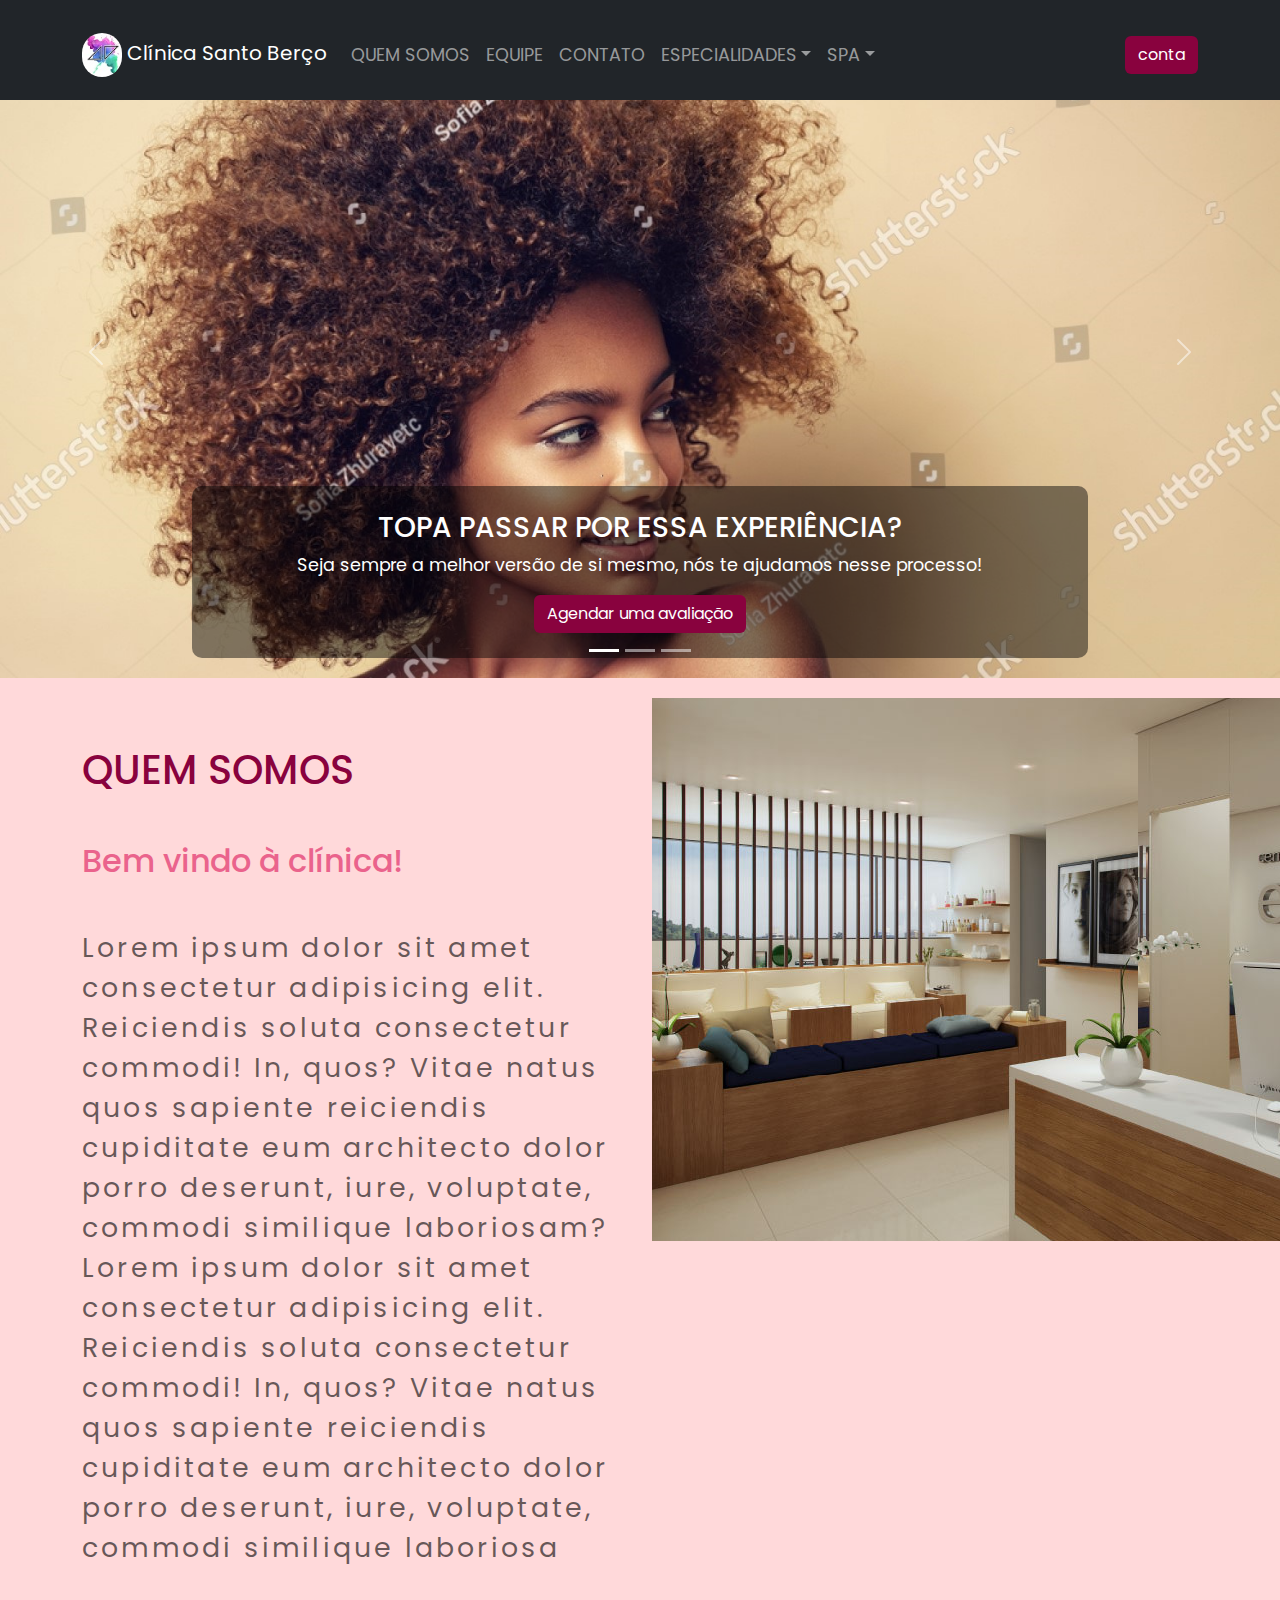
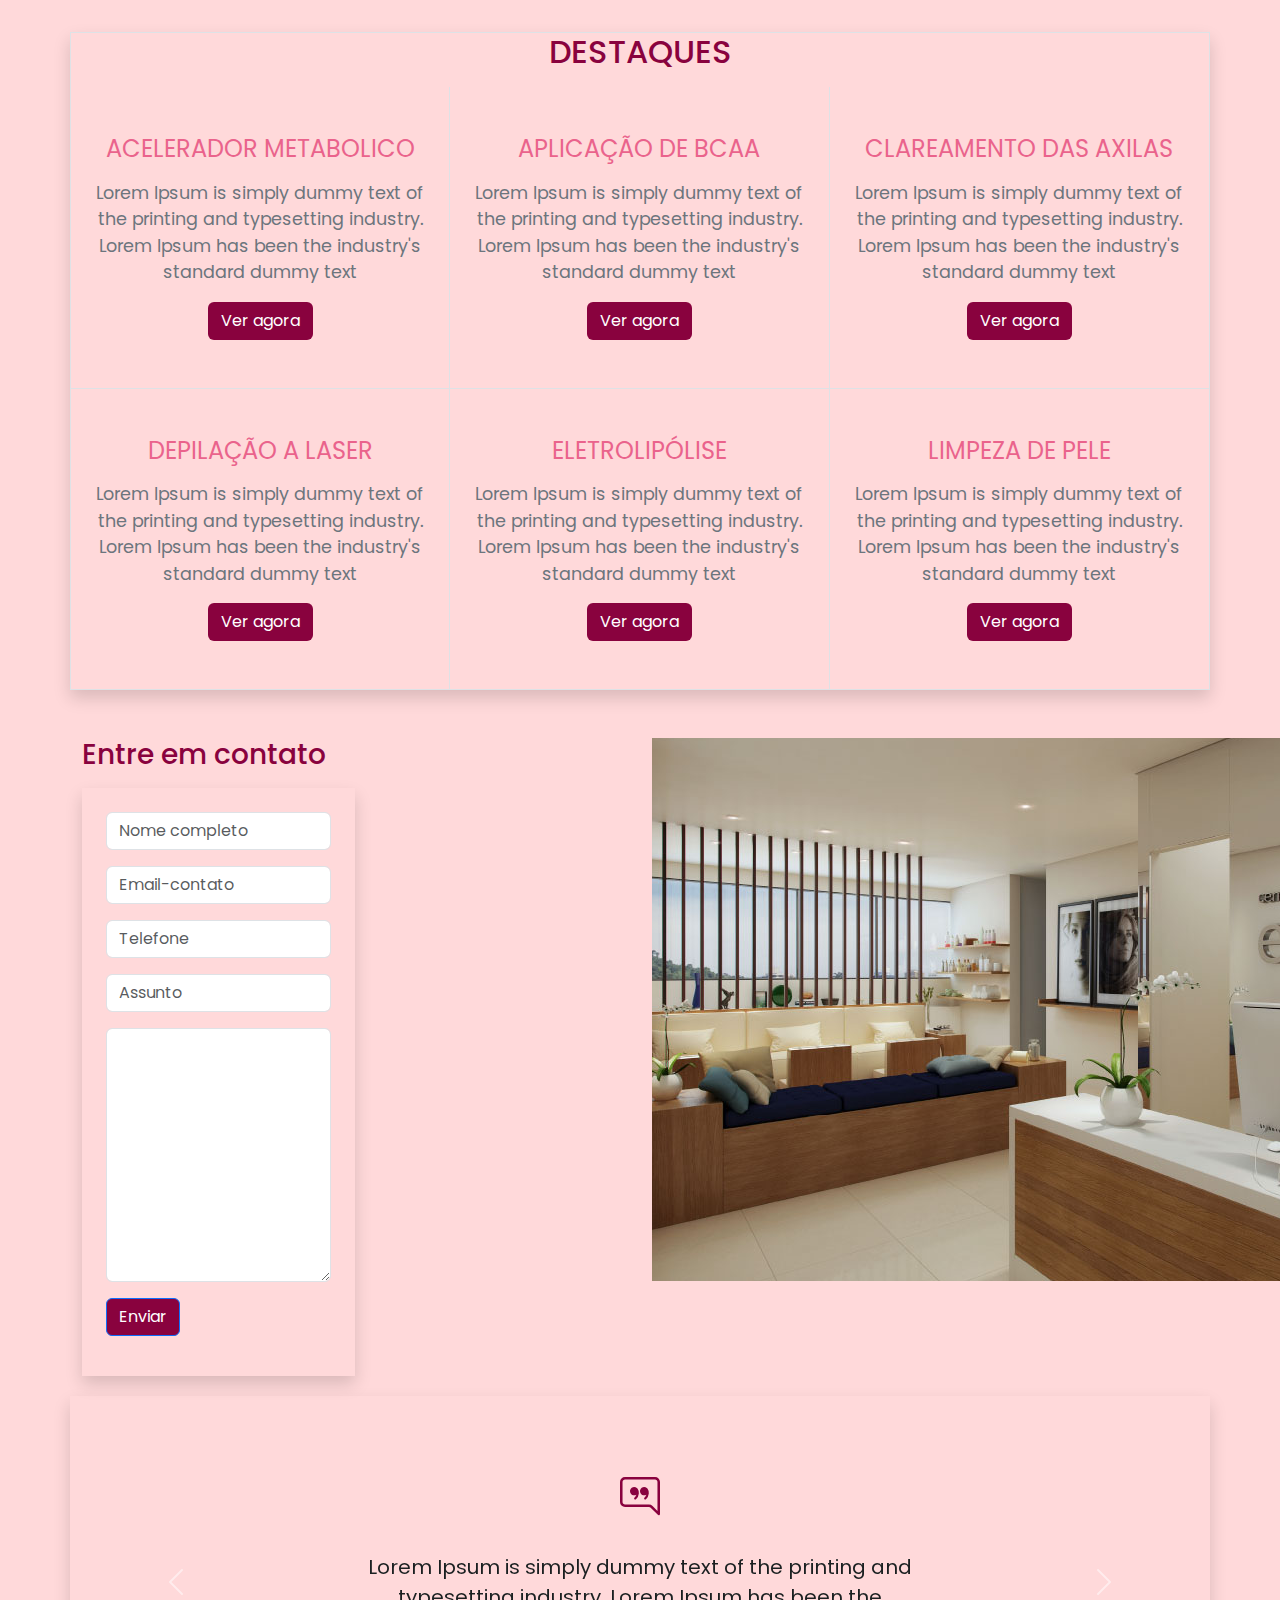
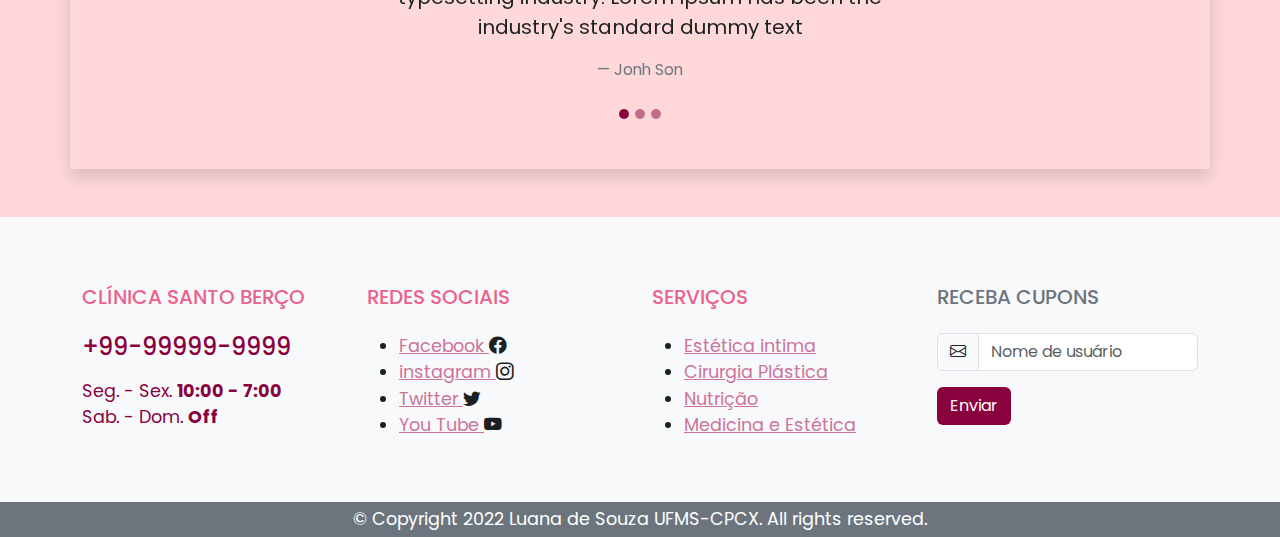
<file: clinica-estetica/index.html>
<!DOCTYPE html>
<html lang="pt-br">

<head>
  <meta charset="UTF-8">
  <meta name="viewport" content="width=, initial-scale=1.0">
  <link href="https://cdn.jsdelivr.net/npm/bootstrap@5.1.3/dist/css/bootstrap.min.css" rel="stylesheet">
  <link rel="stylesheet" href="../css/estilos.css" type="text/css"> "
  <link rel="preconnect" href="https://fonts.googleapis.com">
  <link rel="preconnect" href="https://fonts.gstatic.com" crossorigin>
  <link href="https://fonts.googleapis.com/css2?family=Charis+SIL:wght@400;700&family=Poppins&display=swap"
    rel="stylesheet">
  <link rel="stylesheet" href="https://cdn.jsdelivr.net/n
pm/bootstrap-icons@1/font/bootst
rap-icons.css">
  <script src="https://cdn.jsdelivr.net/npm/bootstrap@5.1.3/dist/js/bootstrap.bundle.min.js"></script>
  <title>Clínica de estética e beleza</title>
</head>

<body class="main-body">
  <!-- nav-bar -->
  <nav class="navbar navbar-expand-md bg-dark navbar-dark fixed-top">
    <div class="container">
      <button class="navbar-toggler" type="button" data-bs-toggle="collapse" data-bs-target="#collapsibleNavbar">
        <span class="navbar-toggler-icon"></span>
      </button>
      <a class="navbar-brand" href="index.html"><img src="..\imagem\logo.jpeg" alt="Logo" style="width:40px;"
          class="rounded-pill"> Clínica Santo Berço</a>
      <div class="collapse navbar-collapse" id="collapsibleNavbar">
        <ul class="navbar-nav">
          <li class="nav-item">
            <a class="nav-link text-uppercase" href="#sobre">Quem somos</a>
          </li>
          <li class="nav-item">
            <a class="nav-link text-uppercase" href="equipe.html">Equipe</a>
          </li>
          <li class="nav-item">
            <a class="nav-link text-uppercase" href="#contato">Contato</a>
          </li>
          <li class="nav-item dropdown text-uppercase">
            <a class="nav-link dropdown-toggle" href="#" role="button" data-bs-toggle="dropdown">Especialidades</a>
            <ul class="dropdown-menu bg-dark navbar-dark">
              <li><a class="dropdown-item text-secondary" href="estetica-intima.html">Estética Íntima</a></li>
              <li><a class="dropdown-item text-secondary" href="cirurgia-plastica.html">Cirurgia Plástica</a></li>
              <li><a class="dropdown-item text-secondary" href="nutricao.html">Nutrição</a></li>
              <li><a class="dropdown-item text-secondary" href="medicina-estetica.html">Medicina e Estética</a></li>
            </ul>
          </li>

          <li class="nav-item dropdown text-uppercase">
            <a class="nav-link dropdown-toggle " href="#" role="button" data-bs-toggle="dropdown">spa</a>
            <ul class="dropdown-menu bg-dark navbar-dark">
              <li><a class="dropdown-item text-secondary" href="massagens.html">massagens</a></li>
              <li><a class="dropdown-item text-secondary" href="day-spa.html">day spa</a></li>
              <li><a class="dropdown-item text-secondary" href="ofuro.html">ofurô</a></li>
            </ul>
          </li>
        </ul>
      </div>
      <div>
        <a href="#" class="btn texto-h2" data-bs-toggle="modal" data-bs-target="#ModalForm">conta</a>
      </div>
    </div>
  </nav>


  <!-- Banner Section -->
  <section id="banner">
    <div id="carouselExampleCaptions" class="carousel slide" data-bs-ride="carousel">
      <div class="carousel-indicators">
        <button type="button" data-bs-target="#carouselExampleCaptions" data-bs-slide-to="0" class="active"
          aria-current="true" aria-label="Slide 1"></button>
        <button type="button" data-bs-target="#carouselExampleCaptions" data-bs-slide-to="1"
          aria-label="Slide 2"></button>
        <button type="button" data-bs-target="#carouselExampleCaptions" data-bs-slide-to="2"
          aria-label="Slide 3"></button>
      </div>
      <div class="carousel-inner">
        <div class="carousel-item active imagen-carrosel">
          <img src="../imagem/carousel-1.jpg" class="d-block w-100" alt="...">
          <div class="carousel-caption d-none d-md-block ">
            <h3 class=" text-uppercase">Topa passar por essa experiência?</h3>
            <p>Seja sempre a melhor versão de si mesmo, nós te ajudamos nesse processo!</p>
            <a href="#contato" class="btn">Agendar uma avaliação</a>
          </div>
        </div>
        <div class="carousel-item">
          <img src="../imagem/carousel-2.jpg" class="d-block w-100" alt="...">
          <div class="carousel-caption d-none d-md-block">
            <h3 class=" text-uppercase">Confira nossos destaques</h3>
            <p>Confira nossas promoções com as melhores ofertas, temos pacotes com até 10 sesões para você aproveitar,
              parcelamos em até 10X</p>
            <p>Lorem ipsum dolor sit amet consectetur adipisicing elit. Blanditiis accusamus officia repudiandae
              exercitationem eaque perferendis nemo et hic aspernatur non. Sequi molestias beatae eum ducimus, dolorem
              deserunt! Animi, ad ab?</p>
            <a href="#destaques" class="btn texto-h2">Ver agora</a>
          </div>
        </div>
        <div class="carousel-item">
          <img src="../imagem/carousel-3.jpg" class="d-block w-100" alt="...">
          <div class="carousel-caption d-none d-md-block ">
            <h3 class=" text-uppercase">tire um dia para curtir com as amigas</h3>
            <p>Confira a sesão de SPA e confira os pacotes diários, chame as amigas relaxem juntas #girlpower</p>
            <a href="day-spa.html" class="btn texto-h2">Ver agora</a>
          </div>
        </div>
      </div>
      <a class="carousel-control-prev" href="#carouselExampleCaptions" role="button" data-bs-slide="prev">
        <span class="carousel-control-prev-icon" aria-hidden="true"></span>
        <span class="visually-hidden">Previous</span>
      </a>
      <a class="carousel-control-next" href="#carouselExampleCaptions" role="button" data-bs-slide="next">
        <span class="carousel-control-next-icon" aria-hidden="true"></span>
        <span class="visually-hidden">Next</span>
      </a>
    </div>
  </section>
  <!-- End Banner Section -->


  <!-- Modal Form -->
  <div class="modal fade" id="ModalForm" tabindex="-1" aria-hidden="true">
    <div class="modal-dialog modal-dialog-centered">
      <div class="modal-content">
        <!-- Login Form -->
        <form action="">
          <div class="modal-header">
            <h5 class="modal-title"> Fazer login </h5>
            <button type="button" class="btn-close" data-bs-dismiss="modal" aria-label="Close"></button>
          </div>
          <div class="modal-body">
            <div class="mb-3">
              <label for="Username">Nome de usuário<span class="text-danger">*</span></label>
              <input type="text" name="username" class="form-control" id="Username">
            </div>

            <div class="mb-3">
              <label for="Password">Senha<span class="text-danger">*</span></label>
              <input type="password" name="password" class="form-control" id="Password">
            </div>
            <div class="mb-3">
              <input class="form-check-input" type="checkbox" value="" id="remember" required>
              <label class="form-check-label" for="remember">Lembrar identificação de usuário</label>
              <a href="#" class="float-end texto-link">Esqueceu a senha?</a>
            </div>
          </div>
          <div class="modal-footer pt-4">
            <button type="button" class="btn  mx-auto w-100 ">Login</button>
          </div>
          <p class="text-center texto-link">não tem conta? <a href="#" class="text-center texto-link">Criar conta</a>
          </p>
        </form>
      </div>
    </div>
  </div>
  <!-- sobre -->
  <div id="sobre" class="container justify-content-start">
    <div class="row">
      <div class="col-12 col-sm-12 col-md-6">
        <div class="text-uppercase">
          <h1 class="mt-5 mb-5 texto-h1">quem somos</h1>
        </div>
        <h2 class="mb-5 text texto-h2">Bem vindo à clínica!</h2>
        <p class="p-sobre">Lorem ipsum dolor sit amet consectetur adipisicing elit. Reiciendis soluta consectetur
          commodi! In, quos? Vitae natus quos sapiente reiciendis cupiditate eum architecto dolor porro deserunt, iure,
          voluptate, commodi similique laboriosam? Lorem ipsum dolor sit amet consectetur adipisicing elit. Reiciendis
          soluta consectetur commodi! In, quos? Vitae natus quos sapiente reiciendis cupiditate eum architecto dolor
          porro deserunt, iure, voluptate, commodi similique laboriosa
        </p>
      </div>
      <div class="col-12 col-sm-12 col-md-6" >
        <div class="image-class">
          <img src="../imagem/Clinica-Estetica.png" alt="">
        </div>
      </div>
    </div>
  </div>
  </section>
  <!-- destaques -->
  <div id="destaques" class="container shadow mt-5 border texto-h2">
    <div class="row">
      <div class="col-12">
        <h2 class="mb-3 text-uppercase text-center texto-h1">destaques</h2>
      </div>
      <div class="col-md-4 col-sm-6 text-center border-end border-bottom py-5 px-3 ">
        <h4 class="mb-3 fw-normal text-uppercase ">acelerador metabolico</h4>
        <p class="text-secondary">Lorem Ipsum is simply dummy text of the printing and typesetting industry. Lorem Ipsum
          has been the industry's standard dummy text</p>
        <a href="#" class="btn texto-h2">Ver agora</a>
      </div>
      <div class="col-md-4 col-sm-6 text-center border-end border-bottom py-5 px-3">
        <h4 class="mb-3 fw-normal text-uppercase">aplicação de bcaa</h4>
        <p class="text-secondary">Lorem Ipsum is simply dummy text of the printing and typesetting industry. Lorem Ipsum
          has been the industry's standard dummy text</p>
        <a href="#" class="btn texto-h2">Ver agora</a>
      </div>
      <div class="col-md-4 col-sm-6 text-center border-bottom py-5 px-3">
        <h4 class="mb-3 fw-normal text-uppercase">clareamento das axilas</h4>
        <p class="text-secondary">Lorem Ipsum is simply dummy text of the printing and typesetting industry. Lorem Ipsum
          has been the industry's standard dummy text</p>
        <a href="#" class="btn texto-h2">Ver agora</a>
      </div>
      <div class="col-md-4 col-sm-6 text-center border-end py-5 px-3">
        <h4 class="mb-3 fw-normal text-uppercase">depilação a laser</h4>
        <p class="text-secondary">Lorem Ipsum is simply dummy text of the printing and typesetting industry. Lorem Ipsum
          has been the industry's standard dummy text</p>
        <a href="#" class="btn texto-h2">Ver agora</a>
      </div>
      <div class="col-md-4 col-sm-6 text-center border-end py-5 px-3">
        <h4 class="mb-3 fw-normal text-uppercase">eletrolipólise</h4>
        <p class="text-secondary">Lorem Ipsum is simply dummy text of the printing and typesetting industry. Lorem Ipsum
          has been the industry's standard dummy text</p>
        <a href="#" class="btn texto-h2">Ver agora</a>
      </div>
      <div class="col-md-4 col-sm-6 text-center py-5 px-3">
        <h4 class="mb-3 fw-normal text-uppercase">limpeza de pele</h4>
        <p class="text-secondary">Lorem Ipsum is simply dummy text of the printing and typesetting industry. Lorem Ipsum
          has been the industry's standard dummy text</p>
        <a href="#" class="btn texto-h2">Ver agora</a>
      </div>
    </div>
  </div>
  <!-- contato -->
  <div id="contato" class="container justify-content-start mt-5">
    <div class="row">
      <div class="col-12 col-sm-12 col-md-6">
        <div class="col-md-6">
          <div class="mb-3 texto-h1">
            <h3>Entre em contato</h3>
          </div>
          <form accept="" class="shadow p-4">

            <div class="mb-3">
              <input type="text" class="form-control" id="nome" name="nome" placeholder="Nome completo">
            </div>

            <div class="mb-3">
              <input type="email" class="form-control" name="username" id="username" placeholder="Email-contato">
            </div>

            <div class="mb-3">
              <input type="tel" class="form-control" name="phone" id="phone" placeholder="Telefone"
                pattern="[0-9]{2}-[0-9]{5}-[0-9]{4}" required>
            </div>
            <div class="mb-3">
              <input type="text" class="form-control" id="nome" name="nome" placeholder="Assunto">
            </div>

            <div class="mb-3">
              <textarea name="message" rows="10" cols="30" class="form-control"></textarea>
            </div>

            <div class="mb-3">
              <button type="submit" class="btn btn-primary">Enviar</button>
            </div>
          </form>
        </div>
      </div>
      <div class="col-12 col-sm-12 col-md-6">
        <div class="col-md-6">
          <div class="mb-3">
            <div class="image-class">
              <img src="../imagem/Clinica-Estetica.png" alt="">
            </div>
          </div>
        </div>
      </div>
    </div>
  </div>
  <!-- cometarios -->
  <section class=" container testimonial-slider shadow p-4">
    <div id="carouselExampleCaptions-2" class="carousel slide" data-bs-ride="carousel">
      <div class="carousel-indicators">
        <button type="button" data-bs-target="#carouselExampleCaptions" data-bs-slide-to="0" class="active"
          aria-current="true" aria-label="Slide 1"></button>
        <button type="button" data-bs-target="#carouselExampleCaptions" data-bs-slide-to="1"
          aria-label="Slide 2"></button>
        <button type="button" data-bs-target="#carouselExampleCaptions" data-bs-slide-to="2"
          aria-label="Slide 3"></button>
      </div>
      <div class="carousel-inner py-5 text-center">
        <div class="carousel-item active">
          <i class="bi bi-chat-right-quote fs-1 texto-h1"></i>
          <figure class="text-cent col-md-6 offset-md-3 mt-4">
            <blockquote class="blockquote">
              <p>Lorem Ipsum is simply dummy text of the printing and typesetting industry. Lorem Ipsum has been the
                industry's standard dummy text</p>
            </blockquote>
            <figcaption class="blockquote-footer mt-2">Jonh Son</figcaption>
          </figure>
        </div>
        <div class="carousel-item">
          <i class="bi bi-chat-right-quote fs-1 texto-h1"></i>
          <figure class="col-md-6 offset-md-3 mt-4">
            <blockquote class="blockquote">
              <p>Lorem Ipsum is simply dummy text of the printing and typesetting industry. Lorem Ipsum has been the
                industry's standard dummy text</p>
            </blockquote>
            <figcaption class="blockquote-footer mt-2">Jonh Son</figcaption>
          </figure>
        </div>
        <div class="carousel-item">
          <i class="bi bi-chat-right-quote fs-1 texto-h1"></i>
          <figure class="col-md-6 offset-md-3 mt-4">
            <blockquote class="blockquote">
              <p>Lorem Ipsum is simply dummy text of the printing and typesetting industry. Lorem Ipsum has been the
                industry's standard dummy text</p>
            </blockquote>
            <figcaption class="blockquote-footer mt-2">Jonh Son</figcaption>
          </figure>
        </div>
      </div>
      <a class="carousel-control-prev" href="#carouselExampleCaptions-2" role="button" data-bs-slide="prev">
        <span class="carousel-control-prev-icon" aria-hidden="true"></span>
        <span class="visually-hidden">Previous</span>
      </a>
      <a class="carousel-control-next" href="#carouselExampleCaptions-2" role="button" data-bs-slide="next">
        <span class="carousel-control-next-icon" aria-hidden="true"></span>
        <span class="visually-hidden">Next</span>
      </a>
    </div>
  </section>

  <!-- Footer -->
  <footer class="bg-light pt-5 mt-5">
    <div class="container">
      <div class="row">
        <div class="col-sm-6 col-md-3">
          <div class="widget-title">
            <h3 class="mb-4 fs-5 text-uppercase texto-h2">Clínica Santo Berço</h3>
          </div>
          <h4 class="texto-h1">+99-99999-9999</h4>
          <p class="texto-h1 m-0 mt-3">Seg. - Sex. <b>10:00 - 7:00</b></p>
          <p class="texto-h1">Sab. - Dom. <b>Off</b></p>
        </div>
        <div class="col-sm-6 col-md-3">
          <div class="widget-title">
            <h3 class="mb-4 fs-5 texto-h2 text-uppercase">Redes Sociais</h3>
          </div>
          <ul>
            <li><a href="#" class="texto-link">Facebook </a><i class="bi bi-facebook"></i></li>
            <li><a href="#" class="texto-link">instagram </a><i class="bi bi-instagram"></i></li>
            <li><a href="#" class="texto-link">Twitter </a><i class="bi bi-twitter"></i></li>
            <li><a href="#" class="texto-link">You Tube </a><i class="bi bi-youtube"></i></li>
          </ul>
        </div>
        <div class="col-sm-6 col-md-3">
          <div class="widget-title">
            <h3 class="mb-4 fs-5 texto-h2 text-uppercase">Serviços</h3>
          </div>
          <ul>
            <li><a href="estetica-intima.html" class="texto-link">Estética intima</a></li>
            <li><a href="cirurgia-plastica.html" class="texto-link">Cirurgia Plástica</a></li>
            <li><a href="nutricao.html" class="texto-link">Nutrição</a></li>
            <li><a href="medicina-estetica.html" class="texto-link">Medicina e Estética</a></li>
          </ul>
        </div>
        <div class="col-sm-6 col-md-3">
          <div class="widget-title">
            <h3 class="mb-4 fs-5 text-secondary text-uppercase">RECEBA CUPONS</h3>
          </div>
          <form class="row row-cols-lg-auto g-3 align-items-center">
            <div class="col-12">
              <label class="visually-hidden">Nome de usuário</label>
              <div class="input-group">
                <div class="input-group-text"><i class="bi bi-envelope"></i></div>
                <input type="text" class="form-control" placeholder="Nome de usuário">
              </div>
            </div>
            <div class="col-12">
              <button type="submit" class="btn w-100">Enviar</button>
            </div>
          </form>
        </div>
      </div>
    </div>
    <div class="col-12">
      <p class="text-center text-white py-1 mt-5 bg-secondary">© Copyright 2022 Luana de Souza UFMS-CPCX. All rights
        reserved.</p>
    </div>
  </footer>
</body>

</html>
</file>
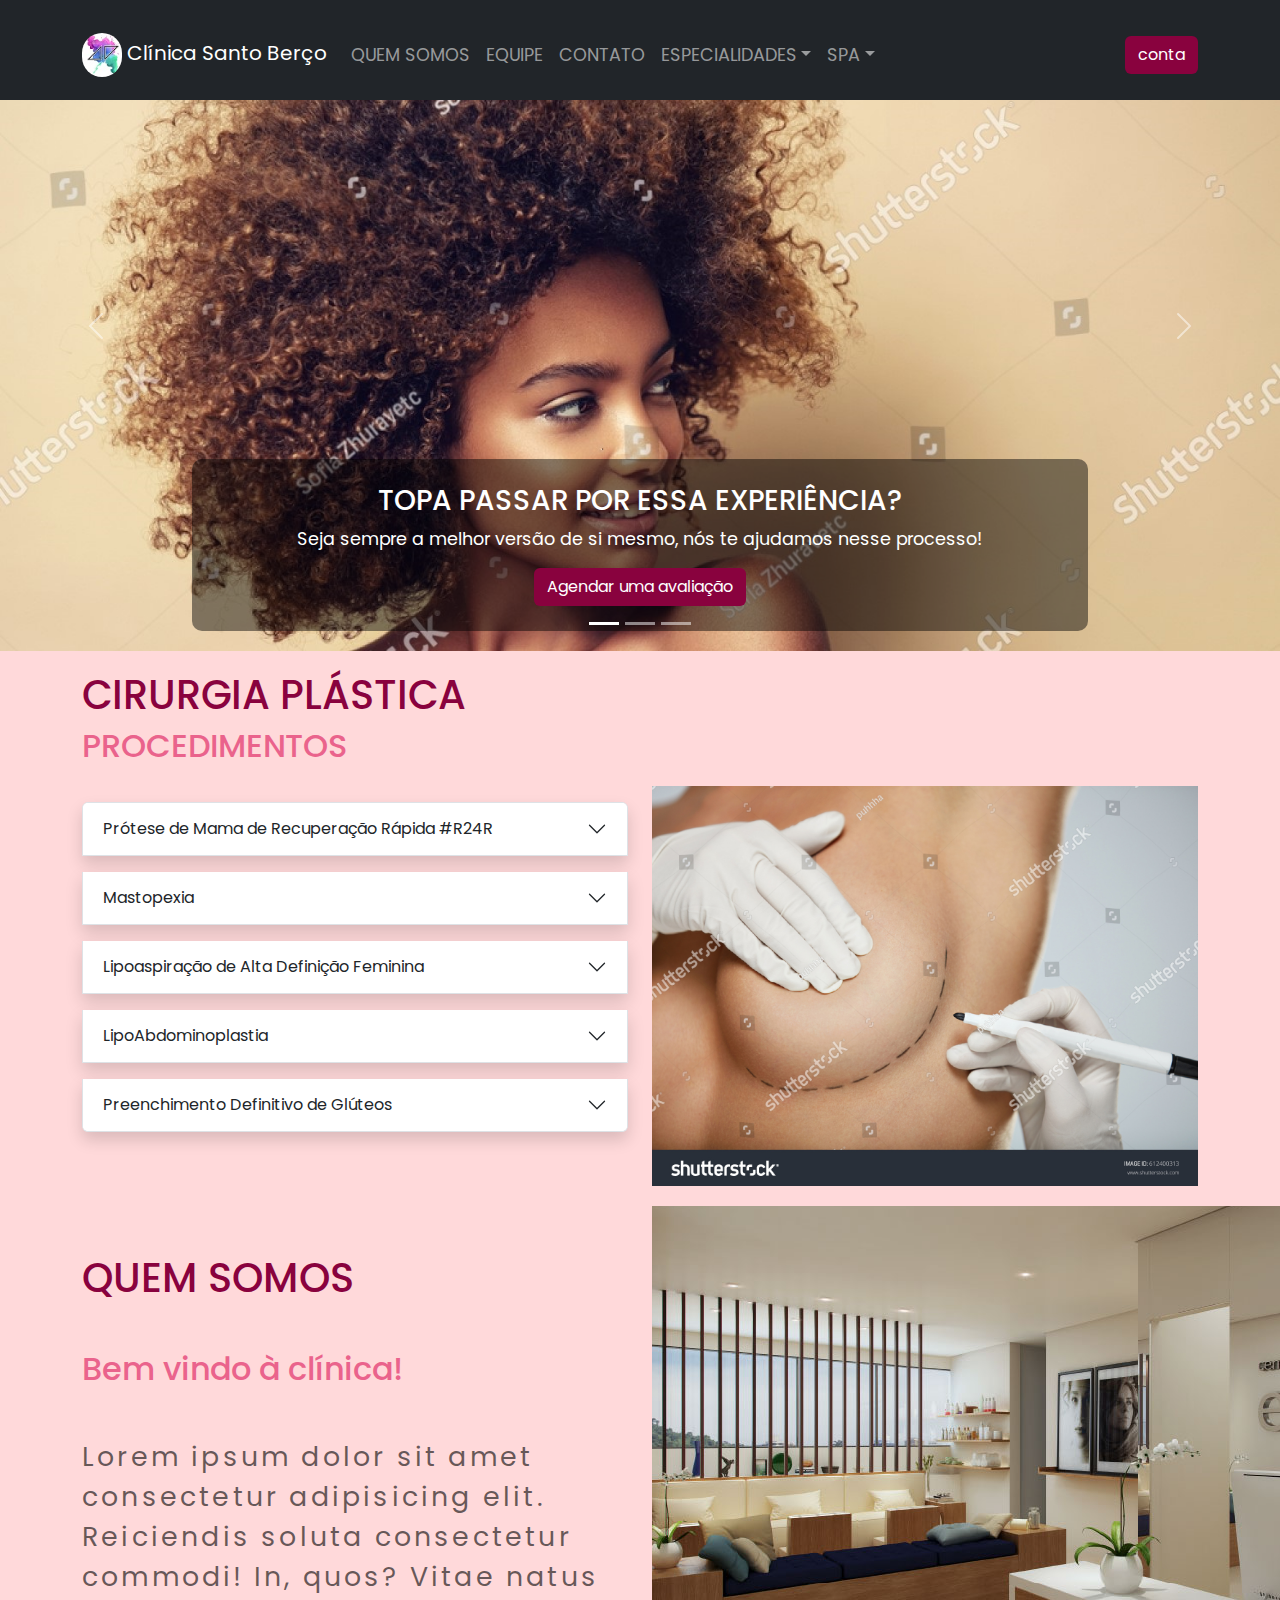
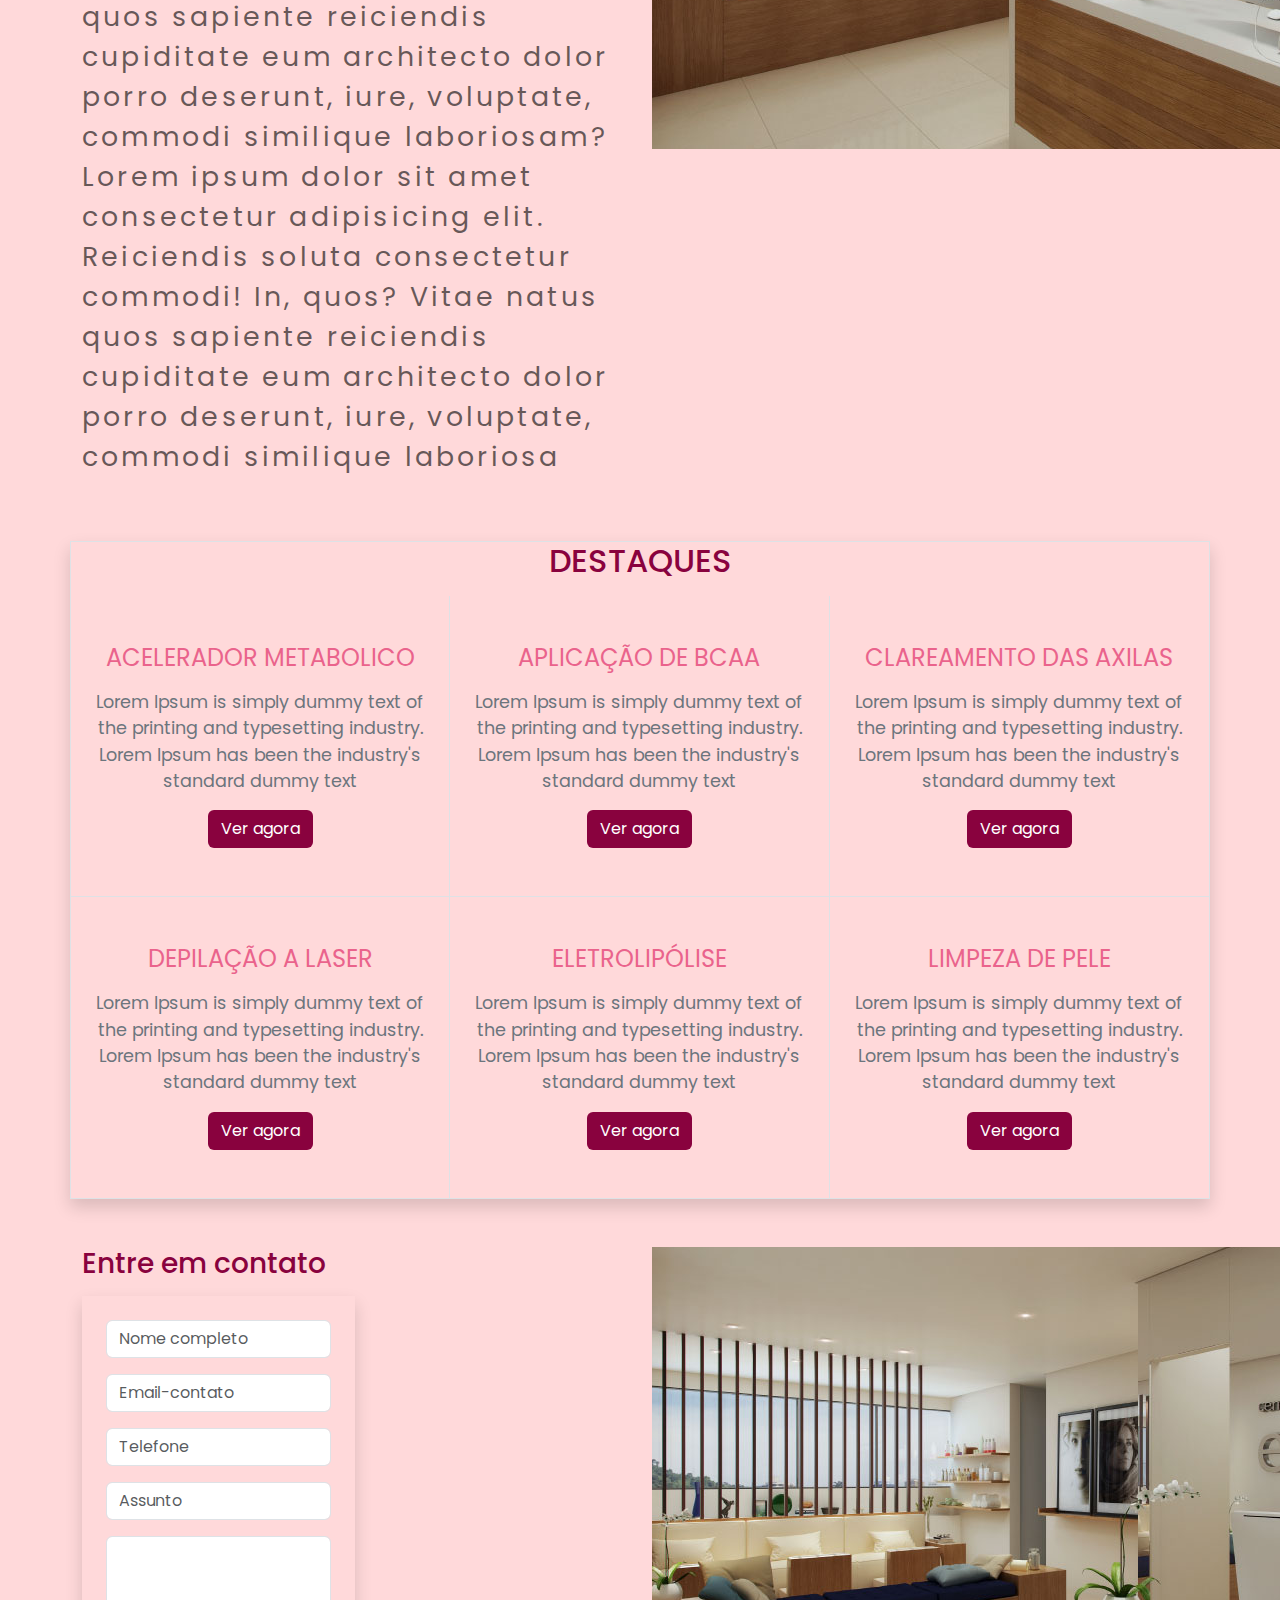
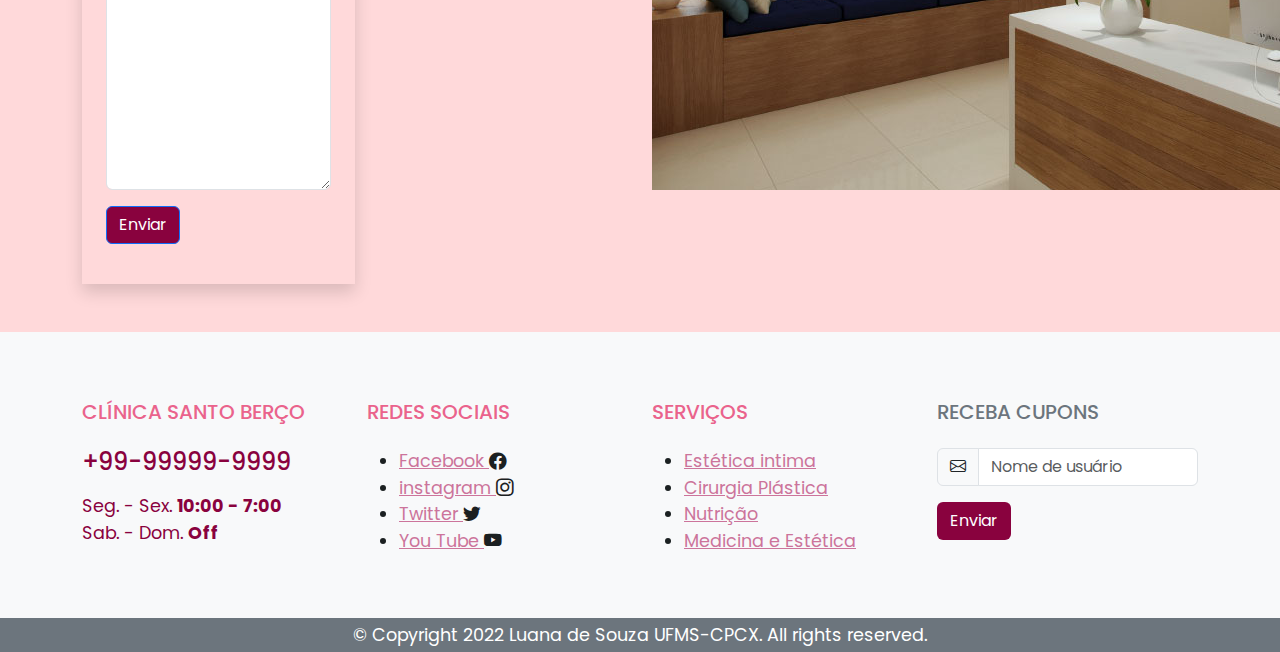
<file: clinica-estetica/cirurgia-plastica.html>
<!DOCTYPE html>
<html lang="pt-br">

<head>
  <meta charset="UTF-8">
  <meta name="viewport" content="width=, initial-scale=1.0">
  <link href="https://cdn.jsdelivr.net/npm/bootstrap@5.1.3/dist/css/bootstrap.min.css" rel="stylesheet">
  <link rel="stylesheet" href="../css/estilos.css" type="text/css">
  <link rel="preconnect" href="https://fonts.googleapis.com">
  <link rel="preconnect" href="https://fonts.gstatic.com" crossorigin>
  <link href="https://fonts.googleapis.com/css2?family=Charis+SIL:wght@400;700&family=Poppins&display=swap"
    rel="stylesheet">
    <link rel="stylesheet" href="https://cdn.jsdelivr.net/n
pm/bootstrap-icons@1/font/bootst
rap-icons.css">
    <script src="https://cdn.jsdelivr.net/npm/bootstrap@5.1.3/dist/js/bootstrap.bundle.min.js"></script>
  <title>Clínica de estética e beleza</title>
</head>

<body class="main-body">
  <!-- nav-bar -->
  
  <nav class="navbar navbar-expand-md bg-dark navbar-dark fixed-top">
    <div class="container">
      <button class="navbar-toggler" type="button" data-bs-toggle="collapse" data-bs-target="#collapsibleNavbar">
        <span class="navbar-toggler-icon"></span>
      </button>
      <a class="navbar-brand" href="index.html"><img src="..\imagem\logo.jpeg" alt="Logo" style="width:40px;"
          class="rounded-pill"> Clínica Santo Berço</a>
      <div class="collapse navbar-collapse" id="collapsibleNavbar">
        <ul class="navbar-nav">
          <li class="nav-item">
            <a class="nav-link text-uppercase" href="#sobre">Quem somos</a>
          </li>
          <li class="nav-item">
            <a class="nav-link text-uppercase" href="equipe.html">Equipe</a>
          </li>
          <li class="nav-item">
            <a class="nav-link text-uppercase" href="#contato">Contato</a>
          </li>
          <li class="nav-item dropdown text-uppercase">
            <a class="nav-link dropdown-toggle" href="#" role="button" data-bs-toggle="dropdown">Especialidades</a>
            <ul class="dropdown-menu bg-dark navbar-dark">
              <li><a class="dropdown-item text-secondary" href="estetica-intima.html">Estética Íntima</a></li>
              <li><a class="dropdown-item text-secondary" href="cirurgia-plastica.html">Cirurgia Plástica</a></li>
              <li><a class="dropdown-item text-secondary" href="nutricao.html">Nutrição</a></li>
              <li><a class="dropdown-item text-secondary" href="medicina-estetica.html">Medicina e Estética</a></li>
            </ul>
          </li>

          <li class="nav-item dropdown text-uppercase">
            <a class="nav-link dropdown-toggle " href="#" role="button" data-bs-toggle="dropdown">spa</a>
            <ul class="dropdown-menu bg-dark navbar-dark">
              <li><a class="dropdown-item text-secondary" href="massagens.html">massagens</a></li>
              <li><a class="dropdown-item text-secondary" href="day-spa.html">day spa</a></li>
              <li><a class="dropdown-item text-secondary" href="ofuro.html">ofurô</a></li>
            </ul>
          </li>
        </ul>
      </div>
      <div>
        <a href="#" class="btn texto-h2" data-bs-toggle="modal" data-bs-target="#ModalForm">conta</a>
      </div>
    </div>
  </nav>
  <!-- Banner Section -->
  <section id="banner">
    <div id="carouselExampleCaptions" class="carousel slide" data-bs-ride="carousel">
      <div class="carousel-indicators">
        <button type="button" data-bs-target="#carouselExampleCaptions" data-bs-slide-to="0" class="active"
          aria-current="true" aria-label="Slide 1"></button>
        <button type="button" data-bs-target="#carouselExampleCaptions" data-bs-slide-to="1"
          aria-label="Slide 2"></button>
        <button type="button" data-bs-target="#carouselExampleCaptions" data-bs-slide-to="2"
          aria-label="Slide 3"></button>
      </div>
      <div class="carousel-inner">
        <div class="carousel-item active imagen-carrosel">
          <img src="../imagem/carousel-1.jpg" class="d-block w-100" alt="...">
          <div class="carousel-caption d-none d-md-block ">
            <h3 class=" text-uppercase">Topa passar por essa experiência?</h3>
            <p>Seja sempre a melhor versão de si mesmo, nós te ajudamos nesse processo!</p>
            <a href="#contato" class="btn">Agendar uma avaliação</a>
          </div>
        </div>
        <div class="carousel-item">
          <img src="../imagem/carousel-2.jpg" class="d-block w-100" alt="...">
          <div class="carousel-caption d-none d-md-block">
            <h3 class=" text-uppercase">Confira nossos destaques</h3>
            <p>Confira nossas promoções com as melhores ofertas, temos pacotes com até 10 sesões para você aproveitar,
              parcelamos em até 10X</p>
            <p>Lorem ipsum dolor sit amet consectetur adipisicing elit. Blanditiis accusamus officia repudiandae
              exercitationem eaque perferendis nemo et hic aspernatur non. Sequi molestias beatae eum ducimus, dolorem
              deserunt! Animi, ad ab?</p>
            <a href="#destaques" class="btn texto-h2">Ver agora</a>
          </div>
        </div>
        <div class="carousel-item">
          <img src="../imagem/carousel-3.jpg" class="d-block w-100" alt="...">
          <div class="carousel-caption d-none d-md-block ">
            <h3 class=" text-uppercase">tire um dia para curtir com as amigas</h3>
            <p>Confira a sesão de SPA e confira os pacotes diários, chame as amigas relaxem juntas #girlpower</p>
            <a href="day-spa.html" class="btn texto-h2">Ver agora</a>
          </div>
        </div>
      </div>
      <a class="carousel-control-prev" href="#carouselExampleCaptions" role="button" data-bs-slide="prev">
        <span class="carousel-control-prev-icon" aria-hidden="true"></span>
        <span class="visually-hidden">Previous</span>
      </a>
      <a class="carousel-control-next" href="#carouselExampleCaptions" role="button" data-bs-slide="next">
        <span class="carousel-control-next-icon" aria-hidden="true"></span>
        <span class="visually-hidden">Next</span>
      </a>
    </div>
  </section>
  <!-- End Banner Section -->

  <div class="modal fade" id="ModalForm" tabindex="-1" aria-hidden="true">
    <div class="modal-dialog modal-dialog-centered">
      <div class="modal-content">
        <!-- Login Form -->
        <form action="">
          <div class="modal-header">
            <h5 class="modal-title"> Fazer login </h5>
            <button type="button" class="btn-close" data-bs-dismiss="modal" aria-label="Close"></button>
          </div>
          <div class="modal-body">
            <div class="mb-3">
              <label for="Username">Nome de usuário<span class="text-danger">*</span></label>
              <input type="text" name="username" class="form-control" id="Username">
            </div>

            <div class="mb-3">
              <label for="Password">Senha<span class="text-danger">*</span></label>
              <input type="password" name="password" class="form-control" id="Password">
            </div>
            <div class="mb-3">
              <input class="form-check-input" type="checkbox" value="" id="remember" required>
              <label class="form-check-label" for="remember">Lembrar identificação de usuário</label>
              <a href="#" class="float-end texto-link">Esqueceu a senha?</a>
            </div>
          </div>
          <div class="modal-footer pt-4">
            <button type="button" class="btn  mx-auto w-100 ">Login</button>
          </div>
          <p class="text-center texto-link">não tem conta? <a href="#" class="text-center texto-link">Criar conta</a>
          </p>
        </form>
      </div>
    </div>
  </div>

  <div class=" container text-uppercase">
    <h1 class="texto-h1 text-uppercase">Cirurgia plástica</h1>
    <h2 class="texto-h2">Procedimentos</h2>
  </div>

  <div class="container justify-content-start">
    <div class="row">
      <div class="col-12 col-sm-12 col-md-6">
        <div class="accordion" id="faqlist">
          <div class="accordion-item my-3 shadow">
            <h2 class="accordion-header">
              <button class="accordion-button collapsed" type="button" data-bs-toggle="collapse"
                data-bs-target="#content-accordion-1">Prótese de Mama de Recuperação Rápida #R24R</button>
            </h2>
            <div id="content-accordion-1" class="accordion-collapse collapse" data-bs-parent="#faqlist">
              <div class="accordion-body">
                Artigos científicos publicados pelo renomado médico americano John Tebbetts na revista Plastic and
                Reconstructive Surgery Journal mostram que até 96% das pacientes conseguem retornar às atividades
                diárias em 24 horas após a mamoplastia de aumento.

                Por outro lado, os estudos indicam que uma das principais formas de contaminação por bactérias da
                prótese de silicone acontece no momento da colocação do implante. Por isso, além de ser impossível
                remover as bactérias da prótese, elas causam infecções que podem levar a complicações como a contratura
                capsular, gerando dor e endurecimento do implante e até exigindo a remoção ou troca da prótese.

                Então, a técnica dos 14 pontos foi desenvolvida e comprovada cientificamente para ajudar na segurança da
                cirurgia de recuperação rápida. Como resultado, ela evita a contaminação da prótese de silicone.
              </div>
            </div>
          </div>

          <div class="accordion-item my-3 shadow">
            <h2 class="accordion-header">
              <button class="accordion-button collapsed" type="button" data-bs-toggle="collapse"
                data-bs-target="#content-accordion-2">Mastopexia</button>
            </h2>
            <div id="content-accordion-2" class="accordion-collapse collapse" data-bs-parent="#faqlist">
              <div class="accordion-body">
                Gestações, variações de peso ou o próprio envelhecimento natural da mulher são os principais
                fatores que causam flacidez da pele mamária. Outras condições como a genética e os hábitos de vida
                (consumo de álcool, tabagismo e má alimentação) também podem contribuir para a queda das mamas.
                Tais mudanças afetam a autoestima das mulheres, gerando grande insatisfação com a própria imagem.

                Felizmente existem as técnicas cirúrgicas para elevar as mamas (mastopexias com ou sem próteses) e
                elas vêm se tornando cada vez mais duradouras. O segredo para essa durabilidade está em garantir o
                máximo de ESTABILIDADE ao implante.

                Quer saber mais sobre as mastopexias? Vem com a gente!
              </div>
            </div>
          </div>

          <div class="accordion-item my-3 shadow">
            <h2 class="accordion-header">
              <button class="accordion-button collapsed" type="button" data-bs-toggle="collapse"
                data-bs-target="#content-accordion-3">Lipoaspiração de Alta Definição Feminina</button>
            </h2>
            <div id="content-accordion-3" class="accordion-collapse collapse" data-bs-parent="#faqlist">
              <div class="accordion-body">A lipoaspiração de alta definição permite remover a gordura e definir os
                músculos do abdómen.
                Neste caso, foi realizada uma lipoaspiração de alta definição para remover a gordura e definir
                ligeiramente os músculos do abdómen e uma MINI-ABDOMINOPLASTIA para remover um ligeiro excesso de pele
                na parte inferior do abdómen.</div>
            </div>
          </div>

          <div class="accordion-item my-3 shadow">
            <h2 class="accordion-header">
              <button class="accordion-button collapsed" type="button" data-bs-toggle="collapse"
                data-bs-target="#content-accordion-4">LipoAbdominoplastia</button>
            </h2>
            <div id="content-accordion-4" class="accordion-collapse collapse" data-bs-parent="#faqlist">
              <div class="accordion-body">Abdominoplastia é a cirurgia para correção da flacidez de pele (abdome em
                avental) e da diástase abdominal (afastamento dos reto abdominais). Essas alterações acontecem, em
                sua maioria, após uma gestação ou uma grande perda de peso.</div>
            </div>
          </div>

          <div class="accordion-item my-3 shadow">
            <h2 class="accordion-header">
              <button class="accordion-button collapsed" type="button" data-bs-toggle="collapse"
                data-bs-target="#content-accordion-5">Preenchimento Definitivo de Glúteos</button>
            </h2>
            <div id="content-accordion-5" class="accordion-collapse collapse" data-bs-parent="#faqlist">
              <div class="accordion-body">Através do procedimento de volumização dos glúteos com PMMA conseguimos
                moldar o contorno corporal de forma natural, sem cirurgias.
                O procedimento é realizado no próprio consultório médico, com anestesia local e sedação, sem
                cortes e sem internação. O produto é injetado no local através de microcânulas, evitando a
                perfuração de vasos e tornando o procedimento mais seguro. Logo após o procedimento, o paciente pode
                apresentar sensibilidade local, inchaço e equimose, sintomas previstos e que tendem a regredir nos
                primeiros dias. O paciente não deve se expor ao sol em caso de hematomas nem realizar exercícios
                físicos por 2 semanas. </div>
            </div>
          </div>

        </div>
      </div>
      <div class="col-12 col-sm-12 col-md-6">
        <div>
          <img
            src="../imagem/stock-photo-plastic-surgery-closeup-of-naked-sexy-woman-body-with-black-surgical-marks-on-her-breast-closeup-612400313.jpg"
             class="img-fluid cen" alt="">
        </div>
      </div>
    </div>
  </div>
  <!-- sobre -->

  <div id="sobre" class="container justify-content-start">
    <div class="row">
      <div class="col-12 col-sm-12 col-md-6">
        <div class="text-uppercase">
          <h1 class="mt-5 mb-5 texto-h1">quem somos</h1>
        </div>
        <h2 class="mb-5 text texto-h2">Bem vindo à clínica!</h2>
        <p class="p-sobre">Lorem ipsum dolor sit amet consectetur adipisicing elit. Reiciendis soluta consectetur
          commodi! In, quos? Vitae natus quos sapiente reiciendis cupiditate eum architecto dolor porro deserunt, iure,
          voluptate, commodi similique laboriosam? Lorem ipsum dolor sit amet consectetur adipisicing elit. Reiciendis
          soluta consectetur commodi! In, quos? Vitae natus quos sapiente reiciendis cupiditate eum architecto dolor
          porro deserunt, iure, voluptate, commodi similique laboriosa
        </p>
      </div>
      <div class="col-12 col-sm-12 col-md-6">
        <div class="image-class">
          <img src="../imagem/Clinica-Estetica.png" alt="">
        </div>
      </div>
    </div>
  </div>
  <!-- destaques -->
  <div id="destaques" class="container shadow mt-5 border texto-h2">
    <div class="row">
      <div class="col-12">
        <h2 class="mb-3 text-uppercase text-center texto-h1">destaques</h2>
      </div>
      <div class="col-md-4 col-sm-6 text-center border-end border-bottom py-5 px-3 ">
        <h4 class="mb-3 fw-normal text-uppercase ">acelerador metabolico</h4>
        <p class="text-secondary">Lorem Ipsum is simply dummy text of the printing and typesetting industry. Lorem Ipsum
          has been the industry's standard dummy text</p>
        <a href="#" class="btn texto-h2">Ver agora</a>
      </div>
      <div class="col-md-4 col-sm-6 text-center border-end border-bottom py-5 px-3">
        <h4 class="mb-3 fw-normal text-uppercase">aplicação de bcaa</h4>
        <p class="text-secondary">Lorem Ipsum is simply dummy text of the printing and typesetting industry. Lorem Ipsum
          has been the industry's standard dummy text</p>
        <a href="#" class="btn texto-h2">Ver agora</a>
      </div>
      <div class="col-md-4 col-sm-6 text-center border-bottom py-5 px-3">
        <h4 class="mb-3 fw-normal text-uppercase">clareamento das axilas</h4>
        <p class="text-secondary">Lorem Ipsum is simply dummy text of the printing and typesetting industry. Lorem Ipsum
          has been the industry's standard dummy text</p>
        <a href="#" class="btn texto-h2">Ver agora</a>
      </div>
      <div class="col-md-4 col-sm-6 text-center border-end py-5 px-3">
        <h4 class="mb-3 fw-normal text-uppercase">depilação a laser</h4>
        <p class="text-secondary">Lorem Ipsum is simply dummy text of the printing and typesetting industry. Lorem Ipsum
          has been the industry's standard dummy text</p>
        <a href="#" class="btn texto-h2">Ver agora</a>
      </div>
      <div class="col-md-4 col-sm-6 text-center border-end py-5 px-3">
        <h4 class="mb-3 fw-normal text-uppercase">eletrolipólise</h4>
        <p class="text-secondary">Lorem Ipsum is simply dummy text of the printing and typesetting industry. Lorem Ipsum
          has been the industry's standard dummy text</p>
        <a href="#" class="btn texto-h2">Ver agora</a>
      </div>
      <div class="col-md-4 col-sm-6 text-center py-5 px-3">
        <h4 class="mb-3 fw-normal text-uppercase">limpeza de pele</h4>
        <p class="text-secondary">Lorem Ipsum is simply dummy text of the printing and typesetting industry. Lorem Ipsum
          has been the industry's standard dummy text</p>
        <a href="#" class="btn texto-h2">Ver agora</a>
      </div>
    </div>
  </div>
  <!-- contato -->
  <div id="contato" class="container justify-content-start mt-5">
    <div class="row">
      <div class="col-12 col-sm-12 col-md-6">
        <div class="col-md-6">
          <div class="mb-3 texto-h1">
            <h3>Entre em contato</h3>
          </div>
          <form accept="" class="shadow p-4">

            <div class="mb-3">
              <input type="text" class="form-control" id="nome" name="nome" placeholder="Nome completo">
            </div>

            <div class="mb-3">
              <input type="email" class="form-control" name="username" id="username" placeholder="Email-contato">
            </div>

            <div class="mb-3">
              <input type="tel" class="form-control" name="phone" id="phone" placeholder="Telefone"
                pattern="[0-9]{2}-[0-9]{5}-[0-9]{4}" required>
            </div>
            <div class="mb-3">
              <input type="text" class="form-control" id="nome" name="nome" placeholder="Assunto">
            </div>

            <div class="mb-3">
              <textarea name="message" rows="10" cols="30" class="form-control"></textarea>
            </div>

            <div class="mb-3">
              <button type="submit" class="btn btn-primary">Enviar</button>
            </div>
          </form>
        </div>
      </div>
      <div class="col-12 col-sm-12 col-md-6">
        <div class="col-md-6">
          <div class="mb-3">
            <div class="image-class">
              <img src="../imagem/Clinica-Estetica.png"  alt="">
            </div>
          </div>
        </div>
      </div>
    </div>
  </div>
  <!-- Footer -->
  <footer class="bg-light pt-5 mt-5">
    <div class="container">
      <div class="row">
        <div class="col-sm-6 col-md-3">
          <div class="widget-title">
            <h3 class="mb-4 fs-5 text-uppercase texto-h2">Clínica Santo Berço</h3>
          </div>
          <h4 class="texto-h1">+99-99999-9999</h4>
          <p class="texto-h1 m-0 mt-3">Seg. - Sex. <b>10:00 - 7:00</b></p>
          <p class="texto-h1">Sab. - Dom. <b>Off</b></p>
        </div>
        <div class="col-sm-6 col-md-3">
          <div class="widget-title">
            <h3 class="mb-4 fs-5 texto-h2 text-uppercase">Redes Sociais</h3>
          </div>
          <ul>
            <li><a href="#" class="texto-link">Facebook </a><i class="bi bi-facebook"></i></li>
            <li><a href="#" class="texto-link">instagram </a><i class="bi bi-instagram"></i></li>
            <li><a href="#" class="texto-link">Twitter </a><i class="bi bi-twitter"></i></li>
            <li><a href="#" class="texto-link">You Tube </a><i class="bi bi-youtube"></i></li>
          </ul>
        </div>
        <div class="col-sm-6 col-md-3">
          <div class="widget-title">
            <h3 class="mb-4 fs-5 texto-h2 text-uppercase">Serviços</h3>
          </div>
          <ul>
            <li><a href="estetica-intima.html" class="texto-link">Estética intima</a></li>
            <li><a href="cirurgia-plastica.html" class="texto-link">Cirurgia Plástica</a></li>
            <li><a href="nutricao.html" class="texto-link">Nutrição</a></li>
            <li><a href="medicina-estetica.html" class="texto-link">Medicina e Estética</a></li>
          </ul>
        </div>
        <div class="col-sm-6 col-md-3">
          <div class="widget-title">
            <h3 class="mb-4 fs-5 text-secondary text-uppercase">RECEBA CUPONS</h3>
          </div>
          <form class="row row-cols-lg-auto g-3 align-items-center">
            <div class="col-12">
              <label class="visually-hidden">Nome de usuário</label>
              <div class="input-group">
                <div class="input-group-text"><i class="bi bi-envelope"></i></div>
                <input type="text" class="form-control" placeholder="Nome de usuário">
              </div>
            </div>
            <div class="col-12">
              <button type="submit" class="btn w-100">Enviar</button>
            </div>
          </form>
        </div>
      </div>
    </div>
    <div class="col-12">
      <p class="text-center text-white py-1 mt-5 bg-secondary">© Copyright 2022 Luana de Souza UFMS-CPCX. All rights
        reserved.</p>
    </div>
  </footer>
</body>

</html>
</file>
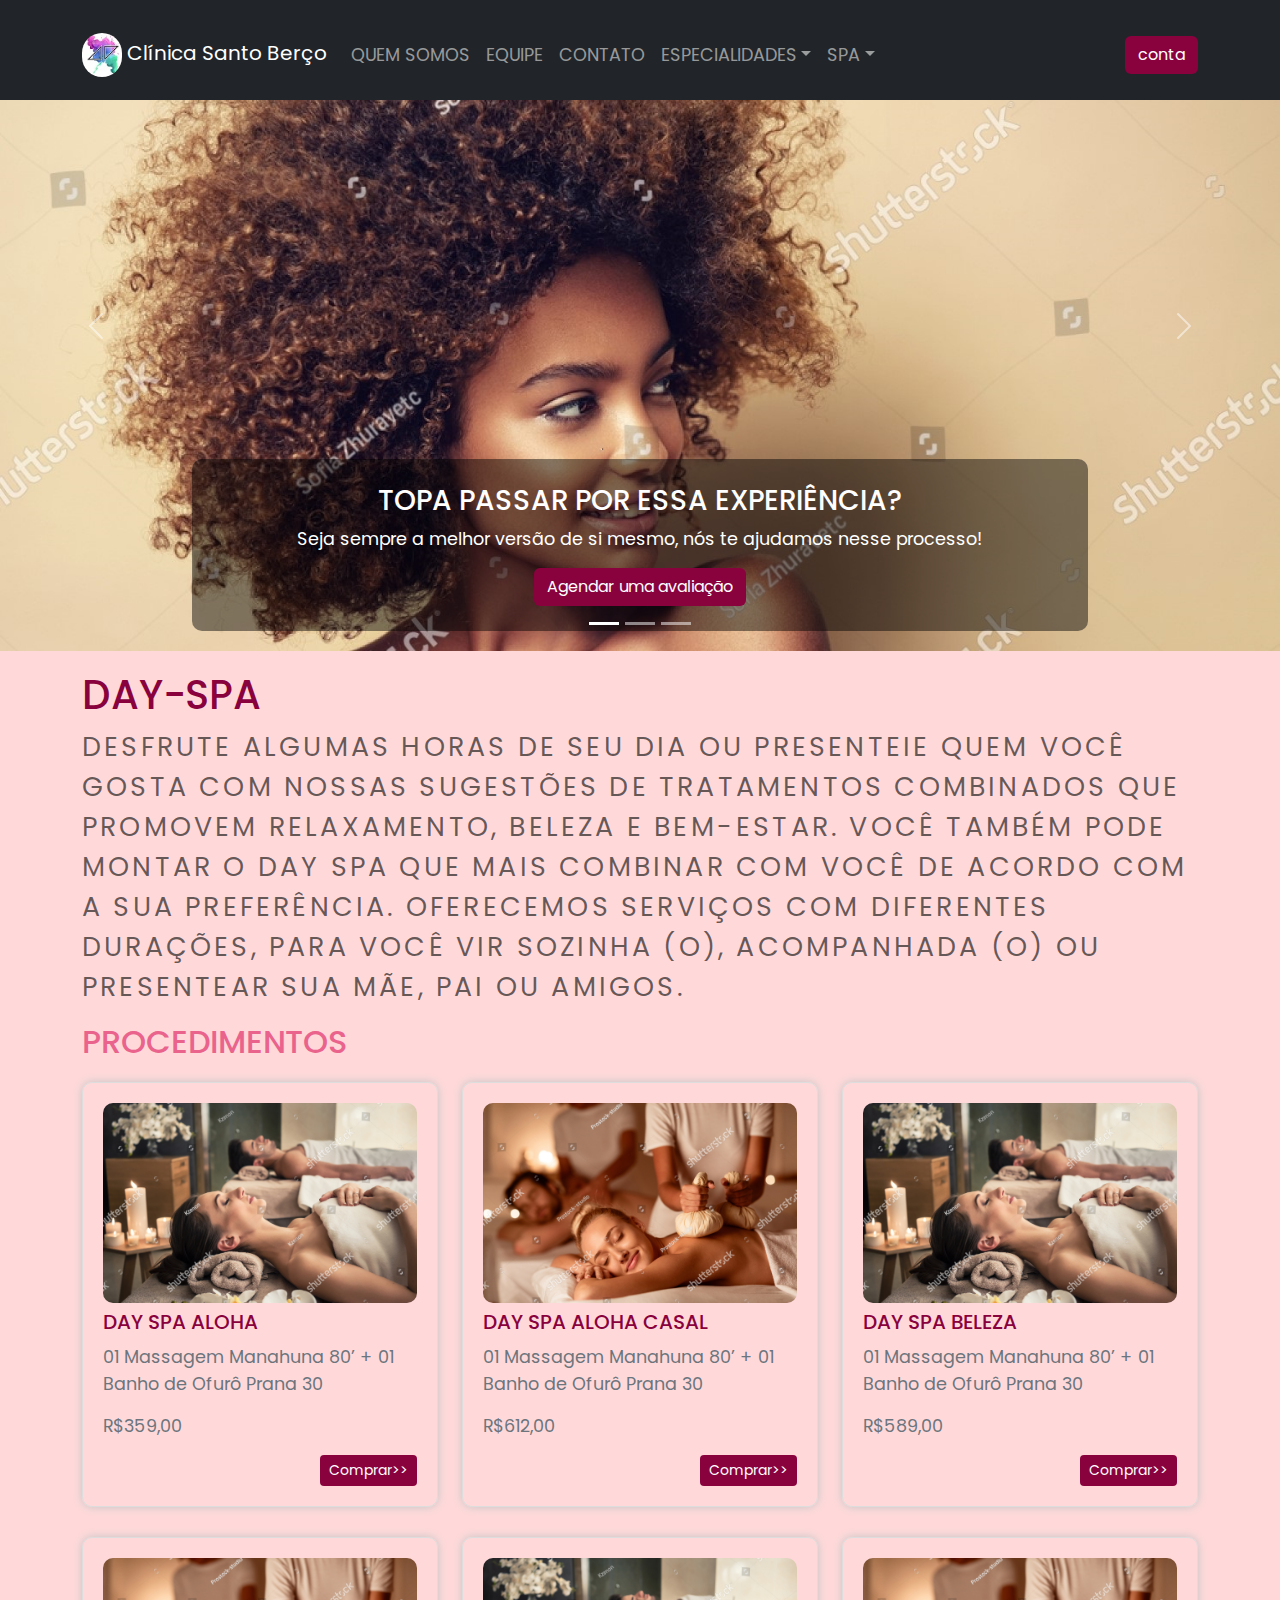
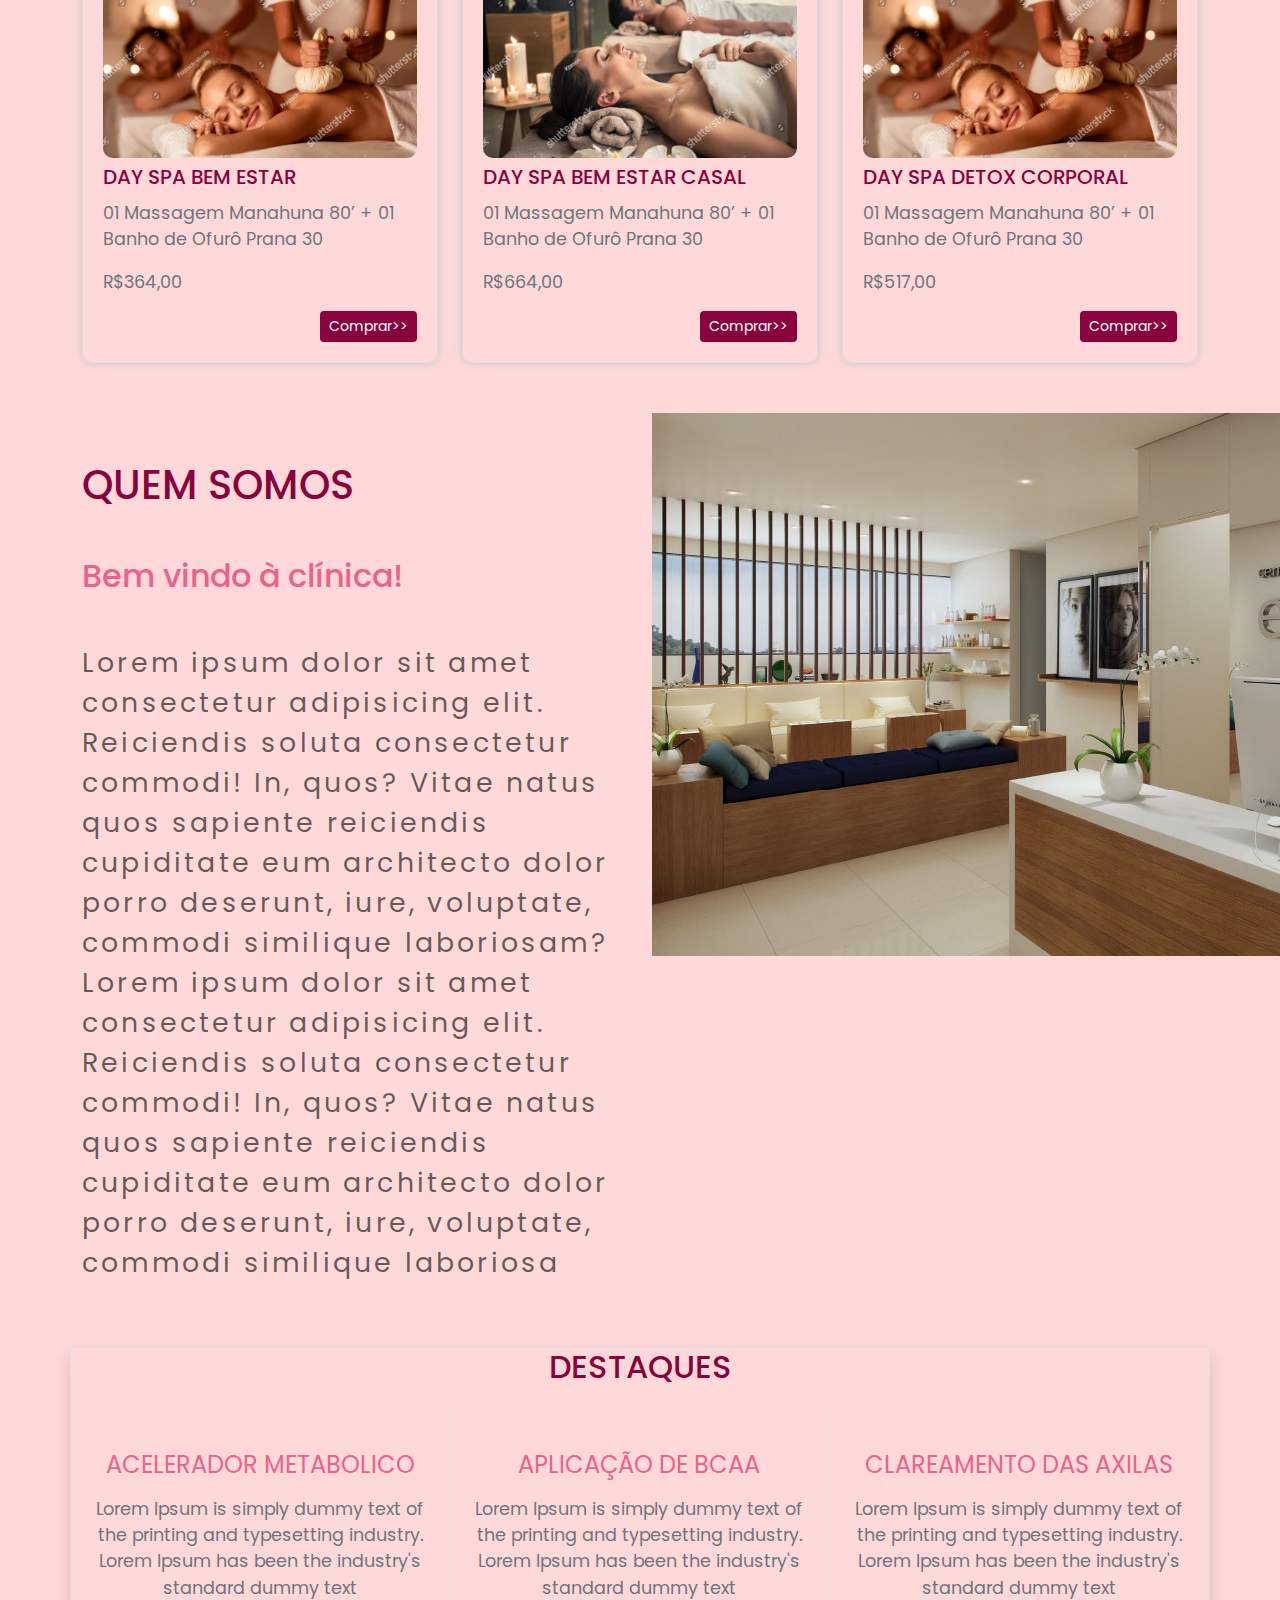
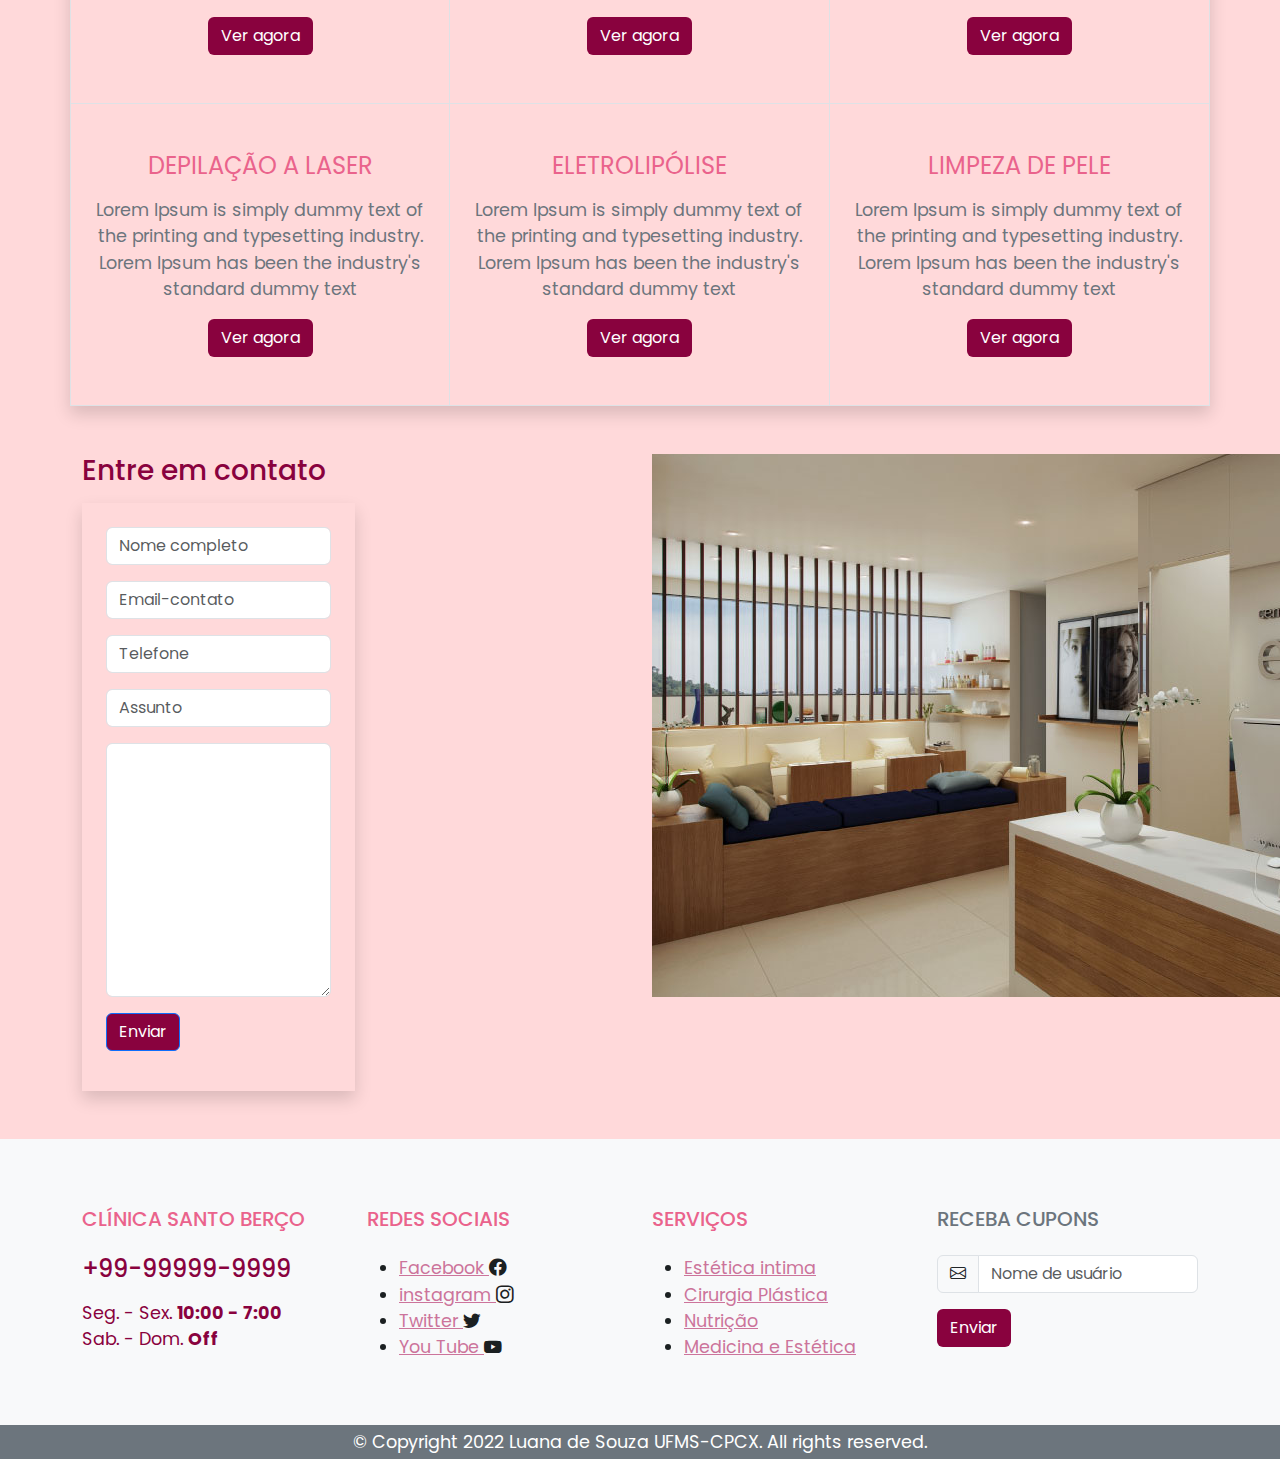
<file: clinica-estetica/day-spa.html>
<!DOCTYPE html>
<html lang="pt-br">

<head>
  <meta charset="UTF-8">
  <meta name="viewport" content="width=, initial-scale=1.0">
  <link href="https://cdn.jsdelivr.net/npm/bootstrap@5.1.3/dist/css/bootstrap.min.css" rel="stylesheet">
  <link rel="stylesheet" href="../css/estilos.css" type="text/css">
  <link rel="preconnect" href="https://fonts.googleapis.com">
  <link rel="preconnect" href="https://fonts.gstatic.com" crossorigin>
  <link href="https://fonts.googleapis.com/css2?family=Charis+SIL:wght@400;700&family=Poppins&display=swap"
    rel="stylesheet">
  <link rel="stylesheet" href="https://cdn.jsdelivr.net/n
pm/bootstrap-icons@1/font/bootst
rap-icons.css">
  <script src="https://cdn.jsdelivr.net/npm/bootstrap@5.1.3/dist/js/bootstrap.bundle.min.js"></script>
  <title>Clínica de estética e beleza</title>
</head>

<body class="main-body">
  <!-- nav-bar -->
  <nav class="navbar navbar-expand-md bg-dark navbar-dark fixed-top">
    <div class="container">
      <button class="navbar-toggler" type="button" data-bs-toggle="collapse" data-bs-target="#collapsibleNavbar">
        <span class="navbar-toggler-icon"></span>
      </button>
      <a class="navbar-brand" href="index.html"><img src="..\imagem\logo.jpeg" alt="Logo" style="width:40px;"
          class="rounded-pill"> Clínica Santo Berço</a>
      <div class="collapse navbar-collapse" id="collapsibleNavbar">
        <ul class="navbar-nav">
          <li class="nav-item">
            <a class="nav-link text-uppercase" href="#sobre">Quem somos</a>
          </li>
          <li class="nav-item">
            <a class="nav-link text-uppercase" href="equipe.html">Equipe</a>
          </li>
          <li class="nav-item">
            <a class="nav-link text-uppercase" href="#contato">Contato</a>
          </li>
          <li class="nav-item dropdown text-uppercase">
            <a class="nav-link dropdown-toggle" href="#" role="button" data-bs-toggle="dropdown">Especialidades</a>
            <ul class="dropdown-menu bg-dark navbar-dark">
              <li><a class="dropdown-item text-secondary" href="estetica-intima.html">Estética Íntima</a></li>
              <li><a class="dropdown-item text-secondary" href="cirurgia-plastica.html">Cirurgia Plástica</a></li>
              <li><a class="dropdown-item text-secondary" href="nutricao.html">Nutrição</a></li>
              <li><a class="dropdown-item text-secondary" href="medicina-estetica.html">Medicina e Estética</a></li>
            </ul>
          </li>

          <li class="nav-item dropdown text-uppercase">
            <a class="nav-link dropdown-toggle " href="#" role="button" data-bs-toggle="dropdown">spa</a>
            <ul class="dropdown-menu bg-dark navbar-dark">
              <li><a class="dropdown-item text-secondary" href="massagens.html">massagens</a></li>
              <li><a class="dropdown-item text-secondary" href="day-spa.html">day spa</a></li>
              <li><a class="dropdown-item text-secondary" href="ofuro.html">ofurô</a></li>
            </ul>
          </li>
        </ul>
      </div>
      <div>
        <a href="#" class="btn texto-h2" data-bs-toggle="modal" data-bs-target="#ModalForm">conta</a>
      </div>
    </div>
  </nav>
  <!-- Banner Section -->
  <section id="banner">
    <div id="carouselExampleCaptions" class="carousel slide" data-bs-ride="carousel">
      <div class="carousel-indicators">
        <button type="button" data-bs-target="#carouselExampleCaptions" data-bs-slide-to="0" class="active"
          aria-current="true" aria-label="Slide 1"></button>
        <button type="button" data-bs-target="#carouselExampleCaptions" data-bs-slide-to="1"
          aria-label="Slide 2"></button>
        <button type="button" data-bs-target="#carouselExampleCaptions" data-bs-slide-to="2"
          aria-label="Slide 3"></button>
      </div>
      <div class="carousel-inner">
        <div class="carousel-item active imagen-carrosel">
          <img src="../imagem/carousel-1.jpg" class="d-block w-100" alt="...">
          <div class="carousel-caption d-none d-md-block ">
            <h3 class=" text-uppercase">Topa passar por essa experiência?</h3>
            <p>Seja sempre a melhor versão de si mesmo, nós te ajudamos nesse processo!</p>
            <a href="#contato" class="btn">Agendar uma avaliação</a>
          </div>
        </div>
        <div class="carousel-item">
          <img src="../imagem/carousel-2.jpg" class="d-block w-100" alt="...">
          <div class="carousel-caption d-none d-md-block">
            <h3 class=" text-uppercase">Confira nossos destaques</h3>
            <p>Confira nossas promoções com as melhores ofertas, temos pacotes com até 10 sesões para você aproveitar,
              parcelamos em até 10X</p>
            <p>Lorem ipsum dolor sit amet consectetur adipisicing elit. Blanditiis accusamus officia repudiandae
              exercitationem eaque perferendis nemo et hic aspernatur non. Sequi molestias beatae eum ducimus, dolorem
              deserunt! Animi, ad ab?</p>
            <a href="#destaques" class="btn texto-h2">Ver agora</a>
          </div>
        </div>
        <div class="carousel-item">
          <img src="../imagem/carousel-3.jpg" class="d-block w-100" alt="...">
          <div class="carousel-caption d-none d-md-block ">
            <h3 class=" text-uppercase">tire um dia para curtir com as amigas</h3>
            <p>Confira a sesão de SPA e confira os pacotes diários, chame as amigas relaxem juntas #girlpower</p>
            <a href="day-spa.html" class="btn texto-h2">Ver agora</a>
          </div>
        </div>
      </div>
      <a class="carousel-control-prev" href="#carouselExampleCaptions" role="button" data-bs-slide="prev">
        <span class="carousel-control-prev-icon" aria-hidden="true"></span>
        <span class="visually-hidden">Previous</span>
      </a>
      <a class="carousel-control-next" href="#carouselExampleCaptions" role="button" data-bs-slide="next">
        <span class="carousel-control-next-icon" aria-hidden="true"></span>
        <span class="visually-hidden">Next</span>
      </a>
    </div>
  </section>
  <!-- End Banner Section -->
  <!-- Modal Form -->
  <div class="modal fade" id="ModalForm" tabindex="-1" aria-hidden="true">
    <div class="modal-dialog modal-dialog-centered">
      <div class="modal-content">
        <!-- Login Form -->
        <form action="">
          <div class="modal-header">
            <h5 class="modal-title"> Fazer login </h5>
            <button type="button" class="btn-close" data-bs-dismiss="modal" aria-label="Close"></button>
          </div>
          <div class="modal-body">
            <div class="mb-3">
              <label for="Username">Nome de usuário<span class="text-danger">*</span></label>
              <input type="text" name="username" class="form-control" id="Username">
            </div>

            <div class="mb-3">
              <label for="Password">Senha<span class="text-danger">*</span></label>
              <input type="password" name="password" class="form-control" id="Password">
            </div>
            <div class="mb-3">
              <input class="form-check-input" type="checkbox" value="" id="remember" required>
              <label class="form-check-label" for="remember">Lembrar identificação de usuário</label>
              <a href="#" class="float-end texto-link">Esqueceu a senha?</a>
            </div>
          </div>
          <div class="modal-footer pt-4">
            <button type="button" class="btn  mx-auto w-100 ">Login</button>
          </div>
          <p class="text-center texto-link">não tem conta? <a href="#" class="text-center texto-link">Criar conta</a>
          </p>
        </form>
      </div>
    </div>
  </div>
  <!-- texto de apoio -->
  <div class=" container text-uppercase">
    <h1 class="texto-h1 text-uppercase">Day-spa</h1>
    <p class="p-sobre">Desfrute algumas horas de seu dia ou presenteie quem você gosta com nossas sugestões de
      tratamentos combinados que promovem relaxamento, beleza e bem-estar.

      Você também pode montar o Day Spa que mais combinar com você de acordo com a sua preferência. Oferecemos serviços
      com diferentes durações, para você vir sozinha (o), acompanhada (o) ou presentear sua Mãe, Pai ou amigos.</p>
    <h2 class="texto-h2">Procedimentos</h2>
  </div>

  <div class="container">
    <div class="row">
      <div class="col-md-6 col-lg-4">
        <!-- Bootstrap 5 card box -->
        <div class="card-box">
          <div class="card-thumbnail">
            <img
              src="../imagem/stock-photo-young-man-and-woman-lying-down-on-massage-beds-at-asian-luxury-spa-and-wellness-center-635175203.jpg"
              class="img-fluid" alt="">
          </div>
          <h3><a href="#" class="mt-2 texto-h1 text-uppercase">day spa aloha</a></h3>
          <p class="text-secondary">01 Massagem Manahuna 80’ + 01 Banho de Ofurô Prana 30</p>
          <p class="text-secondary">R$359,00</p>
          <a href="#" class="btn btn-sm float-end">Comprar>></a>
        </div>
      </div>

      <div class="col-md-6 col-lg-4">
        <!-- Bootstrap 5 card box -->
        <div class="card-box">
          <div class="card-thumbnail">
            <img
              src="../imagem/stock-photo-couple-enjoying-herbal-massage-relaxed-husband-and-wife-at-exotic-spa-resort-lying-with-eyes-1891475740.jpg"
              class="img-fluid" alt="">
          </div>
          <h3><a href="#" class="mt-2 texto-h1 text-uppercase">day spa aloha casal</a></h3>
          <p class="text-secondary">01 Massagem Manahuna 80’ + 01 Banho de Ofurô Prana 30</p>
          <p class="text-secondary">R$612,00</p>
          <a href="#" class="btn btn-sm float-end">Comprar>></a>
        </div>
      </div>

      <div class="col-md-6 col-lg-4">
        <!-- Bootstrap 5 card box -->
        <div class="card-box">
          <div class="card-thumbnail">
            <img
              src="../imagem/stock-photo-young-man-and-woman-lying-down-on-massage-beds-at-asian-luxury-spa-and-wellness-center-635175203.jpg"
              class="img-fluid" alt="">
          </div>
          <h3><a href="#" class="mt-2 texto-h1 text-uppercase">day spa beleza</a></h3>
          <p class="text-secondary">01 Massagem Manahuna 80’ + 01 Banho de Ofurô Prana 30</p>
          <p class="text-secondary">R$589,00</p>
          <a href="#" class="btn btn-sm float-end">Comprar>></a>
        </div>
      </div>

      <div class="col-md-6 col-lg-4">
        <!-- Bootstrap 5 card box -->
        <div class="card-box">
          <div class="card-thumbnail">
            <img
              src="../imagem/stock-photo-couple-enjoying-herbal-massage-relaxed-husband-and-wife-at-exotic-spa-resort-lying-with-eyes-1891475740.jpg"
              class="img-fluid" alt="">
          </div>
          <h3><a href="#" class="mt-2 texto-h1 text-uppercase">day spa bem estar</a></h3>
          <p class="text-secondary">01 Massagem Manahuna 80’ + 01 Banho de Ofurô Prana 30</p>
          <p class="text-secondary">R$364,00</p>
          <a href="#" class="btn btn-sm float-end">Comprar>></a>
        </div>
      </div>

      <div class="col-md-6 col-lg-4">
        <!-- Bootstrap 5 card box -->
        <div class="card-box">
          <div class="card-thumbnail">
            <img
              src="../imagem/stock-photo-young-man-and-woman-lying-down-on-massage-beds-at-asian-luxury-spa-and-wellness-center-635175203.jpg"
              class="img-fluid" alt="">
          </div>
          <h3><a href="#" class="mt-2 texto-h1 text-uppercase">day spa bem estar casal</a></h3>
          <p class="text-secondary">01 Massagem Manahuna 80’ + 01 Banho de Ofurô Prana 30</p>
          <p class="text-secondary">R$664,00</p>
          <a href="#" class="btn btn-sm float-end">Comprar>></a>
        </div>
      </div>

      <div class="col-md-6 col-lg-4">
        <!-- Bootstrap 5 card box -->
        <div class="card-box">
          <div class="card-thumbnail">
            <img
              src="../imagem/stock-photo-couple-enjoying-herbal-massage-relaxed-husband-and-wife-at-exotic-spa-resort-lying-with-eyes-1891475740.jpg"
              class="img-fluid" alt="">
          </div>
          <h3><a href="#" class="mt-2 texto-h1 text-uppercase">day spa detox corporal</a></h3>
          <p class="text-secondary">01 Massagem Manahuna 80’ + 01 Banho de Ofurô Prana 30</p>
          <p class="text-secondary">R$517,00</p>
          <a href="#" class="btn btn-sm float-end">Comprar>></a>
        </div>
      </div>
    </div>
  </div>
  <!-- sobre -->
  <div id="sobre" class="container justify-content-start">
    <div class="row">
      <div class="col-12 col-sm-12 col-md-6">
        <div class="text-uppercase">
          <h1 class="mt-5 mb-5 texto-h1">quem somos</h1>
        </div>
        <h2 class="mb-5 text texto-h2">Bem vindo à clínica!</h2>
        <p class="p-sobre">Lorem ipsum dolor sit amet consectetur adipisicing elit. Reiciendis soluta consectetur
          commodi! In, quos? Vitae natus quos sapiente reiciendis cupiditate eum architecto dolor porro deserunt, iure,
          voluptate, commodi similique laboriosam? Lorem ipsum dolor sit amet consectetur adipisicing elit. Reiciendis
          soluta consectetur commodi! In, quos? Vitae natus quos sapiente reiciendis cupiditate eum architecto dolor
          porro deserunt, iure, voluptate, commodi similique laboriosa
        </p>
      </div>
      <div class="col-12 col-sm-12 col-md-6">
        <div class="image-class">
          <img src="../imagem/Clinica-Estetica.png" alt="">
        </div>
      </div>
    </div>
  </div>

  <!-- destaques -->
  <div id="destaques" class="container shadow mt-5 border texto-h2">
    <div class="row">
      <div class="col-12">
        <h2 class="mb-3 text-uppercase text-center texto-h1">destaques</h2>
      </div>
      <div class="col-md-4 col-sm-6 text-center border-end border-bottom py-5 px-3 ">
        <h4 class="mb-3 fw-normal text-uppercase ">acelerador metabolico</h4>
        <p class="text-secondary">Lorem Ipsum is simply dummy text of the printing and typesetting industry. Lorem Ipsum
          has been the industry's standard dummy text</p>
        <a href="#" class="btn texto-h2">Ver agora</a>
      </div>
      <div class="col-md-4 col-sm-6 text-center border-end border-bottom py-5 px-3">
        <h4 class="mb-3 fw-normal text-uppercase">aplicação de bcaa</h4>
        <p class="text-secondary">Lorem Ipsum is simply dummy text of the printing and typesetting industry. Lorem Ipsum
          has been the industry's standard dummy text</p>
        <a href="#" class="btn texto-h2">Ver agora</a>
      </div>
      <div class="col-md-4 col-sm-6 text-center border-bottom py-5 px-3">
        <h4 class="mb-3 fw-normal text-uppercase">clareamento das axilas</h4>
        <p class="text-secondary">Lorem Ipsum is simply dummy text of the printing and typesetting industry. Lorem Ipsum
          has been the industry's standard dummy text</p>
        <a href="#" class="btn texto-h2">Ver agora</a>
      </div>
      <div class="col-md-4 col-sm-6 text-center border-end py-5 px-3">
        <h4 class="mb-3 fw-normal text-uppercase">depilação a laser</h4>
        <p class="text-secondary">Lorem Ipsum is simply dummy text of the printing and typesetting industry. Lorem Ipsum
          has been the industry's standard dummy text</p>
        <a href="#" class="btn texto-h2">Ver agora</a>
      </div>
      <div class="col-md-4 col-sm-6 text-center border-end py-5 px-3">
        <h4 class="mb-3 fw-normal text-uppercase">eletrolipólise</h4>
        <p class="text-secondary">Lorem Ipsum is simply dummy text of the printing and typesetting industry. Lorem Ipsum
          has been the industry's standard dummy text</p>
        <a href="#" class="btn texto-h2">Ver agora</a>
      </div>
      <div class="col-md-4 col-sm-6 text-center py-5 px-3">
        <h4 class="mb-3 fw-normal text-uppercase">limpeza de pele</h4>
        <p class="text-secondary">Lorem Ipsum is simply dummy text of the printing and typesetting industry. Lorem Ipsum
          has been the industry's standard dummy text</p>
        <a href="#" class="btn texto-h2">Ver agora</a>
      </div>
    </div>
  </div>
  <!-- contato -->
  <div id="contato" class="container justify-content-start mt-5">
    <div class="row">
      <div class="col-12 col-sm-12 col-md-6">
        <div class="col-md-6">
          <div class="mb-3 texto-h1">
            <h3>Entre em contato</h3>
          </div>
          <form accept="" class="shadow p-4">

            <div class="mb-3">
              <input type="text" class="form-control" id="nome" name="nome" placeholder="Nome completo">
            </div>

            <div class="mb-3">
              <input type="email" class="form-control" name="username" id="username" placeholder="Email-contato">
            </div>

            <div class="mb-3">
              <input type="tel" class="form-control" name="phone" id="phone" placeholder="Telefone"
                pattern="[0-9]{2}-[0-9]{5}-[0-9]{4}" required>
            </div>
            <div class="mb-3">
              <input type="text" class="form-control" id="nome" name="nome" placeholder="Assunto">
            </div>

            <div class="mb-3">
              <textarea name="message" rows="10" cols="30" class="form-control"></textarea>
            </div>

            <div class="mb-3">
              <button type="submit" class="btn btn-primary">Enviar</button>
            </div>
          </form>
        </div>
      </div>
      <div class="col-12 col-sm-12 col-md-6">
        <div class="col-md-6">
          <div class="mb-3">
            <div class="image-class">
              <img src="../imagem/Clinica-Estetica.png" alt="">
            </div>
          </div>
        </div>
      </div>
    </div>
  </div>
  <!-- Footer -->
  <footer class="bg-light pt-5 mt-5">
    <div class="container">
      <div class="row">
        <div class="col-sm-6 col-md-3">
          <div class="widget-title">
            <h3 class="mb-4 fs-5 text-uppercase texto-h2">Clínica Santo Berço</h3>
          </div>
          <h4 class="texto-h1">+99-99999-9999</h4>
          <p class="texto-h1 m-0 mt-3">Seg. - Sex. <b>10:00 - 7:00</b></p>
          <p class="texto-h1">Sab. - Dom. <b>Off</b></p>
        </div>
        <div class="col-sm-6 col-md-3">
          <div class="widget-title">
            <h3 class="mb-4 fs-5 texto-h2 text-uppercase">Redes Sociais</h3>
          </div>
          <ul>
            <li><a href="#" class="texto-link">Facebook </a><i class="bi bi-facebook"></i></li>
            <li><a href="#" class="texto-link">instagram </a><i class="bi bi-instagram"></i></li>
            <li><a href="#" class="texto-link">Twitter </a><i class="bi bi-twitter"></i></li>
            <li><a href="#" class="texto-link">You Tube </a><i class="bi bi-youtube"></i></li>
          </ul>
        </div>
        <div class="col-sm-6 col-md-3">
          <div class="widget-title">
            <h3 class="mb-4 fs-5 texto-h2 text-uppercase">Serviços</h3>
          </div>
          <ul>
            <li><a href="estetica-intima.html" class="texto-link">Estética intima</a></li>
            <li><a href="cirurgia-plastica.html" class="texto-link">Cirurgia Plástica</a></li>
            <li><a href="nutricao.html" class="texto-link">Nutrição</a></li>
            <li><a href="medicina-estetica.html" class="texto-link">Medicina e Estética</a></li>
          </ul>
        </div>
        <div class="col-sm-6 col-md-3">
          <div class="widget-title">
            <h3 class="mb-4 fs-5 text-secondary text-uppercase">RECEBA CUPONS</h3>
          </div>
          <form class="row row-cols-lg-auto g-3 align-items-center">
            <div class="col-12">
              <label class="visually-hidden">Nome de usuário</label>
              <div class="input-group">
                <div class="input-group-text"><i class="bi bi-envelope"></i></div>
                <input type="text" class="form-control" placeholder="Nome de usuário">
              </div>
            </div>
            <div class="col-12">
              <button type="submit" class="btn w-100">Enviar</button>
            </div>
          </form>
        </div>
      </div>
    </div>
    <div class="col-12">
      <p class="text-center text-white py-1 mt-5 bg-secondary">© Copyright 2022 Luana de Souza UFMS-CPCX. All rights
        reserved.</p>
    </div>
  </footer>
</body>

</html>
</file>
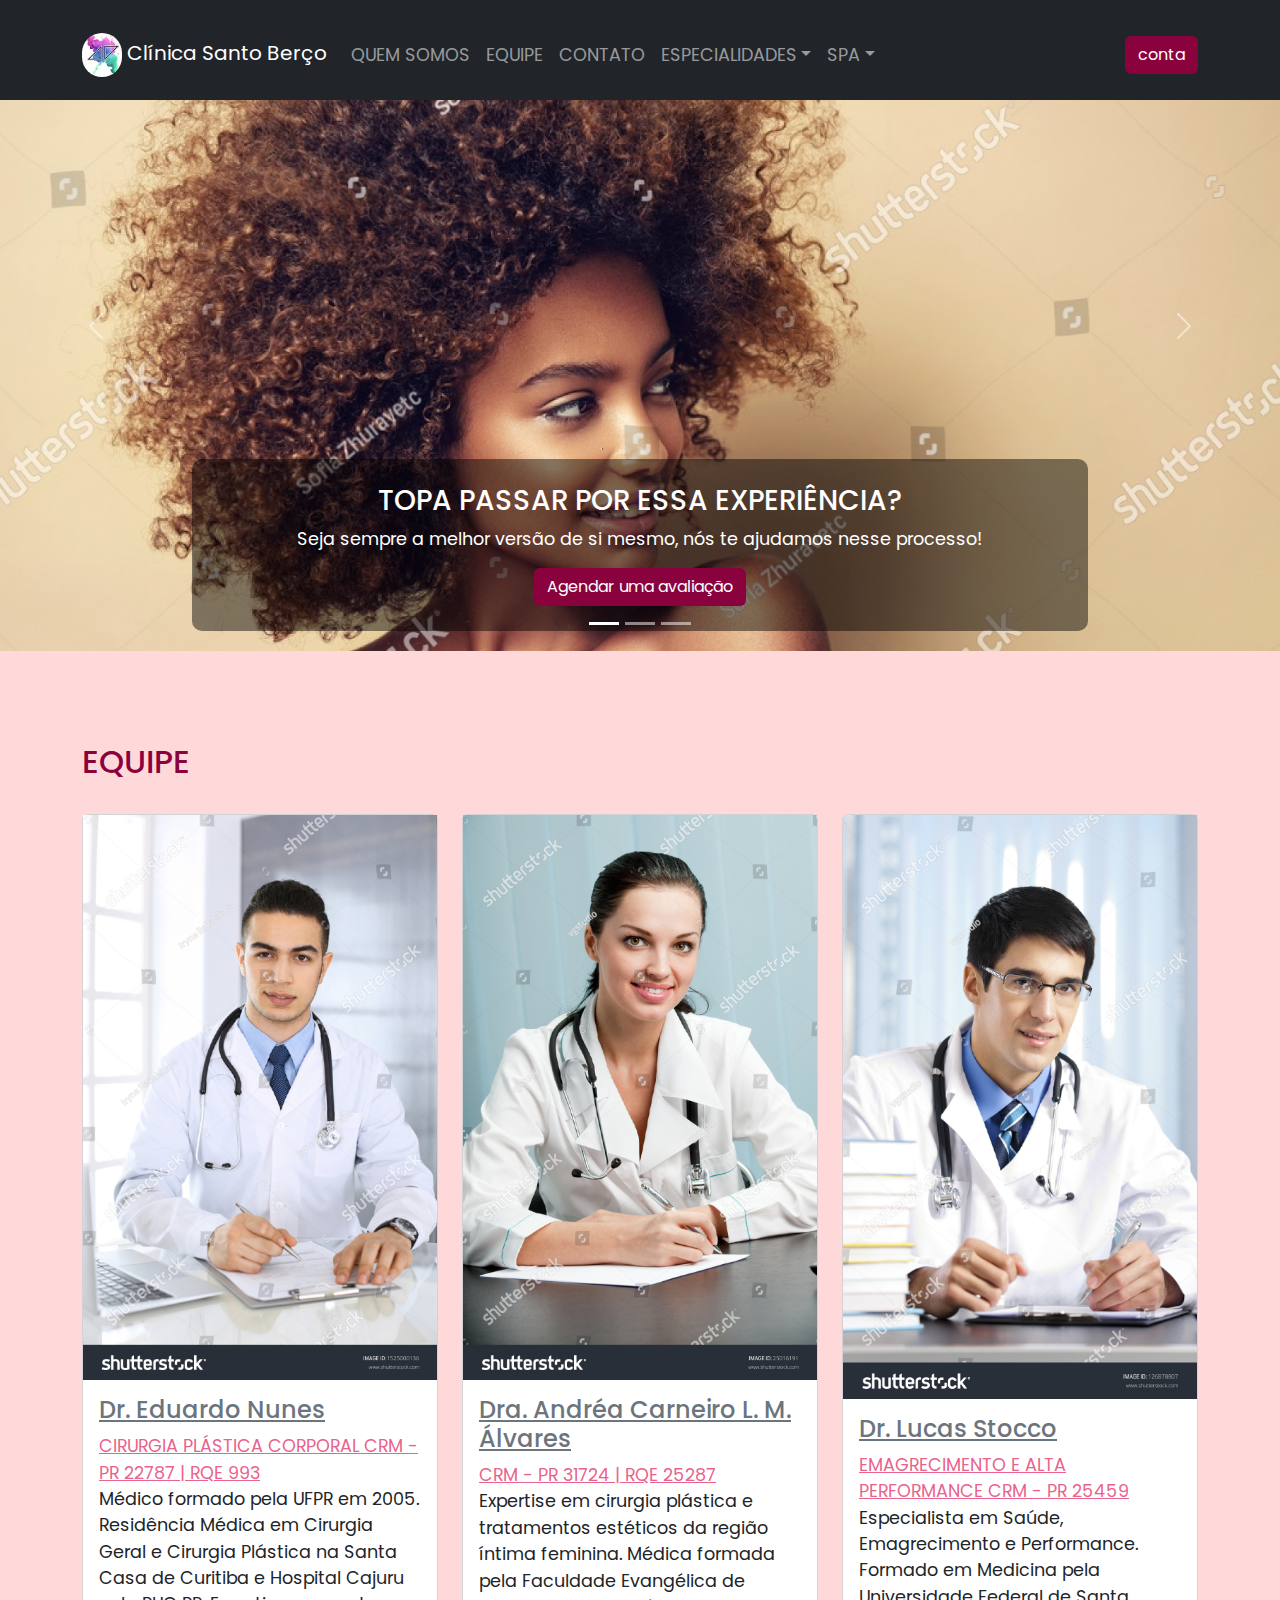
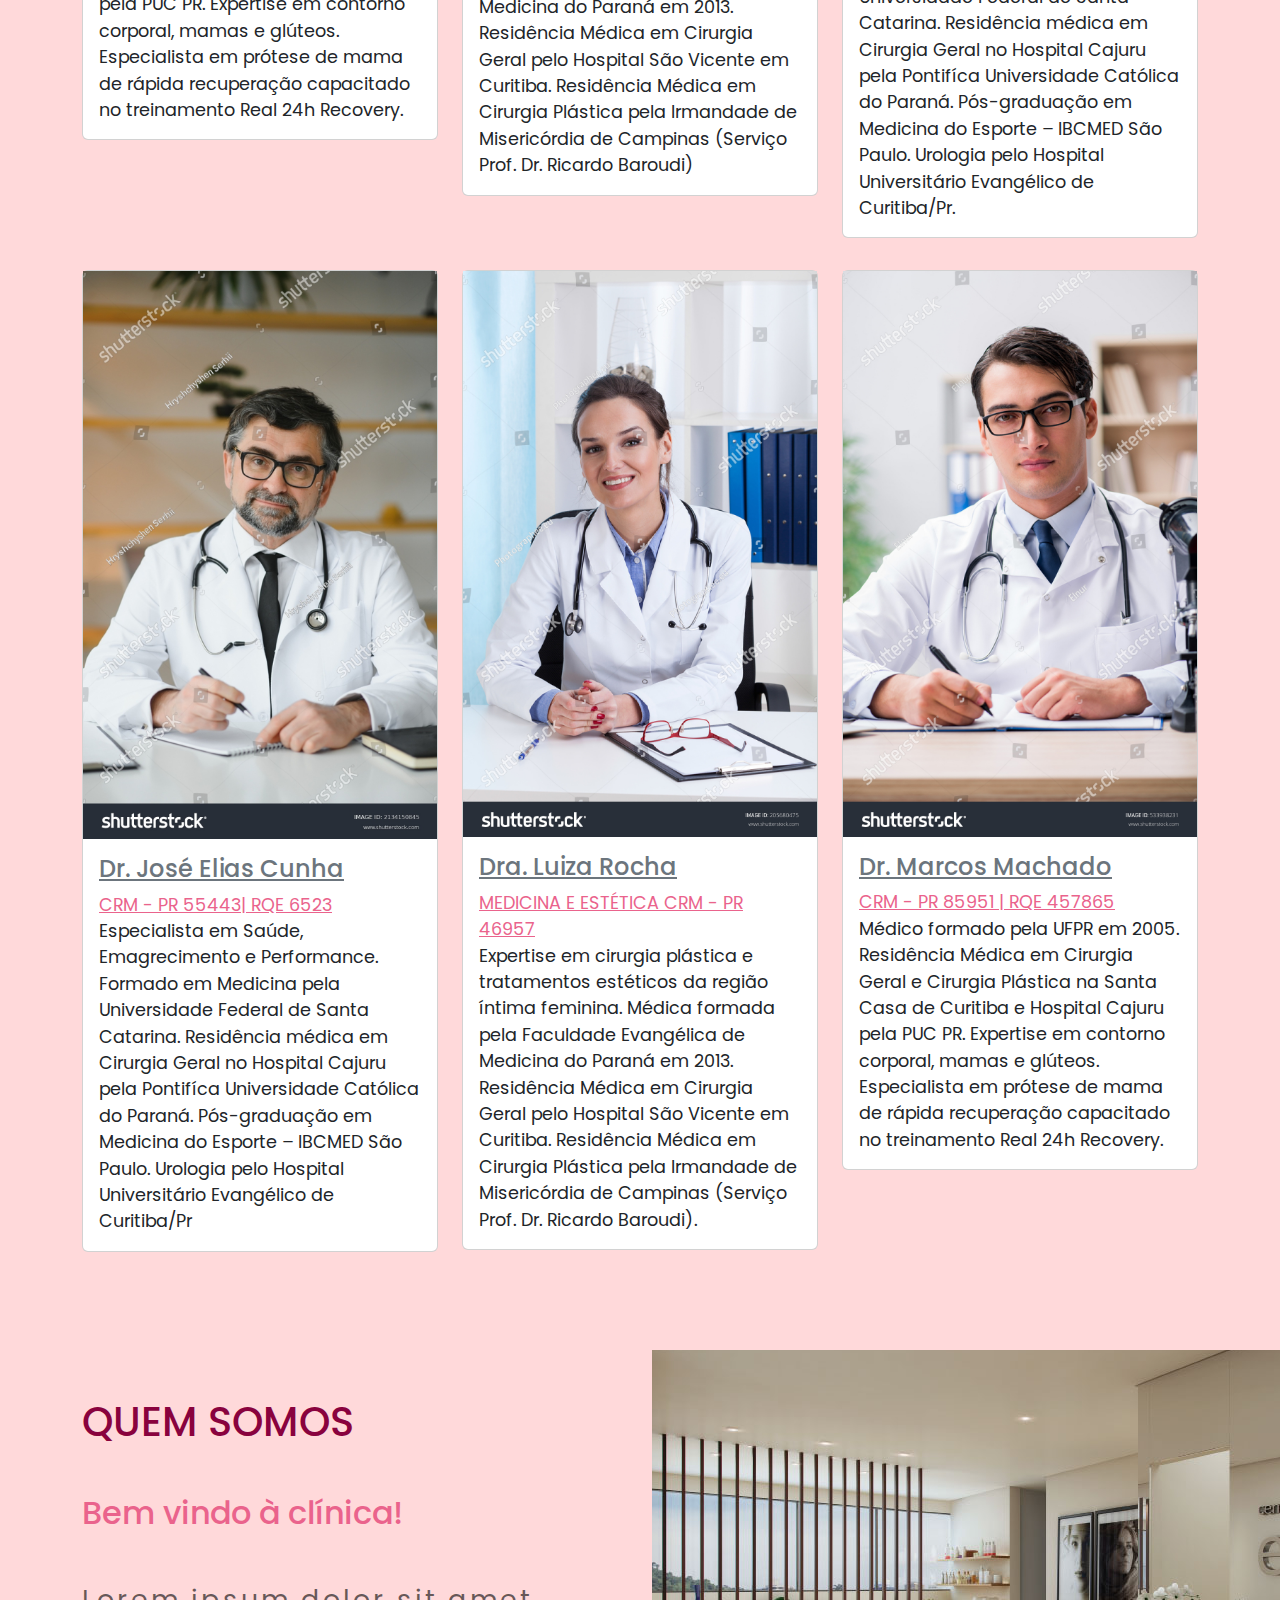
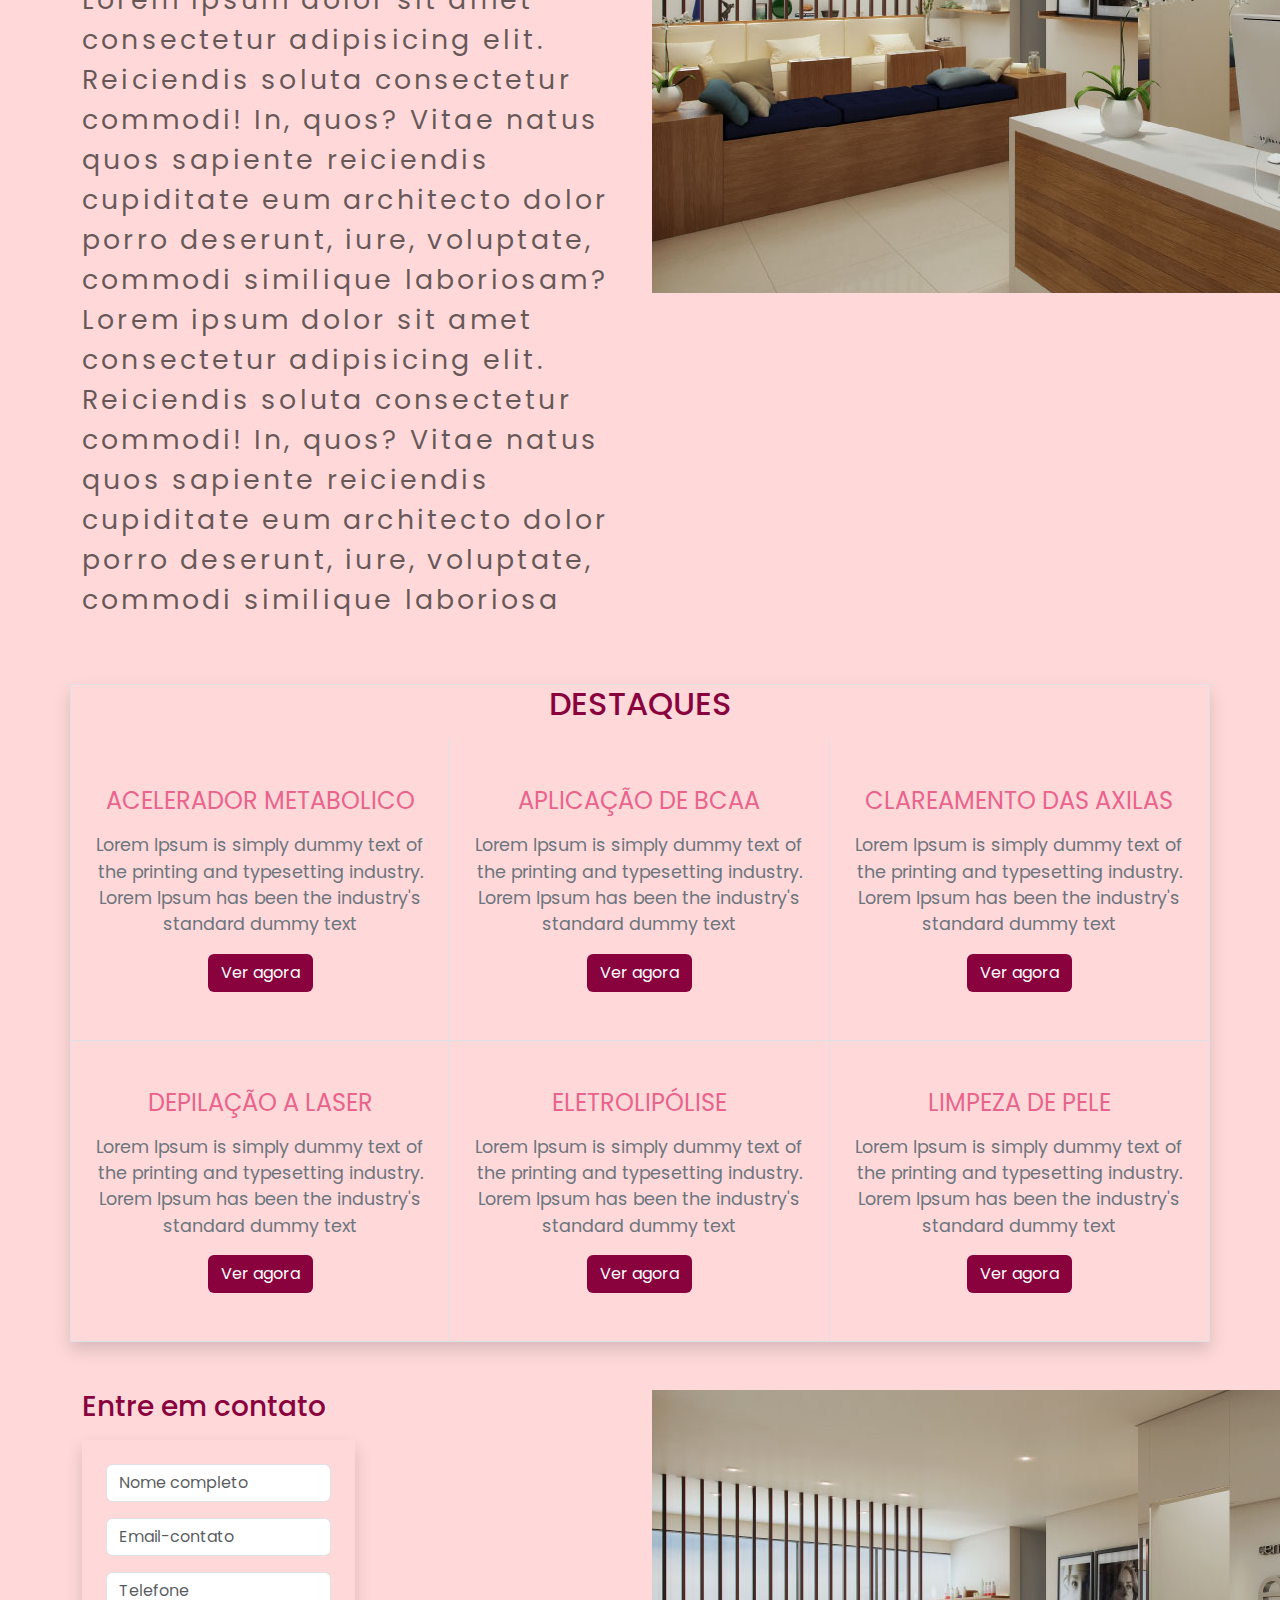
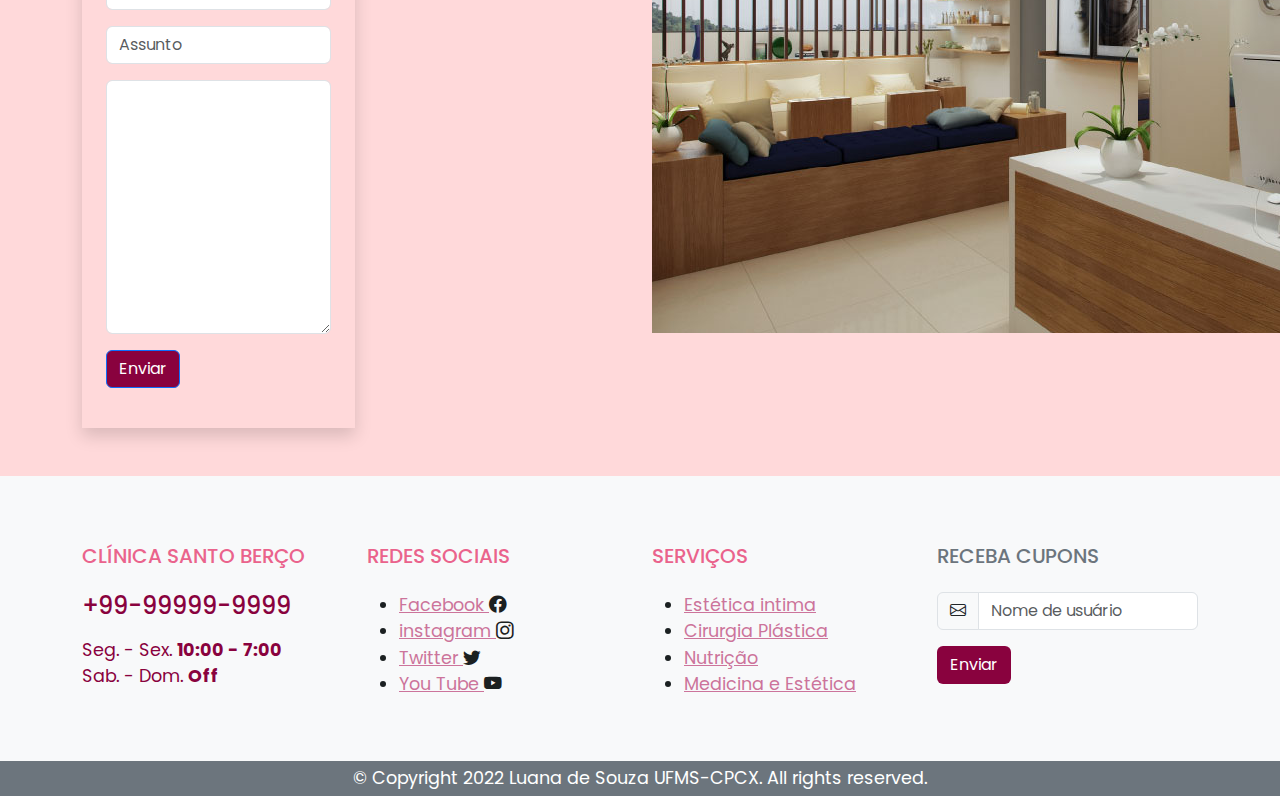
<file: clinica-estetica/equipe.html>
<!DOCTYPE html>
<html lang="pt-br">
<head>
    <meta charset="UTF-8">
    <meta name="viewport" content="width=, initial-scale=1.0">
    <link href="https://cdn.jsdelivr.net/npm/bootstrap@5.1.3/dist/css/bootstrap.min.css" rel="stylesheet">
    <link rel="stylesheet" href="../css/estilos.css" type="text/css">
    <link rel="preconnect" href="https://fonts.googleapis.com">
<link rel="preconnect" href="https://fonts.gstatic.com" crossorigin>
<link href="https://fonts.googleapis.com/css2?family=Charis+SIL:wght@400;700&family=Poppins&display=swap" rel="stylesheet">
<link rel="stylesheet" href="https://cdn.jsdelivr.net/n
pm/bootstrap-icons@1/font/bootst
rap-icons.css">
<script src="https://cdn.jsdelivr.net/npm/bootstrap@5.1.3/dist/js/bootstrap.bundle.min.js"></script>
    <title>Clínica de estética e beleza</title>
</head>
<body class="main-body">
  <!-- nav-bar -->
  <nav class="navbar navbar-expand-md bg-dark navbar-dark fixed-top">
    <div class="container">
      <button class="navbar-toggler" type="button" data-bs-toggle="collapse" data-bs-target="#collapsibleNavbar">
        <span class="navbar-toggler-icon"></span>
      </button>
      <a class="navbar-brand" href="index.html"><img src="..\imagem\logo.jpeg" alt="Logo" style="width:40px;"
          class="rounded-pill"> Clínica Santo Berço</a>
      <div class="collapse navbar-collapse" id="collapsibleNavbar">
        <ul class="navbar-nav">
          <li class="nav-item">
            <a class="nav-link text-uppercase" href="#sobre">Quem somos</a>
          </li>
          <li class="nav-item">
            <a class="nav-link text-uppercase" href="equipe.html">Equipe</a>
          </li>
          <li class="nav-item">
            <a class="nav-link text-uppercase" href="#contato">Contato</a>
          </li>
          <li class="nav-item dropdown text-uppercase">
            <a class="nav-link dropdown-toggle" href="#" role="button" data-bs-toggle="dropdown">Especialidades</a>
            <ul class="dropdown-menu bg-dark navbar-dark">
              <li><a class="dropdown-item text-secondary" href="estetica-intima.html">Estética Íntima</a></li>
              <li><a class="dropdown-item text-secondary" href="cirurgia-plastica.html">Cirurgia Plástica</a></li>
              <li><a class="dropdown-item text-secondary" href="nutricao.html">Nutrição</a></li>
              <li><a class="dropdown-item text-secondary" href="medicina-estetica.html">Medicina e Estética</a></li>
            </ul>
          </li>

          <li class="nav-item dropdown text-uppercase">
            <a class="nav-link dropdown-toggle " href="#" role="button" data-bs-toggle="dropdown">spa</a>
            <ul class="dropdown-menu bg-dark navbar-dark">
              <li><a class="dropdown-item text-secondary" href="massagens.html">massagens</a></li>
              <li><a class="dropdown-item text-secondary" href="day-spa.html">day spa</a></li>
              <li><a class="dropdown-item text-secondary" href="ofuro.html">ofurô</a></li>
            </ul>
          </li>
        </ul>
      </div>
      <div>
        <a href="#" class="btn texto-h2" data-bs-toggle="modal" data-bs-target="#ModalForm">conta</a>
      </div>
    </div>
  </nav>

<!-- Banner Section -->
<section id="banner">
  <div id="carouselExampleCaptions" class="carousel slide" data-bs-ride="carousel">
    <div class="carousel-indicators">
      <button type="button" data-bs-target="#carouselExampleCaptions" data-bs-slide-to="0" class="active"
        aria-current="true" aria-label="Slide 1"></button>
      <button type="button" data-bs-target="#carouselExampleCaptions" data-bs-slide-to="1"
        aria-label="Slide 2"></button>
      <button type="button" data-bs-target="#carouselExampleCaptions" data-bs-slide-to="2"
        aria-label="Slide 3"></button>
    </div>
    <div class="carousel-inner">
      <div class="carousel-item active imagen-carrosel">
        <img src="../imagem/carousel-1.jpg"  class="d-block w-100" alt="...">
        <div class="carousel-caption d-none d-md-block ">
          <h3 class=" text-uppercase">Topa passar por essa experiência?</h3>
          <p>Seja sempre a melhor versão de si mesmo, nós te ajudamos nesse processo!</p>
          <a href="#contato" class="btn">Agendar uma avaliação</a>
        </div>
      </div>
      <div class="carousel-item">
        <img src="../imagem/carousel-2.jpg" class="d-block w-100" alt="...">
        <div class="carousel-caption d-none d-md-block">
          <h3 class=" text-uppercase">Confira nossos destaques</h3>
          <p>Confira nossas promoções com as melhores ofertas, temos pacotes com até 10 sesões para você aproveitar,
            parcelamos em até 10X</p>
          <p>Lorem ipsum dolor sit amet consectetur adipisicing elit. Blanditiis accusamus officia repudiandae
            exercitationem eaque perferendis nemo et hic aspernatur non. Sequi molestias beatae eum ducimus, dolorem
            deserunt! Animi, ad ab?</p>
          <a href="#destaques" class="btn texto-h2">Ver agora</a>
        </div>
      </div>
      <div class="carousel-item">
        <img src="../imagem/carousel-3.jpg" class="d-block w-100" alt="...">
        <div class="carousel-caption d-none d-md-block ">
          <h3 class=" text-uppercase">tire um dia para curtir com as amigas</h3>
          <p>Confira a sesão de SPA e confira os pacotes diários, chame as amigas relaxem juntas #girlpower</p>
          <a href="day-spa.html" class="btn texto-h2">Ver agora</a>
        </div>
      </div>
    </div>
    <a class="carousel-control-prev" href="#carouselExampleCaptions" role="button" data-bs-slide="prev">
      <span class="carousel-control-prev-icon" aria-hidden="true"></span>
      <span class="visually-hidden">Previous</span>
    </a>
    <a class="carousel-control-next" href="#carouselExampleCaptions" role="button" data-bs-slide="next">
      <span class="carousel-control-next-icon" aria-hidden="true"></span>
      <span class="visually-hidden">Next</span>
    </a>
  </div>
</section>
<!-- End Banner Section -->


  <div class="modal fade" id="ModalForm" tabindex="-1" aria-hidden="true">
    <div class="modal-dialog modal-dialog-centered">
      <div class="modal-content">
        <!-- Login Form -->
        <form action="">
          <div class="modal-header">
            <h5 class="modal-title"> Fazer login </h5>
            <button type="button" class="btn-close" data-bs-dismiss="modal" aria-label="Close"></button>
          </div>
          <div class="modal-body">
            <div class="mb-3">
              <label for="Username">Nome de usuário<span class="text-danger">*</span></label>
              <input type="text" name="username" class="form-control" id="Username">
            </div>

            <div class="mb-3">
              <label for="Password">Senha<span class="text-danger">*</span></label>
              <input type="password" name="password" class="form-control" id="Password">
            </div>
            <div class="mb-3">
              <input class="form-check-input" type="checkbox" value="" id="remember" required>
              <label class="form-check-label" for="remember">Lembrar identificação de usuário</label>
              <a href="#" class="float-end texto-link">Esqueceu a senha?</a>
            </div>
          </div>
          <div class="modal-footer pt-4">
            <button type="button" class="btn  mx-auto w-100 ">Login</button>
          </div>
          <p class="text-center texto-link">não tem conta? <a href="#" class="text-center texto-link">Criar conta</a></p>
        </form>
      </div>
    </div>
  </div>
<!-- equipe -->
<section id="equipe"class="py-4 my-5 main-body">
    <div class="container">
        <div class="row">
            <div class="col-12">
                <h2 class="mb-3 text-uppercase texto-h1">Equipe</h2>
            </div>

            <div class="col-md-6 col-lg-4">
                <div class="card my-3">
                        <img src="../imagem/stock-photo-arab-doctor-man-using-laptop-computer-while-filling-up-medication-history-records-form-at-the-glass-1525000136.jpg" class="img-fluid" alt="thumbnail">
                    <div class="card-body">
                        <h4 class="card-title"><a href="#" class="text-secondary">Dr. Eduardo Nunes</a></h4>
                        <a href="#" class="texto-h2">CIRURGIA PLÁSTICA CORPORAL
                            CRM - PR 22787 | RQE 993</a>
                        <p class="card-text">Médico formado pela UFPR em 2005.
                            Residência Médica em Cirurgia Geral e Cirurgia Plástica na Santa Casa de Curitiba e Hospital Cajuru pela PUC PR.
                            Expertise em contorno corporal, mamas e glúteos.
                            Especialista em prótese de mama de rápida recuperação capacitado no treinamento Real 24h Recovery.</p>
                    </div>
                </div>
            </div>

            <div class="col-md-6 col-lg-4">
                <div class="card my-3">
                        <img src="../imagem/stock-photo-portrait-of-happy-successful-doctor-at-office-25016191.jpg" class="img-fluid" alt="thumbnail">
                    <div class="card-body">
                        <h4 class="card-title"><a href="#" class="text-secondary">Dra. Andréa Carneiro L. M. Álvares</a></h4>
                        <a href="#"
                        class="texto-h2">CRM - PR 31724 | RQE 25287</a>
                        <p class="card-text">Expertise em cirurgia plástica e tratamentos estéticos da região íntima feminina.
                            Médica formada pela Faculdade Evangélica de Medicina do Paraná em 2013.
                            Residência Médica em Cirurgia Geral pelo Hospital São Vicente em Curitiba.
                            Residência Médica em Cirurgia Plástica pela Irmandade de Misericórdia de Campinas (Serviço Prof. Dr. Ricardo Baroudi)</p>
                    </div>
                </div>
            </div>

            <div class="col-md-6 col-lg-4">
                <div class="card my-3">
                        <img src="../imagem/stock-photo-portrait-of-happy-writing-young-doctor-at-office-126878807.jpg" class="img-fluid" alt="thumbnail">
                    <div class="card-body">
                        <h4 class="card-title"><a href="#" class="text-secondary">Dr. Lucas Stocco</a></h4>
                        <a href="#"
                        class="texto-h2">EMAGRECIMENTO E ALTA PERFORMANCE
                        CRM - PR 25459</a>
                        <p class="card-text">Especialista em Saúde, Emagrecimento e Performance.
                            Formado em Medicina pela Universidade Federal de Santa Catarina.
                            Residência médica em Cirurgia Geral no Hospital Cajuru pela Pontifíca Universidade Católica do Paraná.
                            Pós-graduação em Medicina do Esporte – IBCMED São Paulo.
                            Urologia pelo Hospital Universitário Evangélico de Curitiba/Pr.</p>
                    </div>
                </div>
            </div>

            <div class="col-md-6 col-lg-4">
                <div class="card my-3">
                        <img src="../imagem/stock-photo-serious-professional-senior-elderly-doctor-doing-paperwork-checking-medical-documents-at-workplace-2134150845.jpg" class="img-fluid" alt="thumbnail">
                    <div class="card-body">
                        <h4 class="card-title"><a href="#" class="text-secondary">Dr. José Elias Cunha</a></h4>
                        <a href="#"
                        class="texto-h2">CRM - PR 55443| RQE 6523</a>
                        <p class="card-text">Especialista em Saúde, Emagrecimento e Performance.
                            Formado em Medicina pela Universidade Federal de Santa Catarina.
                            Residência médica em Cirurgia Geral no Hospital Cajuru pela Pontifíca Universidade Católica do Paraná.
                            Pós-graduação em Medicina do Esporte – IBCMED São Paulo.
                            Urologia pelo Hospital Universitário Evangélico de Curitiba/Pr</p>
                    </div>
                </div>
            </div>

            <div class="col-md-6 col-lg-4">
                <div class="card my-3">
                        <img src="../imagem/stock-photo-smiling-lady-doctor-is-sitting-at-desk-205680475 (1).jpg" class="img-fluid" alt="thumbnail">
                    <div class="card-body">
                        <h4 class="card-title"><a href="#" class="text-secondary">Dra. Luiza Rocha</a></h4>
                        <a href="#"
                        class="texto-h2">MEDICINA E ESTÉTICA
                        CRM - PR 46957</a>
                        <p class="card-text">Expertise em cirurgia plástica e tratamentos estéticos da região íntima feminina.
                            Médica formada pela Faculdade Evangélica de Medicina do Paraná em 2013.
                            Residência Médica em Cirurgia Geral pelo Hospital São Vicente em Curitiba.
                            Residência Médica em Cirurgia Plástica pela Irmandade de Misericórdia de Campinas (Serviço Prof. Dr. Ricardo Baroudi).</p>
                    </div>
                </div>
            </div>

            <div class="col-md-6 col-lg-4">
                <div class="card my-3">
                        <img src="../imagem/stock-photo-young-adult-doctor-working-in-the-hospital-533938231.jpg" class="img-fluid" alt="thumbnail">
                    <div class="card-body">
                        <h4 class="card-title">
                        <a href="#" class="text-secondary">Dr. Marcos Machado</a></h4>
                        <a href="#"
                        class="texto-h2">CRM - PR 85951 | RQE 457865</a>
                        <p class="card-text">Médico formado pela UFPR em 2005.
                            Residência Médica em Cirurgia Geral e Cirurgia Plástica na Santa Casa de Curitiba e Hospital Cajuru pela PUC PR.
                            Expertise em contorno corporal, mamas e glúteos.
                            Especialista em prótese de mama de rápida recuperação capacitado no treinamento Real 24h Recovery.</p>
                    </div>
                </div>
            </div>
        </div>
    </div>
</section>
<!-- sobre -->
      <div id="sobre" class="container justify-content-start">
        <div class="row">
          <div class="col-12 col-sm-12 col-md-6">
          <div class= "text-uppercase">
            <h1 class="mt-5 mb-5 texto-h1">quem somos</h1>
          </div>
          <h2 class="mb-5 text texto-h2">Bem vindo à clínica!</h2>
          <p class="p-sobre">Lorem ipsum dolor sit amet consectetur adipisicing elit. Reiciendis soluta consectetur commodi! In, quos? Vitae natus quos sapiente reiciendis cupiditate eum architecto dolor porro deserunt, iure, voluptate, commodi similique laboriosam? Lorem ipsum dolor sit amet consectetur adipisicing elit. Reiciendis soluta consectetur commodi! In, quos? Vitae natus quos sapiente reiciendis cupiditate eum architecto dolor porro deserunt, iure, voluptate, commodi similique laboriosa
          </p>
        </div>
        <div class="col-12 col-sm-12 col-md-6">
          <div class="image-class">
            <img src="../imagem/Clinica-Estetica.png"  alt="">
          </div>
        </div>
        </div>
      </div>
<!-- destaques -->
      <div id="destaques" class="container shadow mt-5 border texto-h2">
        <div class="row">
            <div class="col-12">
                <h2 class="mb-3 text-uppercase text-center texto-h1">destaques</h2>
            </div>
            <div class="col-md-4 col-sm-6 text-center border-end border-bottom py-5 px-3 ">
                <h4 class="mb-3 fw-normal text-uppercase ">acelerador metabolico</h4>
                <p class="text-secondary">Lorem Ipsum is simply dummy text of the printing and typesetting industry. Lorem Ipsum has been the industry's standard dummy text</p>
                <a href="#" class="btn texto-h2">Ver agora</a>
            </div>
            <div class="col-md-4 col-sm-6 text-center border-end border-bottom py-5 px-3">
                <h4 class="mb-3 fw-normal text-uppercase">aplicação de bcaa</h4>
                <p class="text-secondary">Lorem Ipsum is simply dummy text of the printing and typesetting industry. Lorem Ipsum has been the industry's standard dummy text</p>
                <a href="#" class="btn texto-h2">Ver agora</a>
            </div>
            <div class="col-md-4 col-sm-6 text-center border-bottom py-5 px-3">
                <h4 class="mb-3 fw-normal text-uppercase">clareamento das axilas</h4>
                <p class="text-secondary">Lorem Ipsum is simply dummy text of the printing and typesetting industry. Lorem Ipsum has been the industry's standard dummy text</p>
                <a href="#" class="btn texto-h2">Ver agora</a>
            </div>
            <div class="col-md-4 col-sm-6 text-center border-end py-5 px-3">
                <h4 class="mb-3 fw-normal text-uppercase">depilação a laser</h4>
                <p class="text-secondary">Lorem Ipsum is simply dummy text of the printing and typesetting industry. Lorem Ipsum has been the industry's standard dummy text</p>
                <a href="#" class="btn texto-h2">Ver agora</a>
            </div>
            <div class="col-md-4 col-sm-6 text-center border-end py-5 px-3">
                <h4 class="mb-3 fw-normal text-uppercase">eletrolipólise</h4>
                <p class="text-secondary">Lorem Ipsum is simply dummy text of the printing and typesetting industry. Lorem Ipsum has been the industry's standard dummy text</p>
                <a href="#" class="btn texto-h2">Ver agora</a>
            </div>
            <div class="col-md-4 col-sm-6 text-center py-5 px-3">
                <h4 class="mb-3 fw-normal text-uppercase">limpeza de pele</h4>
                <p class="text-secondary">Lorem Ipsum is simply dummy text of the printing and typesetting industry. Lorem Ipsum has been the industry's standard dummy text</p>
                <a href="#" class="btn texto-h2">Ver agora</a>
            </div>
        </div>
      </div>
      <!-- contato -->
    <div id="contato" class="container justify-content-start mt-5">
      <div class="row">
        <div class="col-12 col-sm-12 col-md-6">
                <div class="col-md-6">
                    <div class="mb-3 texto-h1">
                        <h3>Entre em contato</h3>
                    </div>
                    <form accept="" class="shadow p-4">

                        <div class="mb-3">
                            <input type="text"
                            class="form-control"
                             id="nome" name="nome" placeholder="Nome completo">
                        </div>

                        <div class="mb-3">
                            <input type="email" class="form-control" name="username" id="username" placeholder="Email-contato">
                        </div>

                        <div class="mb-3">
                            <input type="tel"
                            class="form-control"
                            name="phone" id="phone"
                            placeholder="Telefone" pattern="[0-9]{2}-[0-9]{5}-[0-9]{4}" required>
                        </div>
                        <div class="mb-3">
                            <input type="text"
                            class="form-control"
                             id="nome" name="nome" placeholder="Assunto">
                        </div>

                        <div class="mb-3">
                            <textarea name="message" rows="10" cols="30" class="form-control"></textarea>
                        </div>

                        <div class="mb-3">
                            <button type="submit" class="btn btn-primary">Enviar</button>
                        </div>
                    </form>
                </div>
            </div>
            <div class="col-12 col-sm-12 col-md-6">
              <div class="col-md-6">
                <div class="mb-3">
              <div class="image-class">
                <img src="../imagem/Clinica-Estetica.png"   alt="">
              </div>
            </div>
            </div>
          </div>
        </div>
      </div>
 <!-- Footer -->
 <footer class="bg-light pt-5 mt-5">
  <div class="container">
      <div class="row">
          <div class="col-sm-6 col-md-3">
              <div class="widget-title">
                  <h3 class="mb-4 fs-5 text-uppercase texto-h2">Clínica Santo Berço</h3>
              </div>
              <h4 class="texto-h1">+99-99999-9999</h4>
              <p class="texto-h1 m-0 mt-3">Seg. - Sex. <b>10:00 - 7:00</b></p>
              <p class="texto-h1">Sab. - Dom. <b>Off</b></p>
          </div>
          <div class="col-sm-6 col-md-3">
              <div class="widget-title">
                <h3 class="mb-4 fs-5 texto-h2 text-uppercase">Redes Sociais</h3>
              </div>
              <ul>
                <li><a href="#" class="texto-link">Facebook </a><i class="bi bi-facebook"></i></li>
                <li><a href="#" class="texto-link">instagram </a><i class="bi bi-instagram"></i></li>
                <li><a href="#" class="texto-link">Twitter </a><i class="bi bi-twitter"></i></li>
                <li><a href="#" class="texto-link">You Tube </a><i class="bi bi-youtube"></i></li>
              </ul>
          </div>
          <div class="col-sm-6 col-md-3">
              <div class="widget-title">
                <h3 class="mb-4 fs-5 texto-h2 text-uppercase">Serviços</h3>
              </div>
              <ul>
                <li><a href="estetica-intima.html" class="texto-link">Estética intima</a></li>
                <li><a href="cirurgia-plastica.html" class="texto-link">Cirurgia Plástica</a></li>
                <li><a href="nutricao.html" class="texto-link">Nutrição</a></li>
                <li><a href="medicina-estetica.html" class="texto-link">Medicina e Estética</a></li>
              </ul>
          </div>
          <div class="col-sm-6 col-md-3">
              <div class="widget-title">
                  <h3 class="mb-4 fs-5 text-secondary text-uppercase">RECEBA CUPONS</h3>
              </div>
              <form class="row row-cols-lg-auto g-3 align-items-center">
                  <div class="col-12">
                      <label class="visually-hidden">Nome de usuário</label>
                      <div class="input-group">
                          <div class="input-group-text"><i class="bi bi-envelope"></i></div>
                          <input type="text" class="form-control" placeholder="Nome de usuário">
                      </div>
                  </div>
                  <div class="col-12">
                      <button type="submit" class="btn w-100">Enviar</button>
                  </div>
              </form>
          </div>
      </div>
  </div>
  <div class="col-12">
      <p class="text-center text-white py-1 mt-5 bg-secondary">© Copyright 2022 Luana de Souza UFMS-CPCX. All rights reserved.</p>
  </div>
</footer>
</body>
</html>
</file>
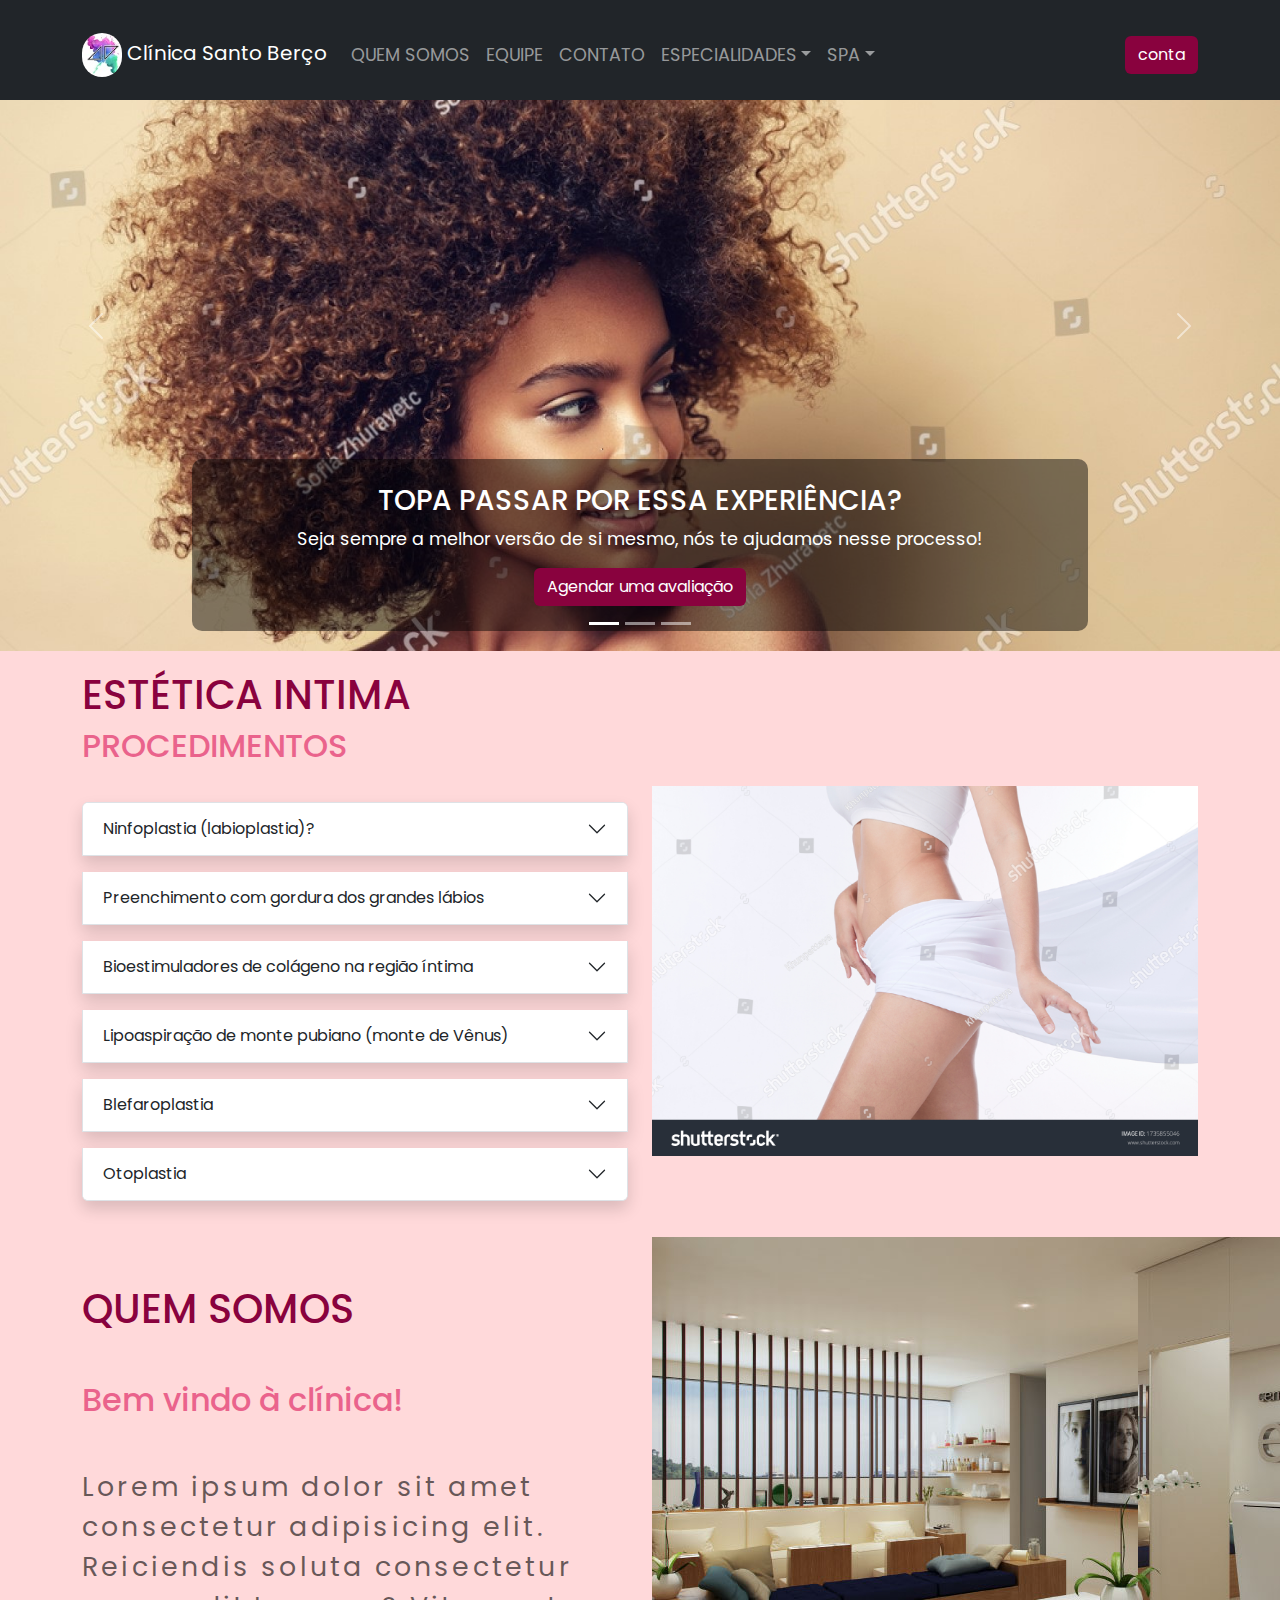
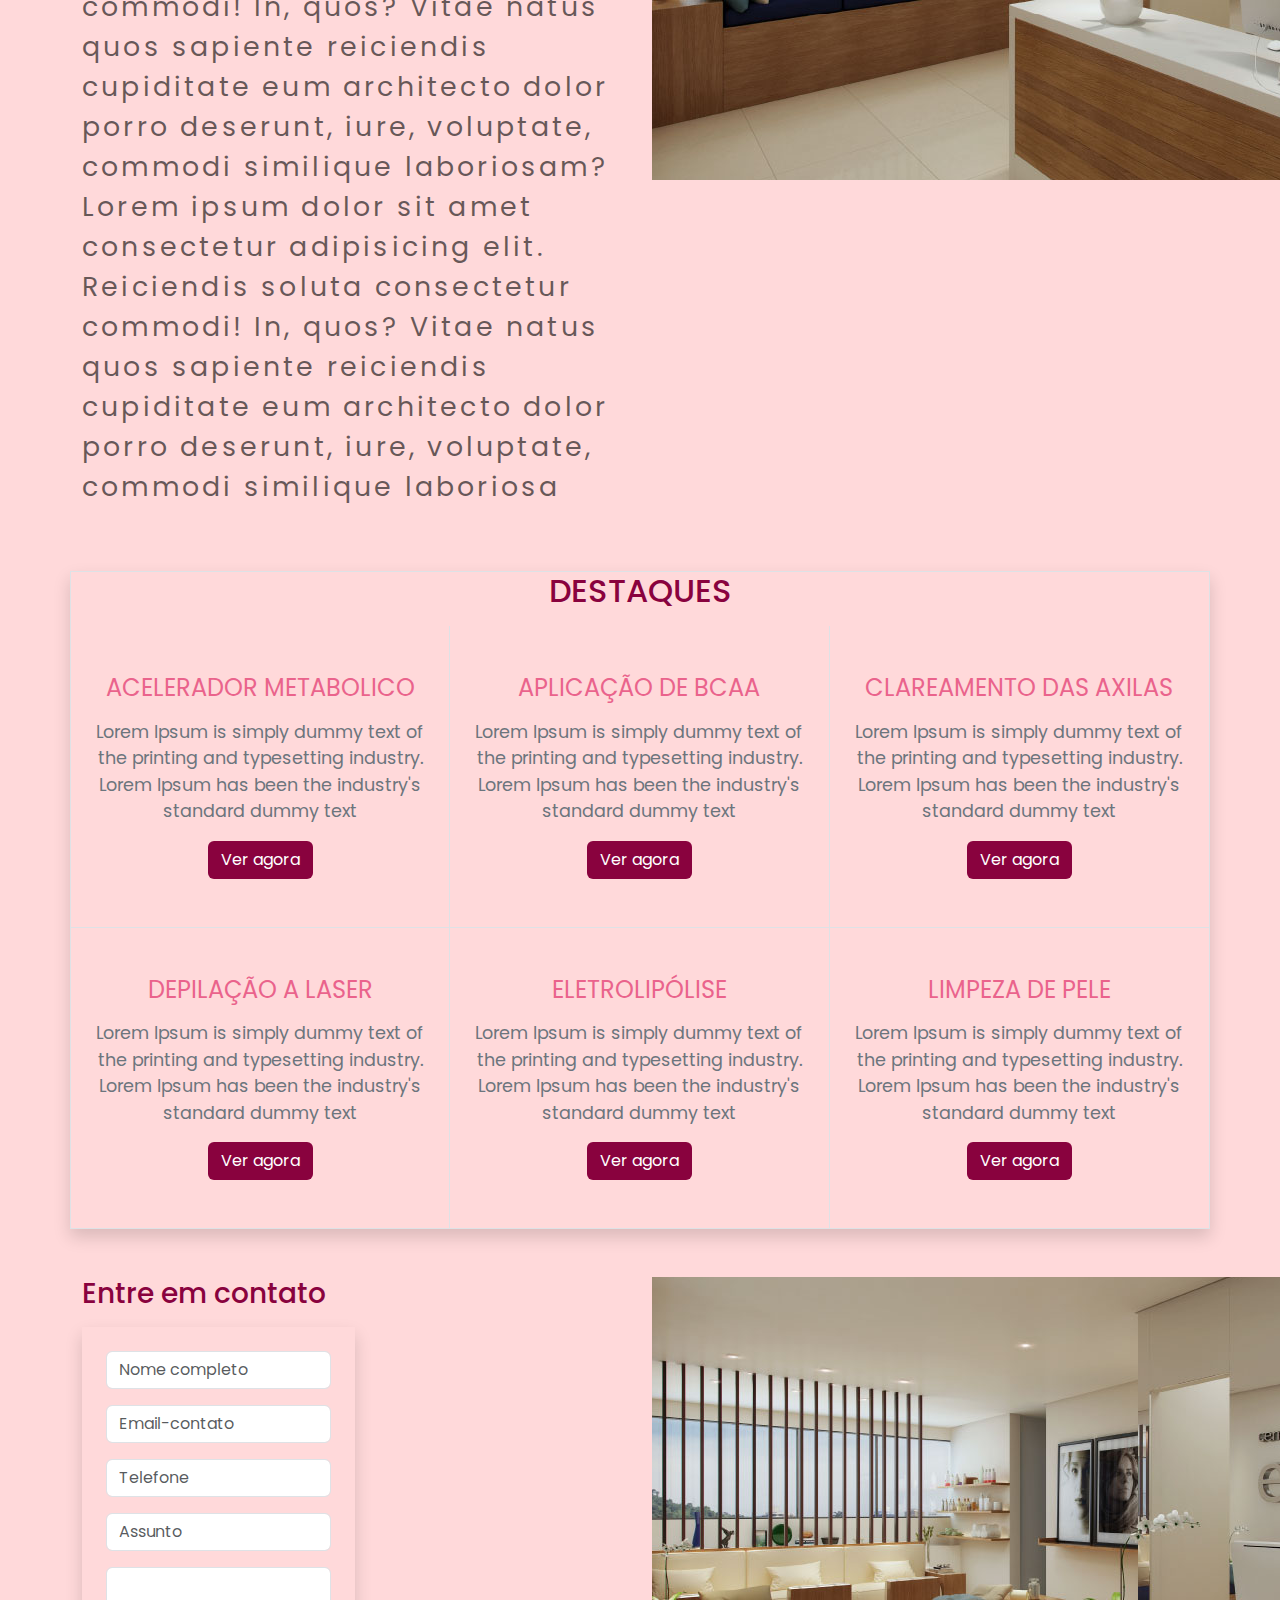
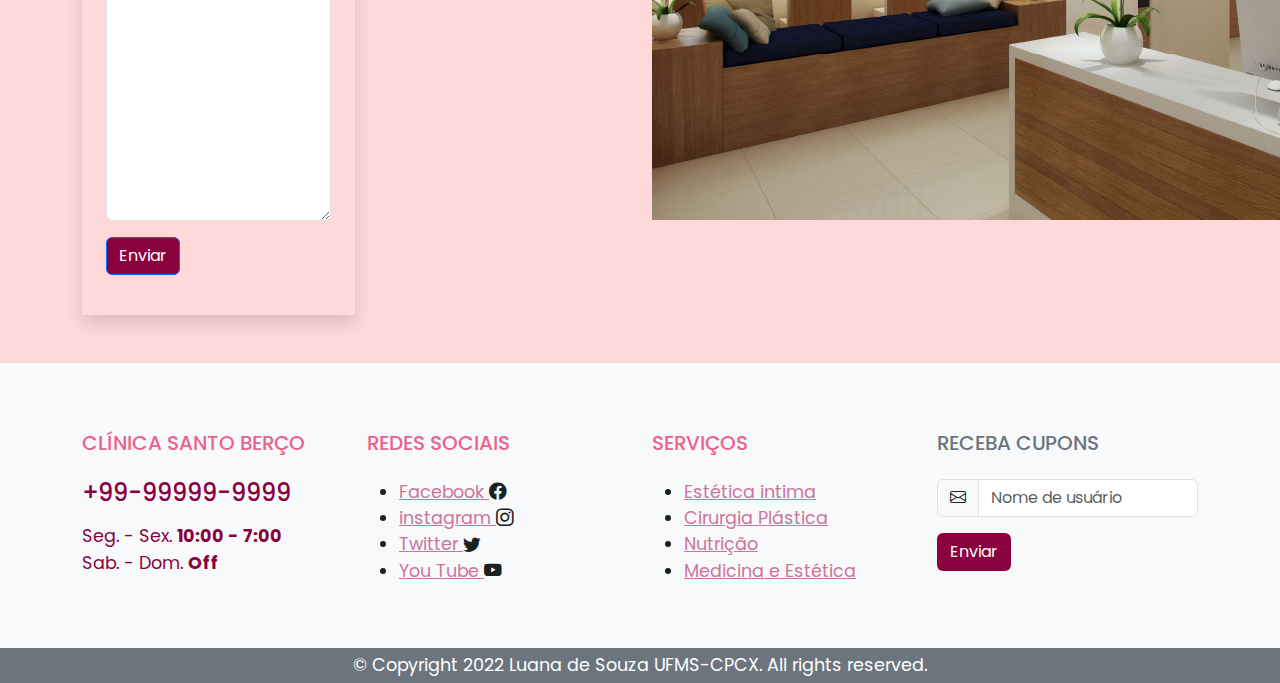
<file: clinica-estetica/estetica-intima.html>
<!DOCTYPE html>
<html lang="pt-br">
<head>
    <meta charset="UTF-8">
    <meta name="viewport" content="width=, initial-scale=1.0">
    <link href="https://cdn.jsdelivr.net/npm/bootstrap@5.1.3/dist/css/bootstrap.min.css" rel="stylesheet">
    <link rel="stylesheet" href="../css/estilos.css" type="text/css">
    <link rel="preconnect" href="https://fonts.googleapis.com">
<link rel="preconnect" href="https://fonts.gstatic.com" crossorigin>
<link href="https://fonts.googleapis.com/css2?family=Charis+SIL:wght@400;700&family=Poppins&display=swap" rel="stylesheet">
<link rel="stylesheet" href="https://cdn.jsdelivr.net/n
pm/bootstrap-icons@1/font/bootst
rap-icons.css">
<script src="https://cdn.jsdelivr.net/npm/bootstrap@5.1.3/dist/js/bootstrap.bundle.min.js"></script>
    <title>Clínica de estética e beleza</title>
</head>
<body class="main-body">
  <!-- nav-bar -->
  <nav class="navbar navbar-expand-md bg-dark navbar-dark fixed-top">
    <div class="container">
      <button class="navbar-toggler" type="button" data-bs-toggle="collapse" data-bs-target="#collapsibleNavbar">
        <span class="navbar-toggler-icon"></span>
      </button>
      <a class="navbar-brand" href="index.html"><img src="..\imagem\logo.jpeg" alt="Logo" style="width:40px;"
          class="rounded-pill"> Clínica Santo Berço</a>
      <div class="collapse navbar-collapse" id="collapsibleNavbar">
        <ul class="navbar-nav">
          <li class="nav-item">
            <a class="nav-link text-uppercase" href="#sobre">Quem somos</a>
          </li>
          <li class="nav-item">
            <a class="nav-link text-uppercase" href="equipe.html">Equipe</a>
          </li>
          <li class="nav-item">
            <a class="nav-link text-uppercase" href="#contato">Contato</a>
          </li>
          <li class="nav-item dropdown text-uppercase">
            <a class="nav-link dropdown-toggle" href="#" role="button" data-bs-toggle="dropdown">Especialidades</a>
            <ul class="dropdown-menu bg-dark navbar-dark">
              <li><a class="dropdown-item text-secondary" href="estetica-intima.html">Estética Íntima</a></li>
              <li><a class="dropdown-item text-secondary" href="cirurgia-plastica.html">Cirurgia Plástica</a></li>
              <li><a class="dropdown-item text-secondary" href="nutricao.html">Nutrição</a></li>
              <li><a class="dropdown-item text-secondary" href="medicina-estetica.html">Medicina e Estética</a></li>
            </ul>
          </li>

          <li class="nav-item dropdown text-uppercase">
            <a class="nav-link dropdown-toggle " href="#" role="button" data-bs-toggle="dropdown">spa</a>
            <ul class="dropdown-menu bg-dark navbar-dark">
              <li><a class="dropdown-item text-secondary" href="massagens.html">massagens</a></li>
              <li><a class="dropdown-item text-secondary" href="day-spa.html">day spa</a></li>
              <li><a class="dropdown-item text-secondary" href="ofuro.html">ofurô</a></li>
            </ul>
          </li>
        </ul>
      </div>
      <div>
        <a href="#" class="btn texto-h2" data-bs-toggle="modal" data-bs-target="#ModalForm">conta</a>
      </div>
    </div>
  </nav>

<!-- Banner Section -->
<section id="banner">
  <div id="carouselExampleCaptions" class="carousel slide" data-bs-ride="carousel">
    <div class="carousel-indicators">
      <button type="button" data-bs-target="#carouselExampleCaptions" data-bs-slide-to="0" class="active"
        aria-current="true" aria-label="Slide 1"></button>
      <button type="button" data-bs-target="#carouselExampleCaptions" data-bs-slide-to="1"
        aria-label="Slide 2"></button>
      <button type="button" data-bs-target="#carouselExampleCaptions" data-bs-slide-to="2"
        aria-label="Slide 3"></button>
    </div>
    <div class="carousel-inner">
      <div class="carousel-item active imagen-carrosel">
        <img src="../imagem/carousel-1.jpg" class="d-block w-100" alt="...">
        <div class="carousel-caption d-none d-md-block ">
          <h3 class=" text-uppercase">Topa passar por essa experiência?</h3>
          <p>Seja sempre a melhor versão de si mesmo, nós te ajudamos nesse processo!</p>
          <a href="#contato" class="btn">Agendar uma avaliação</a>
        </div>
      </div>
      <div class="carousel-item">
        <img src="../imagem/carousel-2.jpg" class="d-block w-100" alt="...">
        <div class="carousel-caption d-none d-md-block">
          <h3 class=" text-uppercase">Confira nossos destaques</h3>
          <p>Confira nossas promoções com as melhores ofertas, temos pacotes com até 10 sesões para você aproveitar,
            parcelamos em até 10X</p>
          <p>Lorem ipsum dolor sit amet consectetur adipisicing elit. Blanditiis accusamus officia repudiandae
            exercitationem eaque perferendis nemo et hic aspernatur non. Sequi molestias beatae eum ducimus, dolorem
            deserunt! Animi, ad ab?</p>
          <a href="#destaques" class="btn texto-h2">Ver agora</a>
        </div>
      </div>
      <div class="carousel-item">
        <img src="../imagem/carousel-3.jpg" class="d-block w-100" alt="...">
        <div class="carousel-caption d-none d-md-block ">
          <h3 class=" text-uppercase">tire um dia para curtir com as amigas</h3>
          <p>Confira a sesão de SPA e confira os pacotes diários, chame as amigas relaxem juntas #girlpower</p>
          <a href="day-spa.html" class="btn texto-h2">Ver agora</a>
        </div>
      </div>
    </div>
    <a class="carousel-control-prev" href="#carouselExampleCaptions" role="button" data-bs-slide="prev">
      <span class="carousel-control-prev-icon" aria-hidden="true"></span>
      <span class="visually-hidden">Previous</span>
    </a>
    <a class="carousel-control-next" href="#carouselExampleCaptions" role="button" data-bs-slide="next">
      <span class="carousel-control-next-icon" aria-hidden="true"></span>
      <span class="visually-hidden">Next</span>
    </a>
  </div>
</section>
<!-- End Banner Section -->


  <div class="modal fade" id="ModalForm" tabindex="-1" aria-hidden="true">
    <div class="modal-dialog modal-dialog-centered">
      <div class="modal-content">
        <!-- Login Form -->
        <form action="">
          <div class="modal-header">
            <h5 class="modal-title"> Fazer login </h5>
            <button type="button" class="btn-close" data-bs-dismiss="modal" aria-label="Close"></button>
          </div>
          <div class="modal-body">
            <div class="mb-3">
              <label for="Username">Nome de usuário<span class="text-danger">*</span></label>
              <input type="text" name="username" class="form-control" id="Username">
            </div>

            <div class="mb-3">
              <label for="Password">Senha<span class="text-danger">*</span></label>
              <input type="password" name="password" class="form-control" id="Password">
            </div>
            <div class="mb-3">
              <input class="form-check-input" type="checkbox" value="" id="remember" required>
              <label class="form-check-label" for="remember">Lembrar identificação de usuário</label>
              <a href="#" class="float-end texto-link">Esqueceu a senha?</a>
            </div>
          </div>
          <div class="modal-footer pt-4">
            <button type="button" class="btn  mx-auto w-100 ">Login</button>
          </div>
          <p class="text-center texto-link">não tem conta? <a href="#" class="text-center texto-link">Criar conta</a></p>
        </form>
      </div>
    </div>
  </div>
<!-- procedimentos -->
<div class= " container text-uppercase">
    <h1 class="texto-h1 text-uppercase">Estética intima</h1>
    <h2 class="texto-h2">Procedimentos</h2>
</div>
<div class="container justify-content-start">
    <div class="row">
      <div class="col-12 col-sm-12 col-md-6">
      <div class="accordion" id="faqlist">
        <div class="accordion-item my-3 shadow">
            <h2 class="accordion-header">
                <button class="accordion-button collapsed" type="button" data-bs-toggle="collapse" data-bs-target="#content-accordion-1">Ninfoplastia (labioplastia)?</button>
            </h2>
            <div id="content-accordion-1" class="accordion-collapse collapse" data-bs-parent="#faqlist">
                <div class="accordion-body">
                    A ninfoplastia ou labioplastia é uma cirurgia estética da região íntima que permite reduzir o tamanho dos pequenos lábios vaginais, sendo utilizada principalmente em mulheres que têm hipertrofia dessa área.
                </div>
            </div>
        </div>
    
        <div class="accordion-item my-3 shadow">
            <h2 class="accordion-header">
                <button class="accordion-button collapsed" type="button" data-bs-toggle="collapse" data-bs-target="#content-accordion-2">Preenchimento com gordura dos grandes lábios</button>
            </h2>
            <div id="content-accordion-2" class="accordion-collapse collapse" data-bs-parent="#faqlist">
                <div class="accordion-body">
                    Uma das modificações mais visíveis observada pelas mulheres em sua genitália, especialmente quando entram na menopausa, é a perda da gordura vulvar causando aspecto de flacidez aos grandes lábios. Esta perda de volume pode ser congênita, por emagrecimento, menopausa, pós gravidezes e envelhecimento. Como isto, passou a ser desconforto feminino. 
                </div>
            </div>
        </div>
    
        <div class="accordion-item my-3 shadow">
            <h2 class="accordion-header">
                <button class="accordion-button collapsed" type="button" data-bs-toggle="collapse" data-bs-target="#content-accordion-3">Bioestimuladores de colágeno na região íntima</button>
            </h2>
            <div id="content-accordion-3" class="accordion-collapse collapse" data-bs-parent="#faqlist">
                <div class="accordion-body">
                    Ao devolver o volume dessa região, reduzimos a sensação de que os pequenos lábios estão maiores. O efeito é melhor observado a longo prazo. Um procedimento pouco invasivo e com excelentes resultados!
                </div>
            </div>
        </div>
    
        <div class="accordion-item my-3 shadow">
            <h2 class="accordion-header">
                <button class="accordion-button collapsed" type="button" data-bs-toggle="collapse" data-bs-target="#content-accordion-4">Lipoaspiração de monte pubiano (monte de Vênus)</button>
            </h2>
            <div id="content-accordion-4" class="accordion-collapse collapse" data-bs-parent="#faqlist">
                <div class="accordion-body">
                    O Lifting de Pubis é o procedimento de elevação do monte de vênus. Este procedimento está indicado quando existe uma alteração estética caracterizada pela queda dos tecidos (pele e gordura) da região pubiana, conferindo um aspecto de vulva “envelhecida” ou caída, muito comum após grandes perdas ponderais ou após cirurgias de gastroplastias. Geralmente há queixa de dificuldade no convívio social, com uma exposição exagerada do púbis quando da utilização de vestes mais justas e também na vida íntima do casal. O Lifting do Pubis pode ou não associar-se ao procedimento cirúrgico de Lipoaspiração do Pubis. Tudo vai depender do exame físico, quando pode identificar-se um excesso de volume (gordura) nesta área.Saiba mais em https://dreduardocabral.com.br/lifting-de-pubis-elevacao-do-monte-de-venus/
                </div>
            </div>
        </div>
    
        <div class="accordion-item my-3 shadow">
            <h2 class="accordion-header">
                <button class="accordion-button collapsed" type="button" data-bs-toggle="collapse" data-bs-target="#content-accordion-5">Blefaroplastia</button>
            </h2>
            <div id="content-accordion-5" class="accordion-collapse collapse" data-bs-parent="#faqlist">
                <div class="accordion-body">
                    Blefaroplastia é uma cirurgia estética destinada a remover a pele enrugada e descaída das pálpebras superiores e/ou inferiores. À medida que a pessoa envelhece, a pele perde alguma da sua gordura e grande parte da sua elasticidade, tornando-se flácida e com rugas.
                </div>
            </div>
        </div>

        <div class="accordion-item my-3 shadow">
            <h2 class="accordion-header">
                <button class="accordion-button collapsed" type="button" data-bs-toggle="collapse" data-bs-target="#content-accordion-6">Otoplastia</button>
            </h2>
            <div id="content-accordion-6" class="accordion-collapse collapse" data-bs-parent="#faqlist">
                <div class="accordion-body">
                    Normalmente, a otoplastia é realizada com o paciente sedado e com anestesia local, e tem duração média de uma hora. A cirurgia deve ser realizada em ambiente hospitalar. O procedimento é realizado por uma incisão atrás da orelha, seguindo a dobra natural da pele. Através desse pequeno corte, é feita a retirada do excesso de pele e o ligamento da cartilagem, para que fique mais flexível. Dependendo do caso, pode ser necessária a retirada de parte da cartilagem – para diminuir o tamanho da orelha.
                </div>
            </div>
        </div>
    </div>
    </div>
    <div class="col-12 col-sm-12 col-md-6">
      <div>
        <img src="../imagem/stock-photo-slim-tanned-woman-perfect-body-slim-toned-young-body-of-the-girl-an-example-for-sports-and-1735855046.jpg"class="img-fluid cen" alt="">
      </div>
    </div>
    </div>
  </div>

  <div id="sobre" class="container justify-content-start">
    <div class="row">
      <div class="col-12 col-sm-12 col-md-6">
      <div class= "text-uppercase">
        <h1 class="mt-5 mb-5 texto-h1">quem somos</h1>
      </div>
      <h2 class="mb-5 text texto-h2">Bem vindo à clínica!</h2>
      <p class="p-sobre">Lorem ipsum dolor sit amet consectetur adipisicing elit. Reiciendis soluta consectetur commodi! In, quos? Vitae natus quos sapiente reiciendis cupiditate eum architecto dolor porro deserunt, iure, voluptate, commodi similique laboriosam? Lorem ipsum dolor sit amet consectetur adipisicing elit. Reiciendis soluta consectetur commodi! In, quos? Vitae natus quos sapiente reiciendis cupiditate eum architecto dolor porro deserunt, iure, voluptate, commodi similique laboriosa
      </p>
    </div>
    <div class="col-12 col-sm-12 col-md-6">
      <div class="image-class">
        <img src="../imagem/Clinica-Estetica.png" alt="">
      </div>
    </div>
    </div>
  </div>
<!-- destaques -->
  <div id="destaques" class="container shadow mt-5 border texto-h2">
    <div class="row">
        <div class="col-12">
            <h2 class="mb-3 text-uppercase text-center texto-h1">destaques</h2>
        </div>
        <div class="col-md-4 col-sm-6 text-center border-end border-bottom py-5 px-3 ">
            <h4 class="mb-3 fw-normal text-uppercase ">acelerador metabolico</h4>
            <p class="text-secondary">Lorem Ipsum is simply dummy text of the printing and typesetting industry. Lorem Ipsum has been the industry's standard dummy text</p>
            <a href="#" class="btn texto-h2">Ver agora</a>
        </div>
        <div class="col-md-4 col-sm-6 text-center border-end border-bottom py-5 px-3">
            <h4 class="mb-3 fw-normal text-uppercase">aplicação de bcaa</h4>
            <p class="text-secondary">Lorem Ipsum is simply dummy text of the printing and typesetting industry. Lorem Ipsum has been the industry's standard dummy text</p>
            <a href="#" class="btn texto-h2">Ver agora</a>
        </div>
        <div class="col-md-4 col-sm-6 text-center border-bottom py-5 px-3">
            <h4 class="mb-3 fw-normal text-uppercase">clareamento das axilas</h4>
            <p class="text-secondary">Lorem Ipsum is simply dummy text of the printing and typesetting industry. Lorem Ipsum has been the industry's standard dummy text</p>
            <a href="#" class="btn texto-h2">Ver agora</a>
        </div>
        <div class="col-md-4 col-sm-6 text-center border-end py-5 px-3">
            <h4 class="mb-3 fw-normal text-uppercase">depilação a laser</h4>
            <p class="text-secondary">Lorem Ipsum is simply dummy text of the printing and typesetting industry. Lorem Ipsum has been the industry's standard dummy text</p>
            <a href="#" class="btn texto-h2">Ver agora</a>
        </div>
        <div class="col-md-4 col-sm-6 text-center border-end py-5 px-3">
            <h4 class="mb-3 fw-normal text-uppercase">eletrolipólise</h4>
            <p class="text-secondary">Lorem Ipsum is simply dummy text of the printing and typesetting industry. Lorem Ipsum has been the industry's standard dummy text</p>
            <a href="#" class="btn texto-h2">Ver agora</a>
        </div>
        <div class="col-md-4 col-sm-6 text-center py-5 px-3">
            <h4 class="mb-3 fw-normal text-uppercase">limpeza de pele</h4>
            <p class="text-secondary">Lorem Ipsum is simply dummy text of the printing and typesetting industry. Lorem Ipsum has been the industry's standard dummy text</p>
            <a href="#" class="btn texto-h2">Ver agora</a>
        </div>
    </div>
  </div>
<!-- contato -->
    <div id="contato" class="container justify-content-start mt-5">
      <div class="row">
        <div class="col-12 col-sm-12 col-md-6">
                <div class="col-md-6">
                    <div class="mb-3 texto-h1">
                        <h3>Entre em contato</h3>
                    </div>
                    <form accept="" class="shadow p-4">
                          
                        <div class="mb-3">
                            <input type="text"
                            class="form-control"
                             id="nome" name="nome" placeholder="Nome completo">
                        </div>

                        <div class="mb-3">
                            <input type="email" class="form-control" name="username" id="username" placeholder="Email-contato">
                        </div>
        
                        <div class="mb-3">
                            <input type="tel"
                            class="form-control" 
                            name="phone" id="phone"
                            placeholder="Telefone" pattern="[0-9]{2}-[0-9]{5}-[0-9]{4}" required>
                        </div>
                        <div class="mb-3">
                            <input type="text"
                            class="form-control"
                             id="nome" name="nome" placeholder="Assunto">
                        </div>

                        <div class="mb-3">
                            <textarea name="message" rows="10" cols="30" class="form-control"></textarea>
                        </div>
        
                        <div class="mb-3">
                            <button type="submit" class="btn btn-primary">Enviar</button>
                        </div> 
                    </form>
                </div>
            </div>
            <div class="col-12 col-sm-12 col-md-6">
              <div class="col-md-6">
                <div class="mb-3">
              <div class="image-class">
                <img src="../imagem/Clinica-Estetica.png" alt="">
              </div>
            </div>
            </div>
          </div>
        </div>
      </div>
 <!-- Footer -->
  <footer class="bg-light pt-5 mt-5">
    <div class="container">
        <div class="row">
            <div class="col-sm-6 col-md-3">
                <div class="widget-title">
                    <h3 class="mb-4 fs-5 text-uppercase texto-h2">Clínica Santo Berço</h3>
                </div>
                <h4 class="texto-h1">+99-99999-9999</h4>
                <p class="texto-h1 m-0 mt-3">Seg. - Sex. <b>10:00 - 7:00</b></p>
                <p class="texto-h1">Sab. - Dom. <b>Off</b></p>
            </div>
            <div class="col-sm-6 col-md-3">
                <div class="widget-title">
                  <h3 class="mb-4 fs-5 texto-h2 text-uppercase">Redes Sociais</h3>
                </div>
                <ul>
                  <li><a href="#" class="texto-link">Facebook </a><i class="bi bi-facebook"></i></li>
                  <li><a href="#" class="texto-link">instagram </a><i class="bi bi-instagram"></i></li>
                  <li><a href="#" class="texto-link">Twitter </a><i class="bi bi-twitter"></i></li>
                  <li><a href="#" class="texto-link">You Tube </a><i class="bi bi-youtube"></i></li>
                </ul>
            </div>
            <div class="col-sm-6 col-md-3">
                <div class="widget-title">
                  <h3 class="mb-4 fs-5 texto-h2 text-uppercase">Serviços</h3>
                </div>
                <ul>
                  <li><a href="estetica-intima.html" class="texto-link">Estética intima</a></li>
                  <li><a href="cirurgia-plastica.html" class="texto-link">Cirurgia Plástica</a></li>
                  <li><a href="nutricao.html" class="texto-link">Nutrição</a></li>
                  <li><a href="medicina-estetica.html" class="texto-link">Medicina e Estética</a></li>
                </ul>
            </div>
            <div class="col-sm-6 col-md-3">
                <div class="widget-title">
                    <h3 class="mb-4 fs-5 text-secondary text-uppercase">RECEBA CUPONS</h3>
                </div>
                <form class="row row-cols-lg-auto g-3 align-items-center">
                    <div class="col-12">
                        <label class="visually-hidden">Nome de usuário</label>
                        <div class="input-group">
                            <div class="input-group-text"><i class="bi bi-envelope"></i></div>
                            <input type="text" class="form-control" placeholder="Nome de usuário">
                        </div>
                    </div>
                    <div class="col-12">
                        <button type="submit" class="btn w-100">Enviar</button>
                    </div>
                </form>
            </div>
        </div>
    </div>
    <div class="col-12">
        <p class="text-center text-white py-1 mt-5 bg-secondary">© Copyright 2022 Luana de Souza UFMS-CPCX. All rights reserved.</p>
    </div>
</footer>
</body>
</html>
</file>
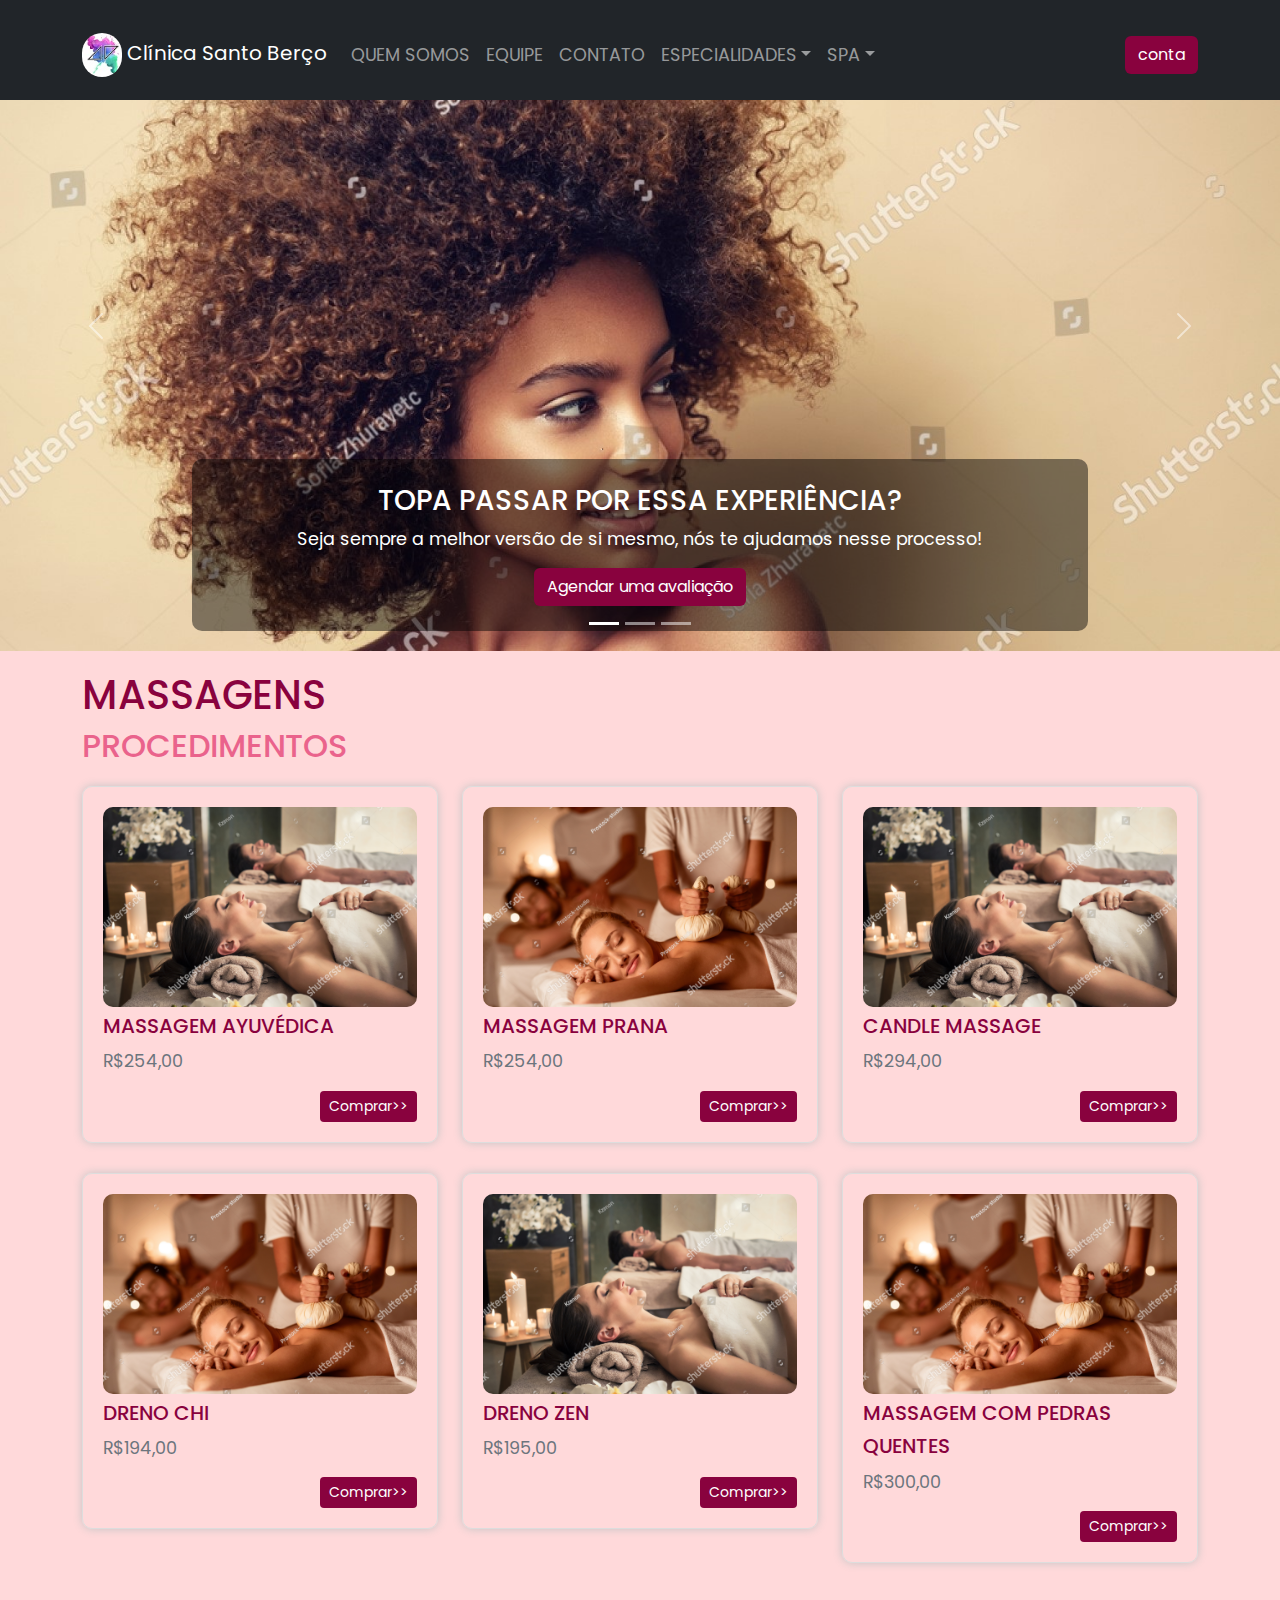
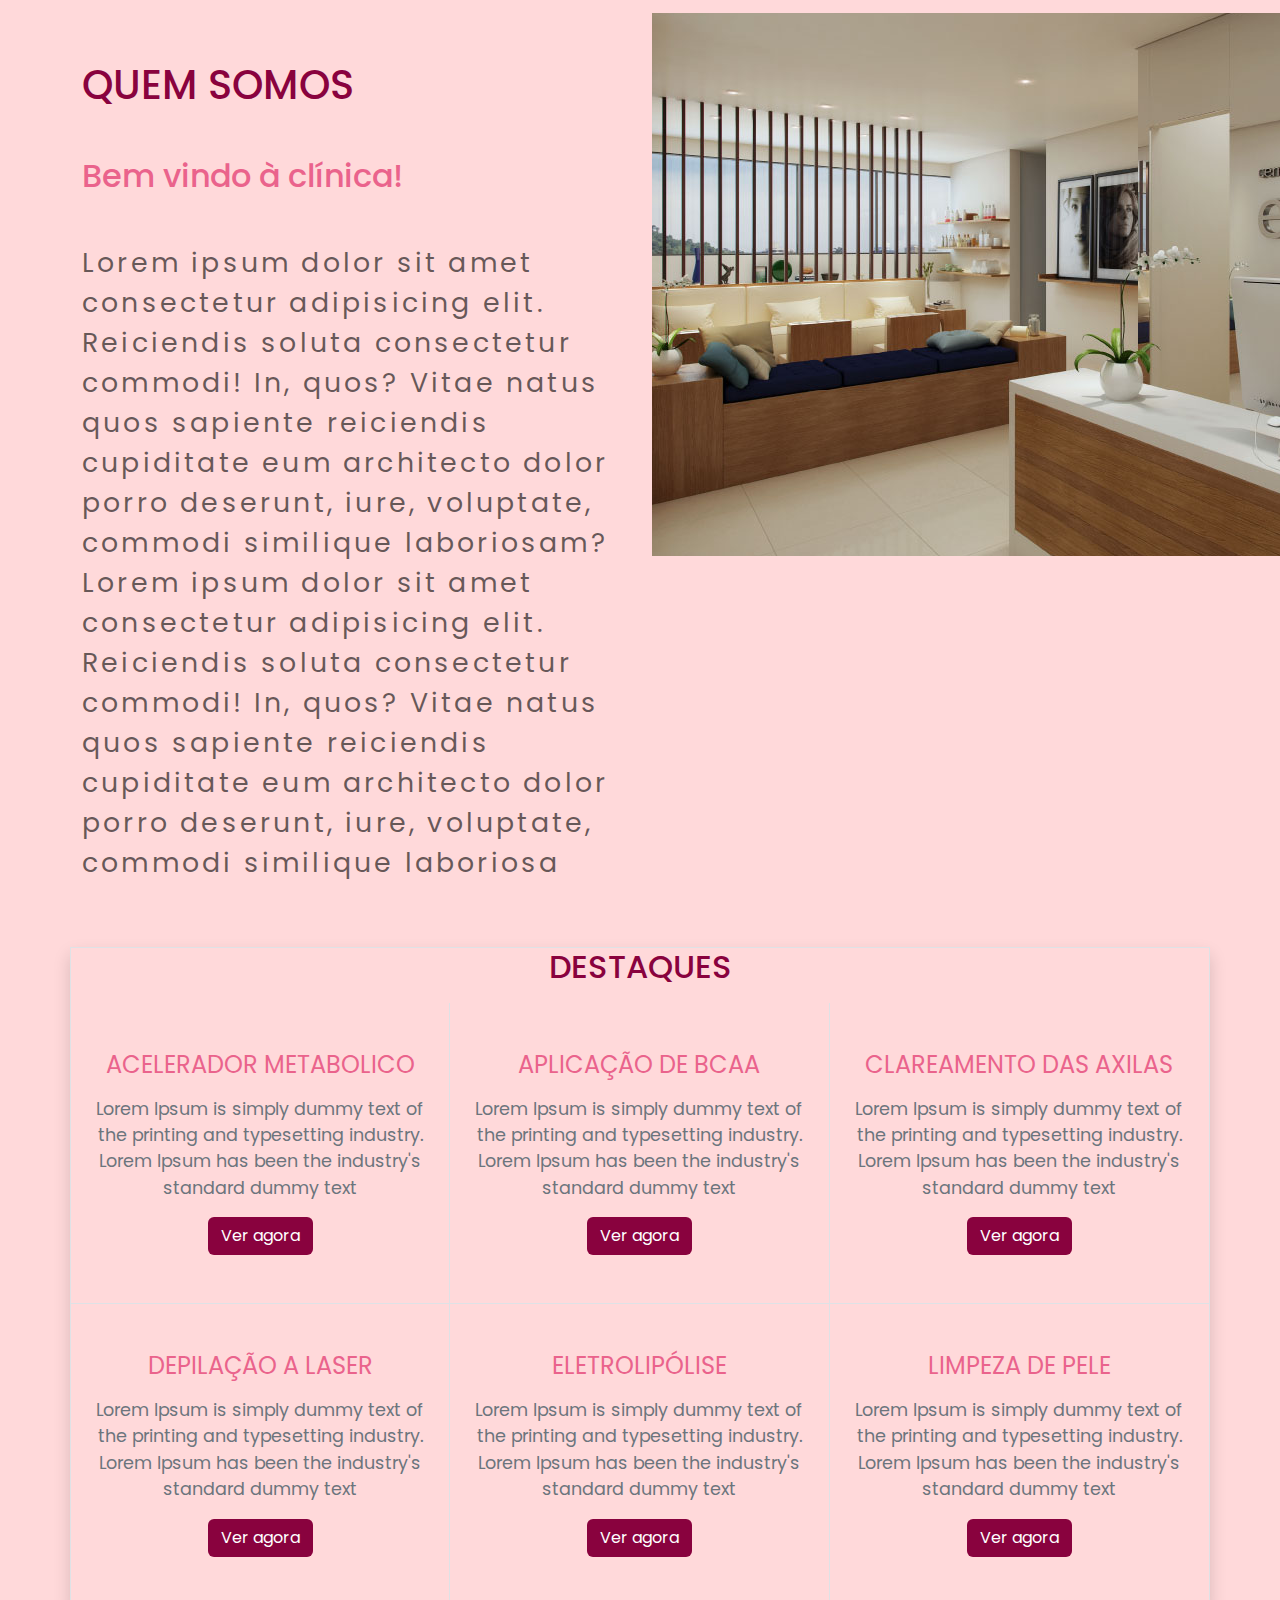
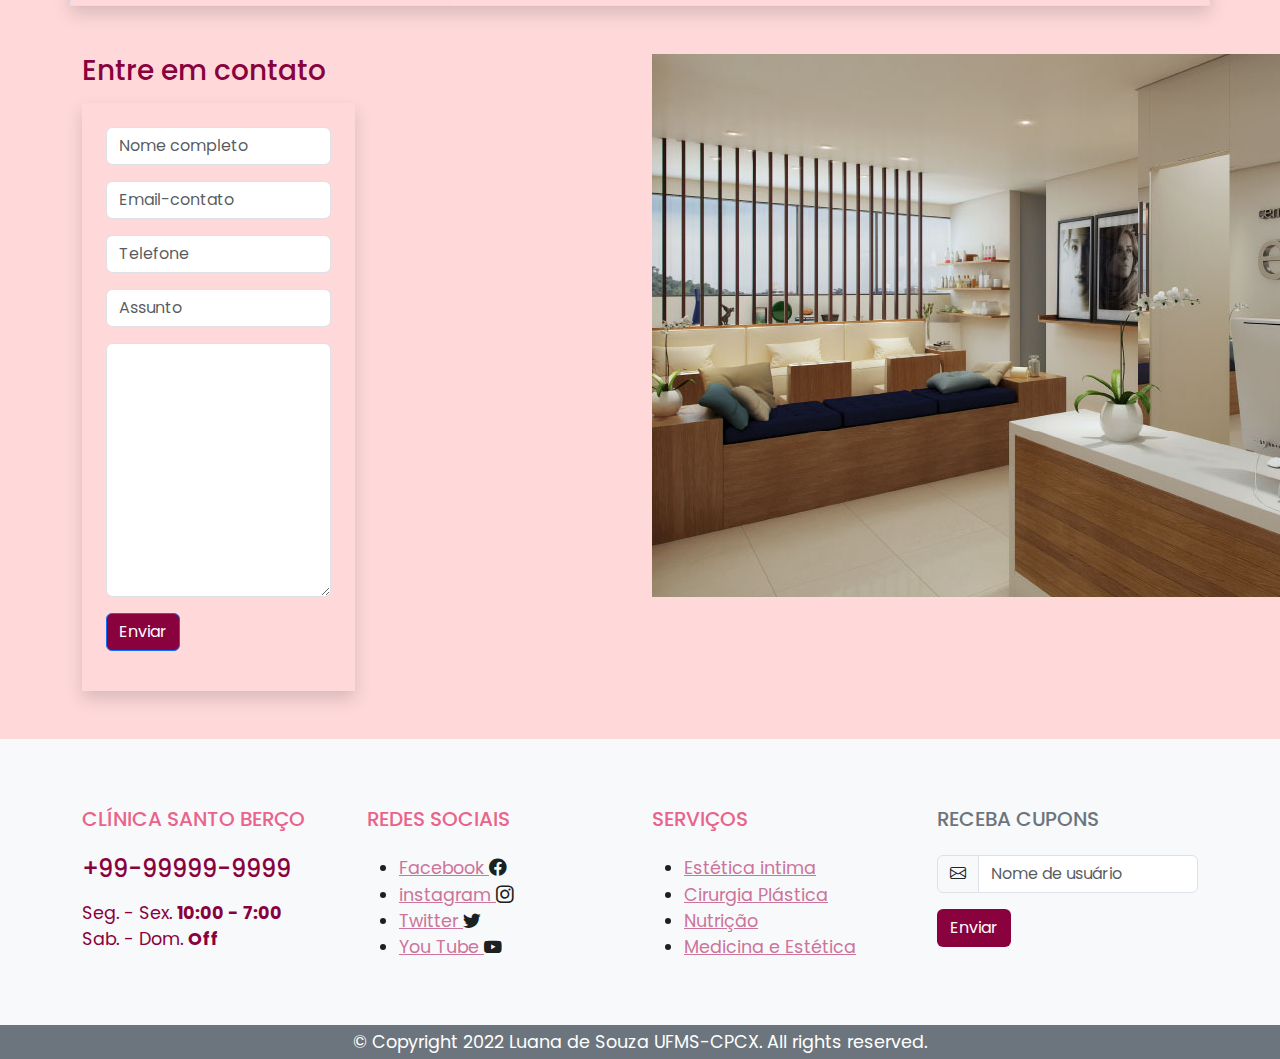
<file: clinica-estetica/massagens.html>
<!DOCTYPE html>
<html lang="pt-br">
<head>
    <meta charset="UTF-8">
    <meta name="viewport" content="width=, initial-scale=1.0">
    <link href="https://cdn.jsdelivr.net/npm/bootstrap@5.1.3/dist/css/bootstrap.min.css" rel="stylesheet">
    <link rel="stylesheet" href="../css/estilos.css" type="text/css">
    <link rel="preconnect" href="https://fonts.googleapis.com">
<link rel="preconnect" href="https://fonts.gstatic.com" crossorigin>
<link href="https://fonts.googleapis.com/css2?family=Charis+SIL:wght@400;700&family=Poppins&display=swap" rel="stylesheet">
<link rel="stylesheet" href="https://cdn.jsdelivr.net/n
pm/bootstrap-icons@1/font/bootst
rap-icons.css">    
<script src="https://cdn.jsdelivr.net/npm/bootstrap@5.1.3/dist/js/bootstrap.bundle.min.js"></script>
    <title>Clínica de estética e beleza</title>
</head>
<body class="main-body">
  <!-- nav-bar -->
  <nav class="navbar navbar-expand-md bg-dark navbar-dark fixed-top">
    <div class="container">
      <button class="navbar-toggler" type="button" data-bs-toggle="collapse" data-bs-target="#collapsibleNavbar">
        <span class="navbar-toggler-icon"></span>
      </button>
      <a class="navbar-brand" href="index.html"><img src="..\imagem\logo.jpeg" alt="Logo" style="width:40px;"
          class="rounded-pill"> Clínica Santo Berço</a>
      <div class="collapse navbar-collapse" id="collapsibleNavbar">
        <ul class="navbar-nav">
          <li class="nav-item">
            <a class="nav-link text-uppercase" href="#sobre">Quem somos</a>
          </li>
          <li class="nav-item">
            <a class="nav-link text-uppercase" href="equipe.html">Equipe</a>
          </li>
          <li class="nav-item">
            <a class="nav-link text-uppercase" href="#contato">Contato</a>
          </li>
          <li class="nav-item dropdown text-uppercase">
            <a class="nav-link dropdown-toggle" href="#" role="button" data-bs-toggle="dropdown">Especialidades</a>
            <ul class="dropdown-menu bg-dark navbar-dark">
              <li><a class="dropdown-item text-secondary" href="estetica-intima.html">Estética Íntima</a></li>
              <li><a class="dropdown-item text-secondary" href="cirurgia-plastica.html">Cirurgia Plástica</a></li>
              <li><a class="dropdown-item text-secondary" href="nutricao.html">Nutrição</a></li>
              <li><a class="dropdown-item text-secondary" href="medicina-estetica.html">Medicina e Estética</a></li>
            </ul>
          </li>

          <li class="nav-item dropdown text-uppercase">
            <a class="nav-link dropdown-toggle " href="#" role="button" data-bs-toggle="dropdown">spa</a>
            <ul class="dropdown-menu bg-dark navbar-dark">
              <li><a class="dropdown-item text-secondary" href="massagens.html">massagens</a></li>
              <li><a class="dropdown-item text-secondary" href="day-spa.html">day spa</a></li>
              <li><a class="dropdown-item text-secondary" href="ofuro.html">ofurô</a></li>
            </ul>
          </li>
        </ul>
      </div>
      <div>
        <a href="#" class="btn texto-h2" data-bs-toggle="modal" data-bs-target="#ModalForm">conta</a>
      </div>
    </div>
  </nav>

<!-- Banner Section -->
<section id="banner">
  <div id="carouselExampleCaptions" class="carousel slide" data-bs-ride="carousel">
    <div class="carousel-indicators">
      <button type="button" data-bs-target="#carouselExampleCaptions" data-bs-slide-to="0" class="active"
        aria-current="true" aria-label="Slide 1"></button>
      <button type="button" data-bs-target="#carouselExampleCaptions" data-bs-slide-to="1"
        aria-label="Slide 2"></button>
      <button type="button" data-bs-target="#carouselExampleCaptions" data-bs-slide-to="2"
        aria-label="Slide 3"></button>
    </div>
    <div class="carousel-inner">
      <div class="carousel-item active imagen-carrosel">
        <img src="../imagem/carousel-1.jpg" class="d-block w-100" alt="...">
        <div class="carousel-caption d-none d-md-block ">
          <h3 class=" text-uppercase">Topa passar por essa experiência?</h3>
          <p>Seja sempre a melhor versão de si mesmo, nós te ajudamos nesse processo!</p>
          <a href="#contato" class="btn">Agendar uma avaliação</a>
        </div>
      </div>
      <div class="carousel-item">
        <img src="../imagem/carousel-2.jpg" class="d-block w-100" alt="...">
        <div class="carousel-caption d-none d-md-block">
          <h3 class=" text-uppercase">Confira nossos destaques</h3>
          <p>Confira nossas promoções com as melhores ofertas, temos pacotes com até 10 sesões para você aproveitar,
            parcelamos em até 10X</p>
          <p>Lorem ipsum dolor sit amet consectetur adipisicing elit. Blanditiis accusamus officia repudiandae
            exercitationem eaque perferendis nemo et hic aspernatur non. Sequi molestias beatae eum ducimus, dolorem
            deserunt! Animi, ad ab?</p>
          <a href="#destaques" class="btn texto-h2">Ver agora</a>
        </div>
      </div>
      <div class="carousel-item">
        <img src="../imagem/carousel-3.jpg" class="d-block w-100" alt="...">
        <div class="carousel-caption d-none d-md-block ">
          <h3 class=" text-uppercase">tire um dia para curtir com as amigas</h3>
          <p>Confira a sesão de SPA e confira os pacotes diários, chame as amigas relaxem juntas #girlpower</p>
          <a href="day-spa.html" class="btn texto-h2">Ver agora</a>
        </div>
      </div>
    </div>
    <a class="carousel-control-prev" href="#carouselExampleCaptions" role="button" data-bs-slide="prev">
      <span class="carousel-control-prev-icon" aria-hidden="true"></span>
      <span class="visually-hidden">Previous</span>
    </a>
    <a class="carousel-control-next" href="#carouselExampleCaptions" role="button" data-bs-slide="next">
      <span class="carousel-control-next-icon" aria-hidden="true"></span>
      <span class="visually-hidden">Next</span>
    </a>
  </div>
</section>
<!-- End Banner Section -->


  <div class="modal fade" id="ModalForm" tabindex="-1" aria-hidden="true">
    <div class="modal-dialog modal-dialog-centered">
      <div class="modal-content">
        <!-- Login Form -->
        <form action="">
          <div class="modal-header">
            <h5 class="modal-title"> Fazer login </h5>
            <button type="button" class="btn-close" data-bs-dismiss="modal" aria-label="Close"></button>
          </div>
          <div class="modal-body">
            <div class="mb-3">
              <label for="Username">Nome de usuário<span class="text-danger">*</span></label>
              <input type="text" name="username" class="form-control" id="Username">
            </div>

            <div class="mb-3">
              <label for="Password">Senha<span class="text-danger">*</span></label>
              <input type="password" name="password" class="form-control" id="Password">
            </div>
            <div class="mb-3">
              <input class="form-check-input" type="checkbox" value="" id="remember" required>
              <label class="form-check-label" for="remember">Lembrar identificação de usuário</label>
              <a href="#" class="float-end texto-link">Esqueceu a senha?</a>
            </div>
          </div>
          <div class="modal-footer pt-4">
            <button type="button" class="btn  mx-auto w-100 ">Login</button>
          </div>
          <p class="text-center texto-link">não tem conta? <a href="#" class="text-center texto-link">Criar conta</a></p>
        </form>
      </div>
    </div>
  </div>

<!-- procedimentos -->
<div class= " container text-uppercase">
    <h1 class="texto-h1 text-uppercase">massagens</h1>
    <h2 class="texto-h2">Procedimentos</h2>
</div>
      
<div class="container">
    <div class="row">
        <div class="col-md-6 col-lg-4">
            <!-- Bootstrap 5 card box -->
            <div class="card-box">
                <div class="card-thumbnail">
                    <img src="../imagem/stock-photo-young-man-and-woman-lying-down-on-massage-beds-at-asian-luxury-spa-and-wellness-center-635175203.jpg" class="img-fluid" alt="">
                </div>
                <h3><a href="#" class="mt-2 texto-h1 text-uppercase">Massagem ayuvédica</a></h3>
                <p class="text-secondary">R$254,00</p>
                <a href="#" class="btn btn-sm float-end">Comprar>></a>
            </div>
        </div>

        <div class="col-md-6 col-lg-4">
            <!-- Bootstrap 5 card box -->
            <div class="card-box">
                <div class="card-thumbnail">
                    <img src="../imagem/stock-photo-couple-enjoying-herbal-massage-relaxed-husband-and-wife-at-exotic-spa-resort-lying-with-eyes-1891475740.jpg" class="img-fluid" alt="">
                </div>
                <h3><a href="#" class="mt-2 texto-h1 text-uppercase">Massagem Prana</a></h3>
                <p class="text-secondary">R$254,00</p>
                <a href="#" class="btn btn-sm float-end">Comprar>></a>
            </div>
        </div>

        <div class="col-md-6 col-lg-4">
            <!-- Bootstrap 5 card box -->
            <div class="card-box">
                <div class="card-thumbnail">
                    <img src="../imagem/stock-photo-young-man-and-woman-lying-down-on-massage-beds-at-asian-luxury-spa-and-wellness-center-635175203.jpg" class="img-fluid" alt="">
                </div>
                <h3><a href="#" class="mt-2 texto-h1 text-uppercase">candle massage</a></h3>
                <p class="text-secondary">R$294,00</p>
                <a href="#" class="btn btn-sm float-end">Comprar>></a>
            </div>
        </div>

        <div class="col-md-6 col-lg-4">
            <!-- Bootstrap 5 card box -->
            <div class="card-box">
                <div class="card-thumbnail">
                    <img src="../imagem/stock-photo-couple-enjoying-herbal-massage-relaxed-husband-and-wife-at-exotic-spa-resort-lying-with-eyes-1891475740.jpg" class="img-fluid" alt="">
                </div>
                <h3><a href="#" class="mt-2 texto-h1 text-uppercase">dreno chi</a></h3>
                <p class="text-secondary">R$194,00</p>
                <a href="#" class="btn btn-sm float-end">Comprar>></a>
            </div>
        </div>

        <div class="col-md-6 col-lg-4">
            <!-- Bootstrap 5 card box -->
            <div class="card-box">
                <div class="card-thumbnail">
                    <img src="../imagem/stock-photo-young-man-and-woman-lying-down-on-massage-beds-at-asian-luxury-spa-and-wellness-center-635175203.jpg" class="img-fluid" alt="">
                </div>
                <h3><a href="#" class="mt-2 texto-h1 text-uppercase">dreno zen</a></h3>
                <p class="text-secondary">R$195,00</p>
                <a href="#" class="btn btn-sm float-end">Comprar>></a>
            </div>
        </div>

        <div class="col-md-6 col-lg-4">
            <!-- Bootstrap 5 card box -->
            <div class="card-box">
                <div class="card-thumbnail">
                    <img src="../imagem/stock-photo-couple-enjoying-herbal-massage-relaxed-husband-and-wife-at-exotic-spa-resort-lying-with-eyes-1891475740.jpg" class="img-fluid" alt="">
                </div>
                <h3><a href="#" class="mt-2 texto-h1 text-uppercase">massagem com pedras quentes</a></h3>
                <p class="text-secondary">R$300,00</p>
                <a href="#" class="btn btn-sm float-end">Comprar>></a>
            </div>
        </div>
    </div>
</div>
<!-- sobre -->
      <div id="sobre" class="container justify-content-start">
        <div class="row">
          <div class="col-12 col-sm-12 col-md-6">
          <div class= "text-uppercase">
            <h1 class="mt-5 mb-5 texto-h1">quem somos</h1>
          </div>
          <h2 class="mb-5 text texto-h2">Bem vindo à clínica!</h2>
          <p class="p-sobre">Lorem ipsum dolor sit amet consectetur adipisicing elit. Reiciendis soluta consectetur commodi! In, quos? Vitae natus quos sapiente reiciendis cupiditate eum architecto dolor porro deserunt, iure, voluptate, commodi similique laboriosam? Lorem ipsum dolor sit amet consectetur adipisicing elit. Reiciendis soluta consectetur commodi! In, quos? Vitae natus quos sapiente reiciendis cupiditate eum architecto dolor porro deserunt, iure, voluptate, commodi similique laboriosa
          </p>
        </div>
        <div class="col-12 col-sm-12 col-md-6">
          <div class="image-class">
            <img src="../imagem/Clinica-Estetica.png" alt="">
          </div>
        </div>
        </div>
      </div>
    <!-- destaques -->
      <div id="destaques" class="container shadow mt-5 border texto-h2">
        <div class="row">
            <div class="col-12">
                <h2 class="mb-3 text-uppercase text-center texto-h1">destaques</h2>
            </div>
            <div class="col-md-4 col-sm-6 text-center border-end border-bottom py-5 px-3 ">
                <h4 class="mb-3 fw-normal text-uppercase ">acelerador metabolico</h4>
                <p class="text-secondary">Lorem Ipsum is simply dummy text of the printing and typesetting industry. Lorem Ipsum has been the industry's standard dummy text</p>
                <a href="#" class="btn texto-h2">Ver agora</a>
            </div>
            <div class="col-md-4 col-sm-6 text-center border-end border-bottom py-5 px-3">
                <h4 class="mb-3 fw-normal text-uppercase">aplicação de bcaa</h4>
                <p class="text-secondary">Lorem Ipsum is simply dummy text of the printing and typesetting industry. Lorem Ipsum has been the industry's standard dummy text</p>
                <a href="#" class="btn texto-h2">Ver agora</a>
            </div>
            <div class="col-md-4 col-sm-6 text-center border-bottom py-5 px-3">
                <h4 class="mb-3 fw-normal text-uppercase">clareamento das axilas</h4>
                <p class="text-secondary">Lorem Ipsum is simply dummy text of the printing and typesetting industry. Lorem Ipsum has been the industry's standard dummy text</p>
                <a href="#" class="btn texto-h2">Ver agora</a>
            </div>
            <div class="col-md-4 col-sm-6 text-center border-end py-5 px-3">
                <h4 class="mb-3 fw-normal text-uppercase">depilação a laser</h4>
                <p class="text-secondary">Lorem Ipsum is simply dummy text of the printing and typesetting industry. Lorem Ipsum has been the industry's standard dummy text</p>
                <a href="#" class="btn texto-h2">Ver agora</a>
            </div>
            <div class="col-md-4 col-sm-6 text-center border-end py-5 px-3">
                <h4 class="mb-3 fw-normal text-uppercase">eletrolipólise</h4>
                <p class="text-secondary">Lorem Ipsum is simply dummy text of the printing and typesetting industry. Lorem Ipsum has been the industry's standard dummy text</p>
                <a href="#" class="btn texto-h2">Ver agora</a>
            </div>
            <div class="col-md-4 col-sm-6 text-center py-5 px-3">
                <h4 class="mb-3 fw-normal text-uppercase">limpeza de pele</h4>
                <p class="text-secondary">Lorem Ipsum is simply dummy text of the printing and typesetting industry. Lorem Ipsum has been the industry's standard dummy text</p>
                <a href="#" class="btn texto-h2">Ver agora</a>
            </div>
        </div>
      </div>
<!-- contato -->
    <div id="contato" class="container justify-content-start mt-5">
      <div class="row">
        <div class="col-12 col-sm-12 col-md-6">
                <div class="col-md-6">
                    <div class="mb-3 texto-h1">
                        <h3>Entre em contato</h3>
                    </div>
                    <form accept="" class="shadow p-4">
                          
                        <div class="mb-3">
                            <input type="text"
                            class="form-control"
                             id="nome" name="nome" placeholder="Nome completo">
                        </div>

                        <div class="mb-3">
                            <input type="email" class="form-control" name="username" id="username" placeholder="Email-contato">
                        </div>
        
                        <div class="mb-3">
                            <input type="tel"
                            class="form-control" 
                            name="phone" id="phone"
                            placeholder="Telefone" pattern="[0-9]{2}-[0-9]{5}-[0-9]{4}" required>
                        </div>
                        <div class="mb-3">
                            <input type="text"
                            class="form-control"
                             id="nome" name="nome" placeholder="Assunto">
                        </div>

                        <div class="mb-3">
                            <textarea name="message" rows="10" cols="30" class="form-control"></textarea>
                        </div>
        
                        <div class="mb-3">
                            <button type="submit" class="btn btn-primary">Enviar</button>
                        </div> 
                    </form>
                </div>
            </div>
            <div class="col-12 col-sm-12 col-md-6">
              <div class="col-md-6">
                <div class="mb-3">
              <div class="image-class">
                <img src="../imagem/Clinica-Estetica.png" alt="">
              </div>
            </div>
            </div>
          </div>
        </div>
      </div>
 <!-- Footer -->
  <footer class="bg-light pt-5 mt-5">
    <div class="container">
        <div class="row">
            <div class="col-sm-6 col-md-3">
                <div class="widget-title">
                    <h3 class="mb-4 fs-5 text-uppercase texto-h2">Clínica Santo Berço</h3>
                </div>
                <h4 class="texto-h1">+99-99999-9999</h4>
                <p class="texto-h1 m-0 mt-3">Seg. - Sex. <b>10:00 - 7:00</b></p>
                <p class="texto-h1">Sab. - Dom. <b>Off</b></p>
            </div>
            <div class="col-sm-6 col-md-3">
                <div class="widget-title">
                  <h3 class="mb-4 fs-5 texto-h2 text-uppercase">Redes Sociais</h3>
                </div>
                <ul>
                  <li><a href="#" class="texto-link">Facebook </a><i class="bi bi-facebook"></i></li>
                  <li><a href="#" class="texto-link">instagram </a><i class="bi bi-instagram"></i></li>
                  <li><a href="#" class="texto-link">Twitter </a><i class="bi bi-twitter"></i></li>
                  <li><a href="#" class="texto-link">You Tube </a><i class="bi bi-youtube"></i></li>
                </ul>
            </div>
            <div class="col-sm-6 col-md-3">
                <div class="widget-title">
                  <h3 class="mb-4 fs-5 texto-h2 text-uppercase">Serviços</h3>
                </div>
                <ul>
                  <li><a href="estetica-intima.html" class="texto-link">Estética intima</a></li>
                  <li><a href="cirurgia-plastica.html" class="texto-link">Cirurgia Plástica</a></li>
                  <li><a href="nutricao.html" class="texto-link">Nutrição</a></li>
                  <li><a href="medicina-estetica.html" class="texto-link">Medicina e Estética</a></li>
                </ul>
            </div>
            <div class="col-sm-6 col-md-3">
                <div class="widget-title">
                    <h3 class="mb-4 fs-5 text-secondary text-uppercase">RECEBA CUPONS</h3>
                </div>
                <form class="row row-cols-lg-auto g-3 align-items-center">
                    <div class="col-12">
                        <label class="visually-hidden">Nome de usuário</label>
                        <div class="input-group">
                            <div class="input-group-text"><i class="bi bi-envelope"></i></div>
                            <input type="text" class="form-control" placeholder="Nome de usuário">
                        </div>
                    </div>
                    <div class="col-12">
                        <button type="submit" class="btn w-100">Enviar</button>
                    </div>
                </form>
            </div>
        </div>
    </div>
    <div class="col-12">
        <p class="text-center text-white py-1 mt-5 bg-secondary">© Copyright 2022 Luana de Souza UFMS-CPCX. All rights reserved.</p>
    </div>
</footer>
</body>
</html>
</file>
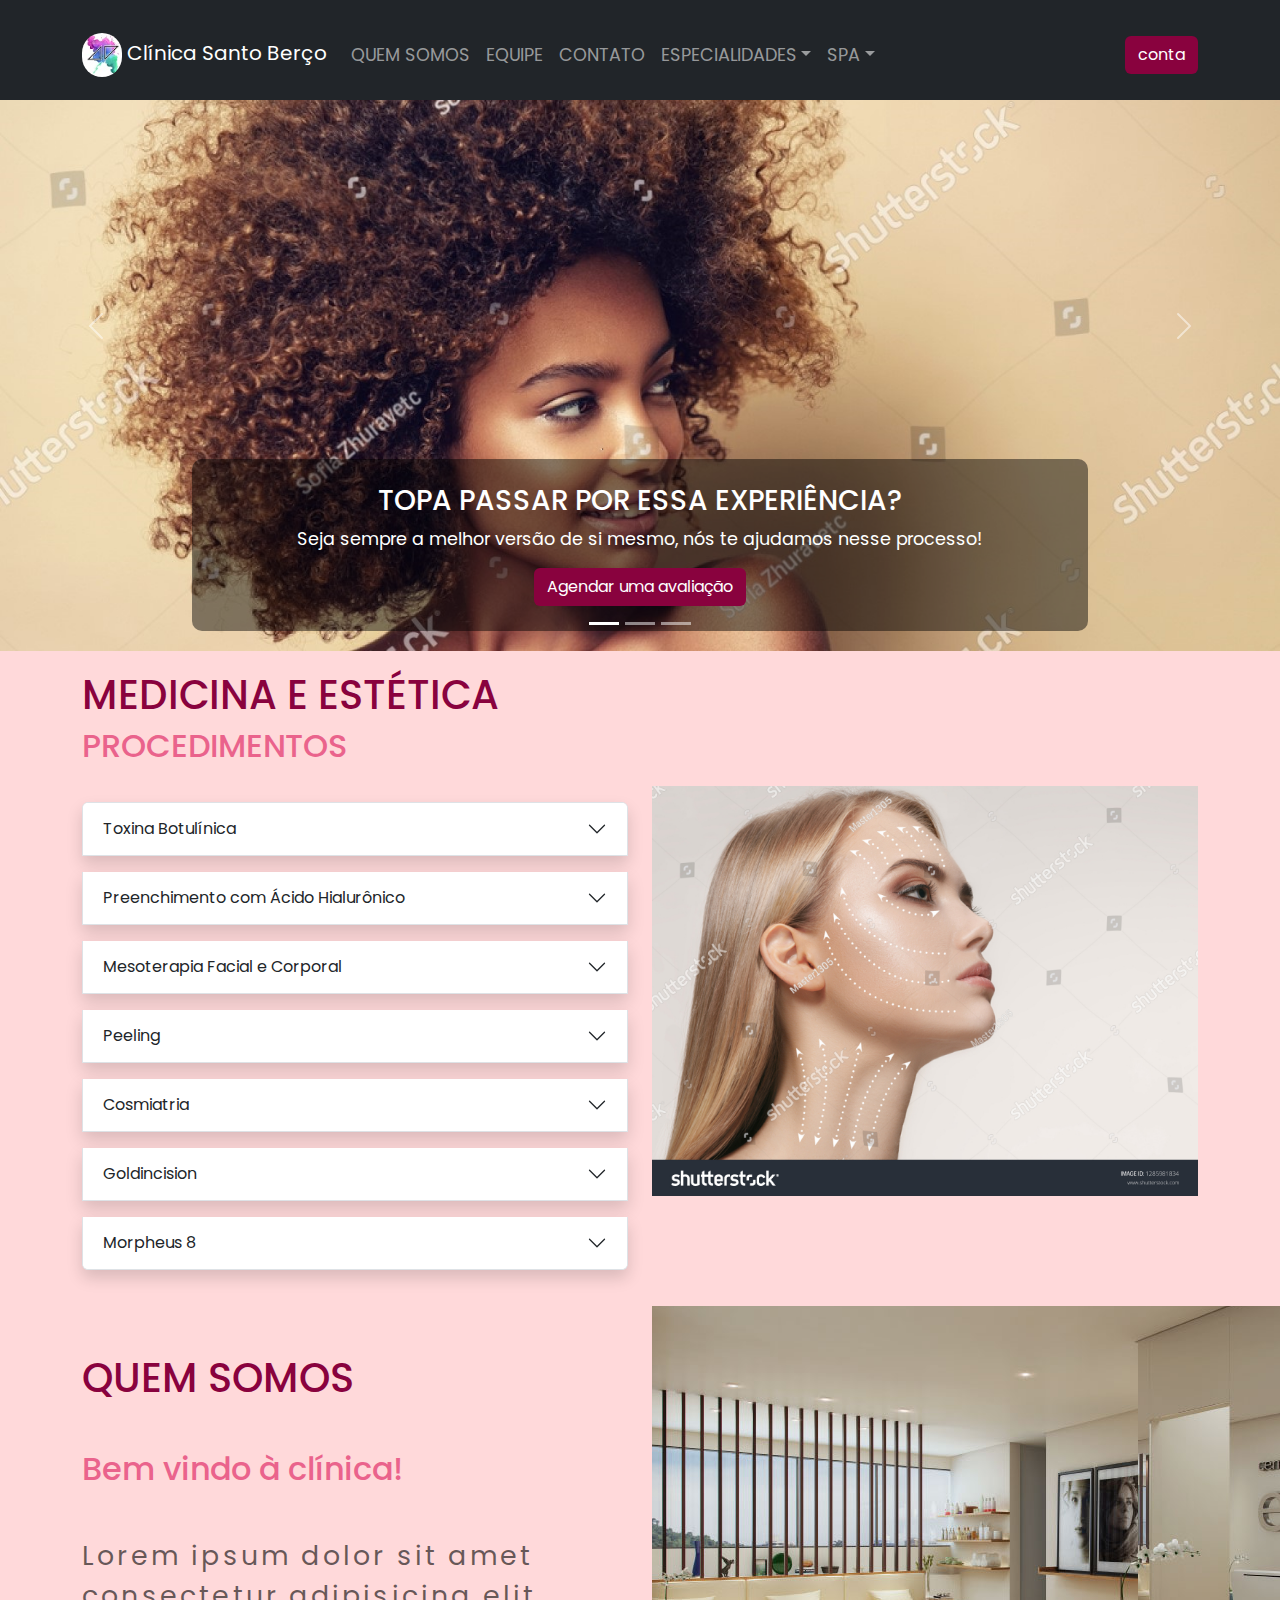
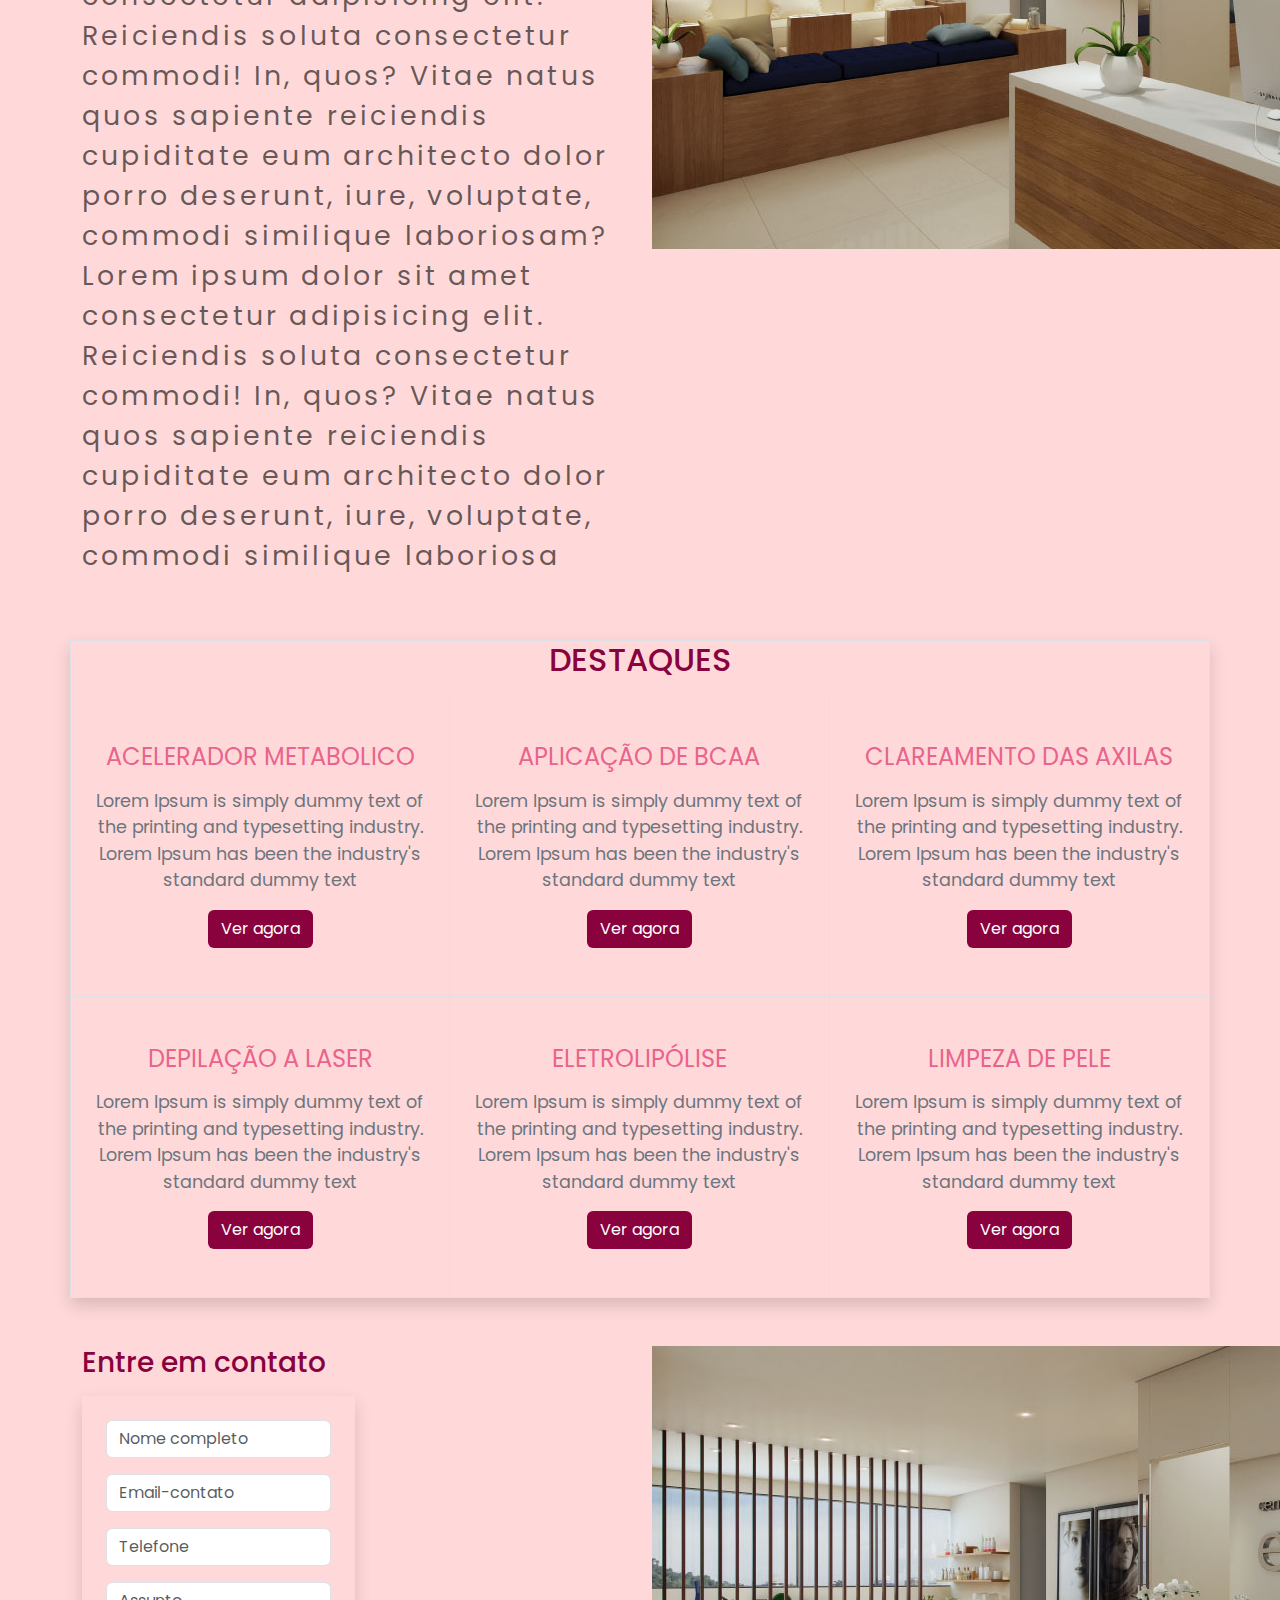
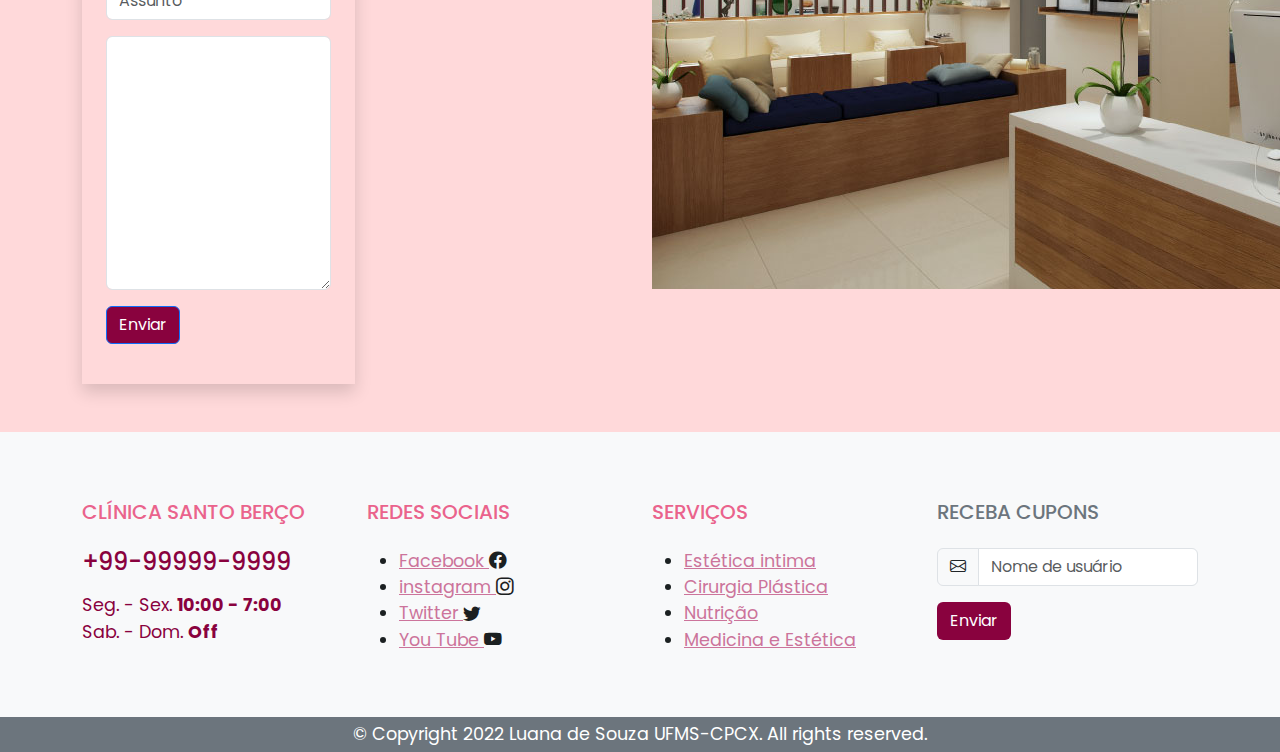
<file: clinica-estetica/medicina-estetica.html>
<!DOCTYPE html>
<html lang="pt-br">
<head>
    <meta charset="UTF-8">
    <meta name="viewport" content="width=, initial-scale=1.0">
    <link href="https://cdn.jsdelivr.net/npm/bootstrap@5.1.3/dist/css/bootstrap.min.css" rel="stylesheet">
    <link rel="stylesheet" href="../css/estilos.css" type="text/css">
    <link rel="preconnect" href="https://fonts.googleapis.com">
<link rel="preconnect" href="https://fonts.gstatic.com" crossorigin>
<link href="https://fonts.googleapis.com/css2?family=Charis+SIL:wght@400;700&family=Poppins&display=swap" rel="stylesheet">
<link rel="stylesheet" href="https://cdn.jsdelivr.net/n
pm/bootstrap-icons@1/font/bootst
rap-icons.css"> 
<script src="https://cdn.jsdelivr.net/npm/bootstrap@5.1.3/dist/js/bootstrap.bundle.min.js"></script>
    <title>Clínica de estética e beleza</title>
</head>
<body class="main-body">
  <!-- nav-bar -->
  <nav class="navbar navbar-expand-md bg-dark navbar-dark fixed-top">
    <div class="container">
      <button class="navbar-toggler" type="button" data-bs-toggle="collapse" data-bs-target="#collapsibleNavbar">
        <span class="navbar-toggler-icon"></span>
      </button>
      <a class="navbar-brand" href="index.html"><img src="..\imagem\logo.jpeg" alt="Logo" style="width:40px;"
          class="rounded-pill"> Clínica Santo Berço</a>
      <div class="collapse navbar-collapse" id="collapsibleNavbar">
        <ul class="navbar-nav">
          <li class="nav-item">
            <a class="nav-link text-uppercase" href="#sobre">Quem somos</a>
          </li>
          <li class="nav-item">
            <a class="nav-link text-uppercase" href="equipe.html">Equipe</a>
          </li>
          <li class="nav-item">
            <a class="nav-link text-uppercase" href="#contato">Contato</a>
          </li>
          <li class="nav-item dropdown text-uppercase">
            <a class="nav-link dropdown-toggle" href="#" role="button" data-bs-toggle="dropdown">Especialidades</a>
            <ul class="dropdown-menu bg-dark navbar-dark">
              <li><a class="dropdown-item text-secondary" href="estetica-intima.html">Estética Íntima</a></li>
              <li><a class="dropdown-item text-secondary" href="cirurgia-plastica.html">Cirurgia Plástica</a></li>
              <li><a class="dropdown-item text-secondary" href="nutricao.html">Nutrição</a></li>
              <li><a class="dropdown-item text-secondary" href="medicina-estetica.html">Medicina e Estética</a></li>
            </ul>
          </li>

          <li class="nav-item dropdown text-uppercase">
            <a class="nav-link dropdown-toggle " href="#" role="button" data-bs-toggle="dropdown">spa</a>
            <ul class="dropdown-menu bg-dark navbar-dark">
              <li><a class="dropdown-item text-secondary" href="massagens.html">massagens</a></li>
              <li><a class="dropdown-item text-secondary" href="day-spa.html">day spa</a></li>
              <li><a class="dropdown-item text-secondary" href="ofuro.html">ofurô</a></li>
            </ul>
          </li>
        </ul>
      </div>
      <div>
        <a href="#" class="btn texto-h2" data-bs-toggle="modal" data-bs-target="#ModalForm">conta</a>
      </div>
    </div>
  </nav>

<!-- Banner Section -->
<section id="banner">
  <div id="carouselExampleCaptions" class="carousel slide" data-bs-ride="carousel">
    <div class="carousel-indicators">
      <button type="button" data-bs-target="#carouselExampleCaptions" data-bs-slide-to="0" class="active"
        aria-current="true" aria-label="Slide 1"></button>
      <button type="button" data-bs-target="#carouselExampleCaptions" data-bs-slide-to="1"
        aria-label="Slide 2"></button>
      <button type="button" data-bs-target="#carouselExampleCaptions" data-bs-slide-to="2"
        aria-label="Slide 3"></button>
    </div>
    <div class="carousel-inner">
      <div class="carousel-item active imagen-carrosel">
        <img src="../imagem/carousel-1.jpg" class="d-block w-100" alt="...">
        <div class="carousel-caption d-none d-md-block ">
          <h3 class=" text-uppercase">Topa passar por essa experiência?</h3>
          <p>Seja sempre a melhor versão de si mesmo, nós te ajudamos nesse processo!</p>
          <a href="#contato" class="btn">Agendar uma avaliação</a>
        </div>
      </div>
      <div class="carousel-item">
        <img src="../imagem/carousel-2.jpg" class="d-block w-100" alt="...">
        <div class="carousel-caption d-none d-md-block">
          <h3 class=" text-uppercase">Confira nossos destaques</h3>
          <p>Confira nossas promoções com as melhores ofertas, temos pacotes com até 10 sesões para você aproveitar,
            parcelamos em até 10X</p>
          <p>Lorem ipsum dolor sit amet consectetur adipisicing elit. Blanditiis accusamus officia repudiandae
            exercitationem eaque perferendis nemo et hic aspernatur non. Sequi molestias beatae eum ducimus, dolorem
            deserunt! Animi, ad ab?</p>
          <a href="#destaques" class="btn texto-h2">Ver agora</a>
        </div>
      </div>
      <div class="carousel-item">
        <img src="../imagem/carousel-3.jpg" class="d-block w-100" alt="...">
        <div class="carousel-caption d-none d-md-block ">
          <h3 class=" text-uppercase">tire um dia para curtir com as amigas</h3>
          <p>Confira a sesão de SPA e confira os pacotes diários, chame as amigas relaxem juntas #girlpower</p>
          <a href="day-spa.html" class="btn texto-h2">Ver agora</a>
        </div>
      </div>
    </div>
    <a class="carousel-control-prev" href="#carouselExampleCaptions" role="button" data-bs-slide="prev">
      <span class="carousel-control-prev-icon" aria-hidden="true"></span>
      <span class="visually-hidden">Previous</span>
    </a>
    <a class="carousel-control-next" href="#carouselExampleCaptions" role="button" data-bs-slide="next">
      <span class="carousel-control-next-icon" aria-hidden="true"></span>
      <span class="visually-hidden">Next</span>
    </a>
  </div>
</section>
<!-- End Banner Section -->


    <div class="modal fade" id="ModalForm" tabindex="-1" aria-hidden="true">
    <div class="modal-dialog modal-dialog-centered">
      <div class="modal-content">
        <!-- Login Form -->
        <form action="">
          <div class="modal-header">
            <h5 class="modal-title"> Fazer login </h5>
            <button type="button" class="btn-close" data-bs-dismiss="modal" aria-label="Close"></button>
          </div>
          <div class="modal-body">
            <div class="mb-3">
              <label for="Username">Nome de usuário<span class="text-danger">*</span></label>
              <input type="text" name="username" class="form-control" id="Username">
            </div>

            <div class="mb-3">
              <label for="Password">Senha<span class="text-danger">*</span></label>
              <input type="password" name="password" class="form-control" id="Password">
            </div>
            <div class="mb-3">
              <input class="form-check-input" type="checkbox" value="" id="remember" required>
              <label class="form-check-label" for="remember">Lembrar identificação de usuário</label>
              <a href="#" class="float-end texto-link">Esqueceu a senha?</a>
            </div>
          </div>
          <div class="modal-footer pt-4">
            <button type="button" class="btn  mx-auto w-100 ">Login</button>
          </div>
          <p class="text-center texto-link">não tem conta? <a href="#" class="text-center texto-link">Criar conta</a></p>
        </form>
      </div>
    </div>
  </div>
<!-- procedimentos -->
<div class= " container text-uppercase">
    <h1 class="texto-h1 text-uppercase">medicina e estética</h1>
    <h2 class="texto-h2">Procedimentos</h2>
</div>
 
<div class="container justify-content-start">
    <div class="row">
      <div class="col-12 col-sm-12 col-md-6">
      <div class="accordion" id="faqlist">
        <div class="accordion-item my-3 shadow">
            <h2 class="accordion-header">
                <button class="accordion-button collapsed" type="button" data-bs-toggle="collapse" data-bs-target="#content-accordion-1">Toxina Botulínica</button>
            </h2>
            <div id="content-accordion-1" class="accordion-collapse collapse" data-bs-parent="#faqlist">
                <div class="accordion-body">
                    A toxina botulínica, muito conhecida pelo nome comercial “Botox”, é uma substância derivada de uma bactéria chamada Clostridium botulinum, que age bloqueando os sinais nervosos musculares, relaxando a musculatura e diminuindo temporariamente a contração muscular, a fim de prevenir a formação de vincos na pele.
                </div>
            </div>
        </div>
    
        <div class="accordion-item my-3 shadow">
            <h2 class="accordion-header">
                <button class="accordion-button collapsed" type="button" data-bs-toggle="collapse" data-bs-target="#content-accordion-2">Preenchimento com Ácido Hialurônico</button>
            </h2>
            <div id="content-accordion-2" class="accordion-collapse collapse" data-bs-parent="#faqlist">
                <div class="accordion-body">
                    Esse procedimento consiste na aplicação de uma substância biocompatível e reabsorvível com poder de volumização na pele, sendo possível sustentar e definir o contorno facial, suavizar rugas profundas, harmonizar o rosto, volumizar áreas deprimidas, devolver a sustentação e volume perdidos no processo de envelhecimento. Através de uma agulha fina ou de microcânulas, a aplicação é feita nas regiões previamente definidas na consulta médica. A depender do local aplicado, a anestesia poderá ser tópica (através de pomada), infiltrativa (por agulha fina) ou por bloqueio anestésico do nervo, mas muitas vezes não há necessidade de anestésicos. O tempo de duração do procedimento varia de acordo com o local tratado e com as características de cada paciente.
                </div>
            </div>
        </div>
    
        <div class="accordion-item my-3 shadow">
            <h2 class="accordion-header">
                <button class="accordion-button collapsed" type="button" data-bs-toggle="collapse" data-bs-target="#content-accordion-3">Mesoterapia Facial e Corporal</button>
            </h2>
            <div id="content-accordion-3" class="accordion-collapse collapse" data-bs-parent="#faqlist">
                <div class="accordion-body">Procedimento injetável, realizado em consultório, em que o médico aplica medicamentos específicos nas áreas a serem tratadas por meio de uma seringa com agulha fina.</div>
            </div>
        </div>
    
        <div class="accordion-item my-3 shadow">
            <h2 class="accordion-header">
                <button class="accordion-button collapsed" type="button" data-bs-toggle="collapse" data-bs-target="#content-accordion-4">Peeling</button>
            </h2>
            <div id="content-accordion-4" class="accordion-collapse collapse" data-bs-parent="#faqlist">
                <div class="accordion-body">A palavra peeling significa descamar, ou seja, são tratamentos que promovem a descamação e renovação da pele. Esse procedimento é realizado em consultório e possui diversas indicações, como manchas (melasma, sardas, melanoses solares), cicatrizes de acne, rejuvenescimento e acne ativa. Os peelings são excelentes ferramentas que em mãos experientes ajudam a melhorar, suavizar e atenuar diversos problemas da pele.</div>
            </div>
        </div>

        <div class="accordion-item my-3 shadow">
            <h2 class="accordion-header">
                <button class="accordion-button collapsed" type="button" data-bs-toggle="collapse" data-bs-target="#content-accordion-5">Cosmiatria</button>
            </h2>
            <div id="content-accordion-5" class="accordion-collapse collapse" data-bs-parent="#faqlist">
                <div class="accordion-body">Cosmiatria é a área da dermatologia dedicada ao tratamento e prevenção de alterações estéticas da pele. Com um acompanhamento médico longilíneo e duradouro é possível tratar a beleza de maneira embasada e responsável. Além do correto diagnóstico do tipo de pele e das alterações cutâneas, na consulta médica podemos prescrever produtos específicos para cada caso, além de orientações de cuidados diários com a pele, para prevenir rugas, tratar patologias específicas e frear o processo de envelhecimento.</div>
            </div>
        </div>

        <div class="accordion-item my-3 shadow">
            <h2 class="accordion-header">
                <button class="accordion-button collapsed" type="button" data-bs-toggle="collapse" data-bs-target="#content-accordion-6">Goldincision</button>
            </h2>
            <div id="content-accordion-6" class="accordion-collapse collapse" data-bs-parent="#faqlist">
                <div class="accordion-body">Goldincision é um tratamento minimamente invasivo para celulites que combina numa mesma sessão o bioestimulação de colágeno com PMMA 10% e a subcisão (rompimento dos septos fibrosos), para correção das depressões na pele e estímulo de colágeno.</div>
            </div>
        </div>

        <div class="accordion-item my-3 shadow">
            <h2 class="accordion-header">
                <button class="accordion-button collapsed" type="button" data-bs-toggle="collapse" data-bs-target="#content-accordion-7">Morpheus 8</button>
            </h2>
            <div id="content-accordion-7" class="accordion-collapse collapse" data-bs-parent="#faqlist">
                <div class="accordion-body">Este procedimento pode ser uma solução muito boa para corrigir rugas finas, linhas de expressão e reduzir a flacidez da pele do rosto. Além disso, ele pode ser combinado com os procedimentos citados acima.</div>
            </div>
        </div>
    </div>
    </div>
    <div class="col-12 col-sm-12 col-md-6">
      <div>
        <img src="../imagem/stock-photo-close-up-portrait-of-young-beautiful-and-healthy-woman-with-arrows-on-her-face-the-spa-surgery-1285981834.jpg"class="img-fluid cen" alt="">
      </div>
    </div>
    </div>
  </div>
<!-- sobre -->
  <div id="sobre" class="container justify-content-start">
    <div class="row">
      <div class="col-12 col-sm-12 col-md-6">
      <div class= "text-uppercase">
        <h1 class="mt-5 mb-5 texto-h1">quem somos</h1>
      </div>
      <h2 class="mb-5 text texto-h2">Bem vindo à clínica!</h2>
      <p class="p-sobre">Lorem ipsum dolor sit amet consectetur adipisicing elit. Reiciendis soluta consectetur commodi! In, quos? Vitae natus quos sapiente reiciendis cupiditate eum architecto dolor porro deserunt, iure, voluptate, commodi similique laboriosam? Lorem ipsum dolor sit amet consectetur adipisicing elit. Reiciendis soluta consectetur commodi! In, quos? Vitae natus quos sapiente reiciendis cupiditate eum architecto dolor porro deserunt, iure, voluptate, commodi similique laboriosa
      </p>
    </div>
    <div class="col-12 col-sm-12 col-md-6">
      <div class="image-class">
        <img src="../imagem/Clinica-Estetica.png"  alt="">
      </div>
    </div>
    </div>
  </div>
<!-- destaques -->
  <div id="destaques" class="container shadow mt-5 border texto-h2">
    <div class="row">
        <div class="col-12">
            <h2 class="mb-3 text-uppercase text-center texto-h1">destaques</h2>
        </div>
        <div class="col-md-4 col-sm-6 text-center border-end border-bottom py-5 px-3 ">
            <h4 class="mb-3 fw-normal text-uppercase ">acelerador metabolico</h4>
            <p class="text-secondary">Lorem Ipsum is simply dummy text of the printing and typesetting industry. Lorem Ipsum has been the industry's standard dummy text</p>
            <a href="#" class="btn texto-h2">Ver agora</a>
        </div>
        <div class="col-md-4 col-sm-6 text-center border-end border-bottom py-5 px-3">
            <h4 class="mb-3 fw-normal text-uppercase">aplicação de bcaa</h4>
            <p class="text-secondary">Lorem Ipsum is simply dummy text of the printing and typesetting industry. Lorem Ipsum has been the industry's standard dummy text</p>
            <a href="#" class="btn texto-h2">Ver agora</a>
        </div>
        <div class="col-md-4 col-sm-6 text-center border-bottom py-5 px-3">
            <h4 class="mb-3 fw-normal text-uppercase">clareamento das axilas</h4>
            <p class="text-secondary">Lorem Ipsum is simply dummy text of the printing and typesetting industry. Lorem Ipsum has been the industry's standard dummy text</p>
            <a href="#" class="btn texto-h2">Ver agora</a>
        </div>
        <div class="col-md-4 col-sm-6 text-center border-end py-5 px-3">
            <h4 class="mb-3 fw-normal text-uppercase">depilação a laser</h4>
            <p class="text-secondary">Lorem Ipsum is simply dummy text of the printing and typesetting industry. Lorem Ipsum has been the industry's standard dummy text</p>
            <a href="#" class="btn texto-h2">Ver agora</a>
        </div>
        <div class="col-md-4 col-sm-6 text-center border-end py-5 px-3">
            <h4 class="mb-3 fw-normal text-uppercase">eletrolipólise</h4>
            <p class="text-secondary">Lorem Ipsum is simply dummy text of the printing and typesetting industry. Lorem Ipsum has been the industry's standard dummy text</p>
            <a href="#" class="btn texto-h2">Ver agora</a>
        </div>
        <div class="col-md-4 col-sm-6 text-center py-5 px-3">
            <h4 class="mb-3 fw-normal text-uppercase">limpeza de pele</h4>
            <p class="text-secondary">Lorem Ipsum is simply dummy text of the printing and typesetting industry. Lorem Ipsum has been the industry's standard dummy text</p>
            <a href="#" class="btn texto-h2">Ver agora</a>
        </div>
    </div>
  </div>
<!-- contato -->
    <div id="contato" class="container justify-content-start mt-5">
      <div class="row">
        <div class="col-12 col-sm-12 col-md-6">
                <div class="col-md-6">
                    <div class="mb-3 texto-h1">
                        <h3>Entre em contato</h3>
                    </div>
                    <form accept="" class="shadow p-4">
                          
                        <div class="mb-3">
                            <input type="text"
                            class="form-control"
                             id="nome" name="nome" placeholder="Nome completo">
                        </div>

                        <div class="mb-3">
                            <input type="email" class="form-control" name="username" id="username" placeholder="Email-contato">
                        </div>
        
                        <div class="mb-3">
                            <input type="tel"
                            class="form-control" 
                            name="phone" id="phone"
                            placeholder="Telefone" pattern="[0-9]{2}-[0-9]{5}-[0-9]{4}" required>
                        </div>
                        <div class="mb-3">
                            <input type="text"
                            class="form-control"
                             id="nome" name="nome" placeholder="Assunto">
                        </div>

                        <div class="mb-3">
                            <textarea name="message" rows="10" cols="30" class="form-control"></textarea>
                        </div>
        
                        <div class="mb-3">
                            <button type="submit" class="btn btn-primary">Enviar</button>
                        </div> 
                    </form>
                </div>
            </div>
            <div class="col-12 col-sm-12 col-md-6">
              <div class="col-md-6">
                <div class="mb-3">
              <div class="image-class">
                <img src="../imagem/Clinica-Estetica.png" alt="">
              </div>
            </div>
            </div>
          </div>
        </div>
      </div>
 <!-- Footer -->
 <footer class="bg-light pt-5 mt-5">
  <div class="container">
      <div class="row">
          <div class="col-sm-6 col-md-3">
              <div class="widget-title">
                  <h3 class="mb-4 fs-5 text-uppercase texto-h2">Clínica Santo Berço</h3>
              </div>
              <h4 class="texto-h1">+99-99999-9999</h4>
              <p class="texto-h1 m-0 mt-3">Seg. - Sex. <b>10:00 - 7:00</b></p>
              <p class="texto-h1">Sab. - Dom. <b>Off</b></p>
          </div>
          <div class="col-sm-6 col-md-3">
              <div class="widget-title">
                <h3 class="mb-4 fs-5 texto-h2 text-uppercase">Redes Sociais</h3>
              </div>
              <ul>
                <li><a href="#" class="texto-link">Facebook </a><i class="bi bi-facebook"></i></li>
                <li><a href="#" class="texto-link">instagram </a><i class="bi bi-instagram"></i></li>
                <li><a href="#" class="texto-link">Twitter </a><i class="bi bi-twitter"></i></li>
                <li><a href="#" class="texto-link">You Tube </a><i class="bi bi-youtube"></i></li>
              </ul>
          </div>
          <div class="col-sm-6 col-md-3">
              <div class="widget-title">
                <h3 class="mb-4 fs-5 texto-h2 text-uppercase">Serviços</h3>
              </div>
              <ul>
                <li><a href="estetica-intima.html" class="texto-link">Estética intima</a></li>
                <li><a href="cirurgia-plastica.html" class="texto-link">Cirurgia Plástica</a></li>
                <li><a href="nutricao.html" class="texto-link">Nutrição</a></li>
                <li><a href="medicina-estetica.html" class="texto-link">Medicina e Estética</a></li>
              </ul>
          </div>
          <div class="col-sm-6 col-md-3">
              <div class="widget-title">
                  <h3 class="mb-4 fs-5 text-secondary text-uppercase">RECEBA CUPONS</h3>
              </div>
              <form class="row row-cols-lg-auto g-3 align-items-center">
                  <div class="col-12">
                      <label class="visually-hidden">Nome de usuário</label>
                      <div class="input-group">
                          <div class="input-group-text"><i class="bi bi-envelope"></i></div>
                          <input type="text" class="form-control" placeholder="Nome de usuário">
                      </div>
                  </div>
                  <div class="col-12">
                      <button type="submit" class="btn w-100">Enviar</button>
                  </div>
              </form>
          </div>
      </div>
  </div>
  <div class="col-12">
      <p class="text-center text-white py-1 mt-5 bg-secondary">© Copyright 2022 Luana de Souza UFMS-CPCX. All rights reserved.</p>
  </div>
</footer>
</body>
</html>
</file>
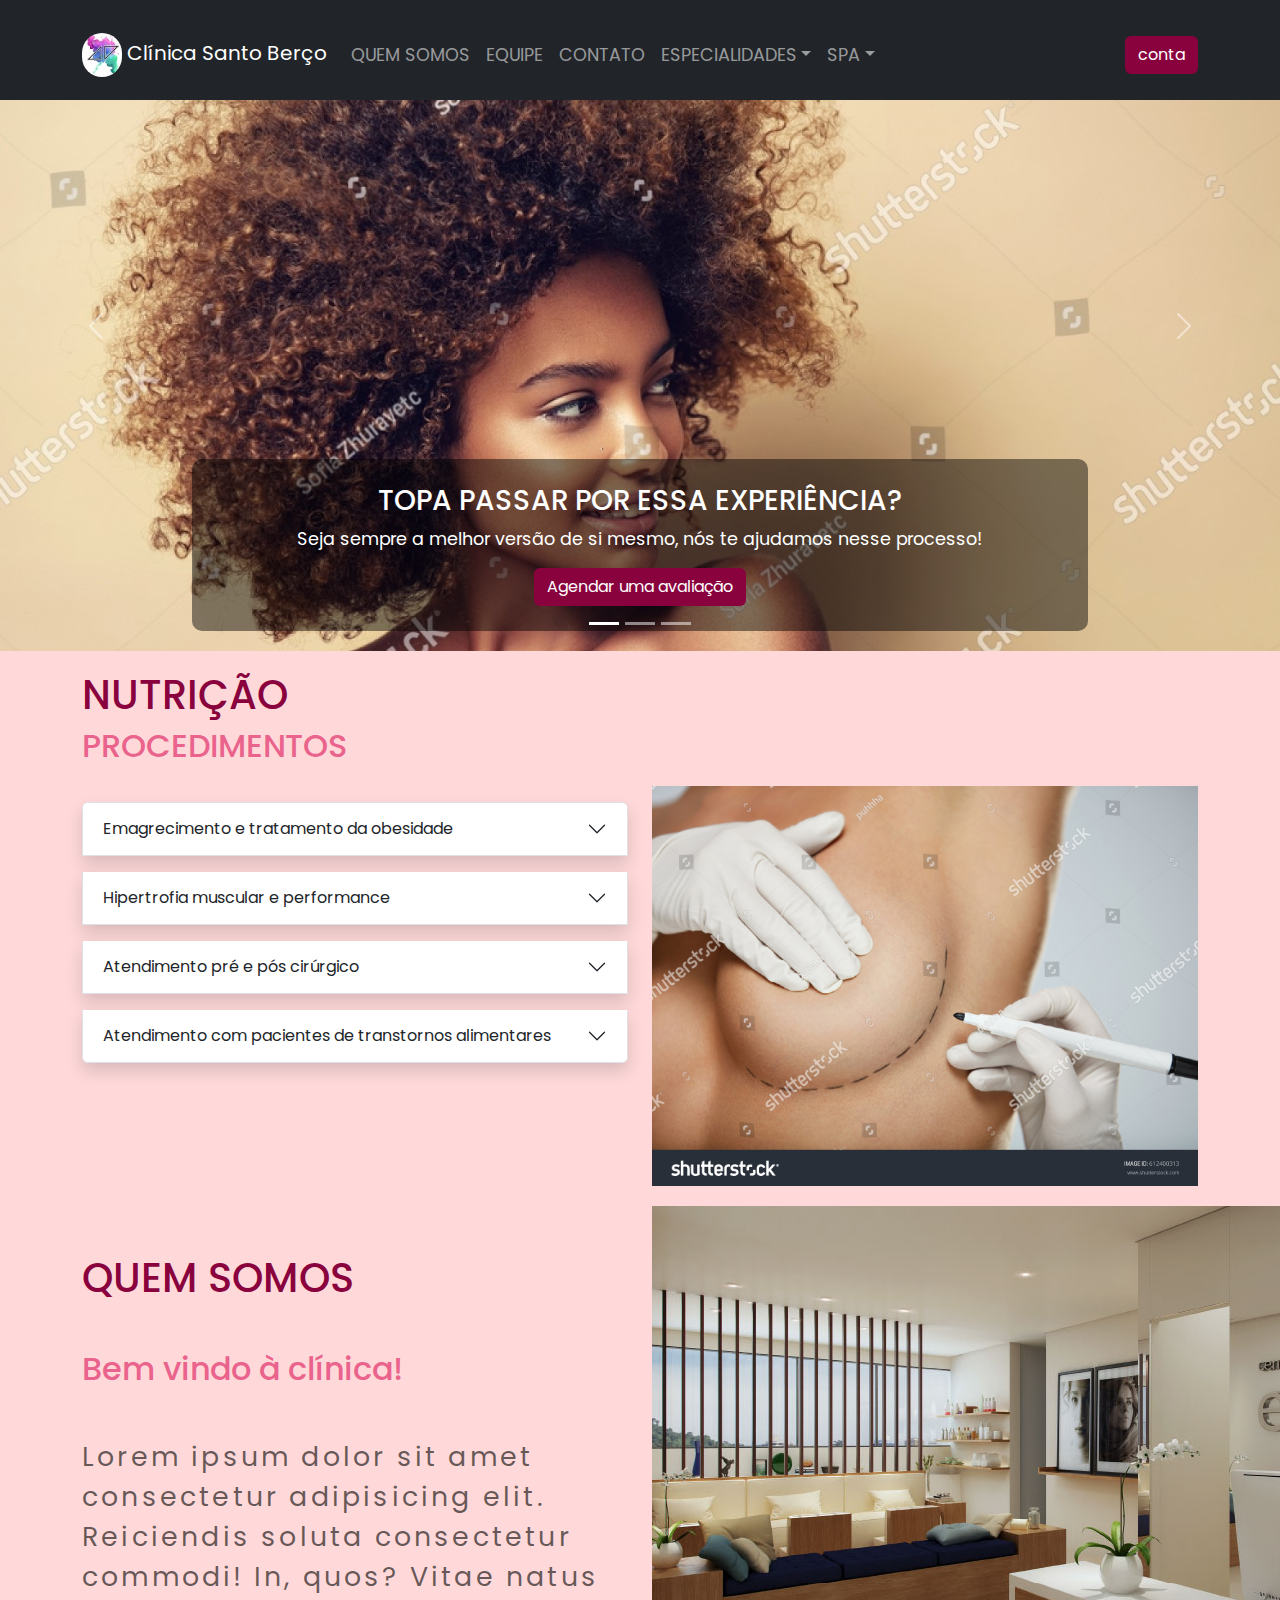
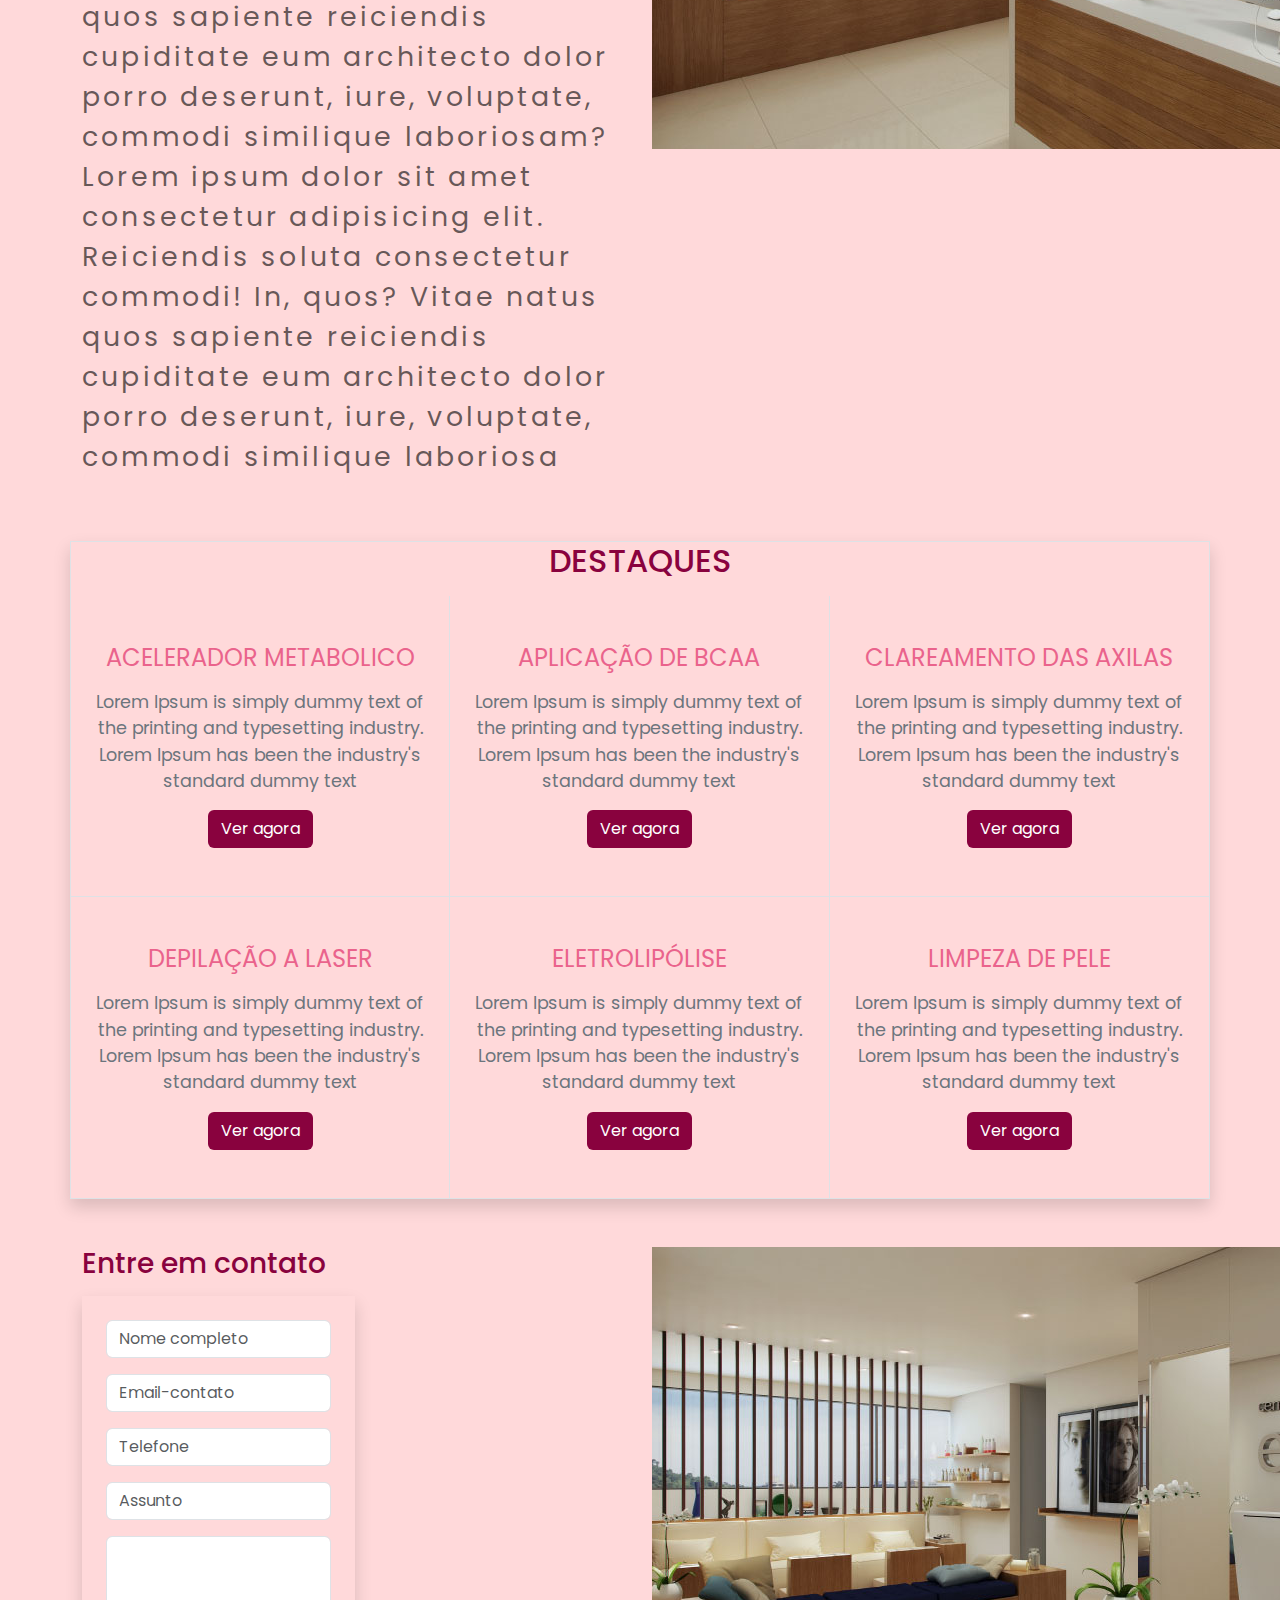
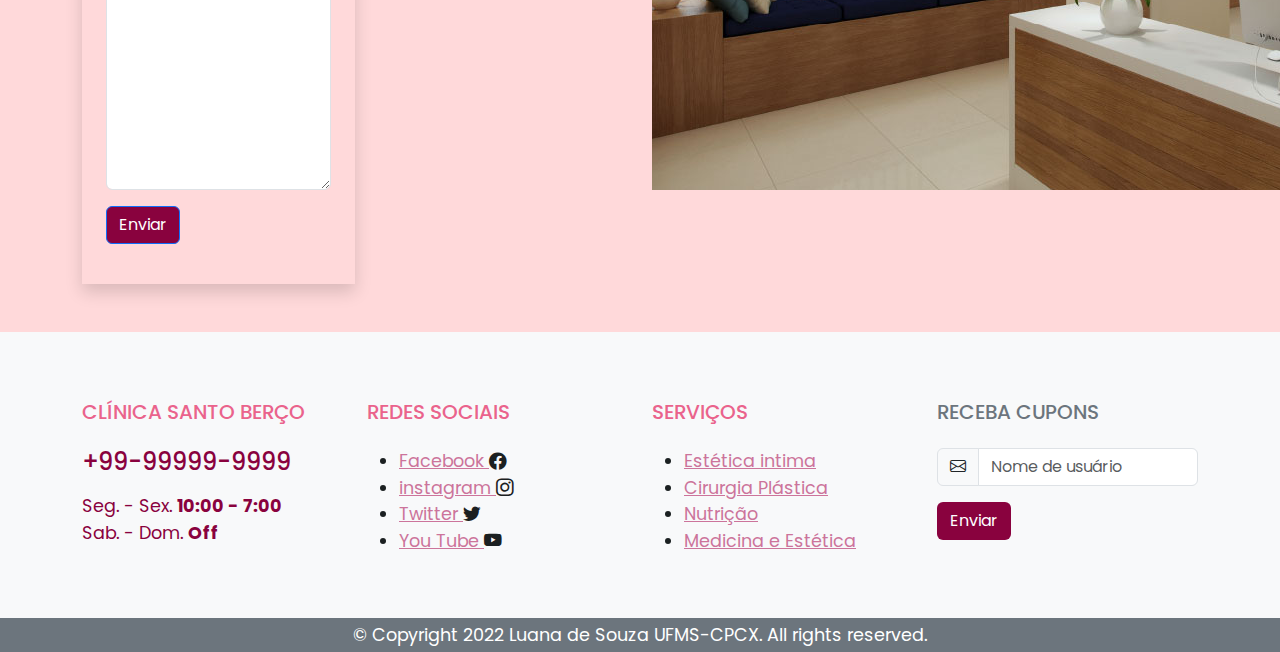
<file: clinica-estetica/nutricao.html>
<!DOCTYPE html>
<html lang="pt-br">
<head>
    <meta charset="UTF-8">
    <meta name="viewport" content="width=, initial-scale=1.0">
    <link href="https://cdn.jsdelivr.net/npm/bootstrap@5.1.3/dist/css/bootstrap.min.css" rel="stylesheet">
    <link rel="stylesheet" href="../css/estilos.css" type="text/css">
    <link rel="preconnect" href="https://fonts.googleapis.com">
<link rel="preconnect" href="https://fonts.gstatic.com" crossorigin>
<link href="https://fonts.googleapis.com/css2?family=Charis+SIL:wght@400;700&family=Poppins&display=swap" rel="stylesheet">
<link rel="stylesheet" href="https://cdn.jsdelivr.net/n
pm/bootstrap-icons@1/font/bootst
rap-icons.css">    
<script src="https://cdn.jsdelivr.net/npm/bootstrap@5.1.3/dist/js/bootstrap.bundle.min.js"></script>
    <title>Clínica de estética e beleza</title>
</head>
<body class="main-body">
  <!-- nav-bar -->
  <nav class="navbar navbar-expand-md bg-dark navbar-dark fixed-top">
    <div class="container">
      <button class="navbar-toggler" type="button" data-bs-toggle="collapse" data-bs-target="#collapsibleNavbar">
        <span class="navbar-toggler-icon"></span>
      </button>
      <a class="navbar-brand" href="index.html"><img src="..\imagem\logo.jpeg" alt="Logo" style="width:40px;"
          class="rounded-pill"> Clínica Santo Berço</a>
      <div class="collapse navbar-collapse" id="collapsibleNavbar">
        <ul class="navbar-nav">
          <li class="nav-item">
            <a class="nav-link text-uppercase" href="#sobre">Quem somos</a>
          </li>
          <li class="nav-item">
            <a class="nav-link text-uppercase" href="equipe.html">Equipe</a>
          </li>
          <li class="nav-item">
            <a class="nav-link text-uppercase" href="#contato">Contato</a>
          </li>
          <li class="nav-item dropdown text-uppercase">
            <a class="nav-link dropdown-toggle" href="#" role="button" data-bs-toggle="dropdown">Especialidades</a>
            <ul class="dropdown-menu bg-dark navbar-dark">
              <li><a class="dropdown-item text-secondary" href="estetica-intima.html">Estética Íntima</a></li>
              <li><a class="dropdown-item text-secondary" href="cirurgia-plastica.html">Cirurgia Plástica</a></li>
              <li><a class="dropdown-item text-secondary" href="nutricao.html">Nutrição</a></li>
              <li><a class="dropdown-item text-secondary" href="medicina-estetica.html">Medicina e Estética</a></li>
            </ul>
          </li>

          <li class="nav-item dropdown text-uppercase">
            <a class="nav-link dropdown-toggle " href="#" role="button" data-bs-toggle="dropdown">spa</a>
            <ul class="dropdown-menu bg-dark navbar-dark">
              <li><a class="dropdown-item text-secondary" href="massagens.html">massagens</a></li>
              <li><a class="dropdown-item text-secondary" href="day-spa.html">day spa</a></li>
              <li><a class="dropdown-item text-secondary" href="ofuro.html">ofurô</a></li>
            </ul>
          </li>
        </ul>
      </div>
      <div>
        <a href="#" class="btn texto-h2" data-bs-toggle="modal" data-bs-target="#ModalForm">conta</a>
      </div>
    </div>
  </nav>
<!-- Banner Section -->
<section id="banner">
  <div id="carouselExampleCaptions" class="carousel slide" data-bs-ride="carousel">
    <div class="carousel-indicators">
      <button type="button" data-bs-target="#carouselExampleCaptions" data-bs-slide-to="0" class="active"
        aria-current="true" aria-label="Slide 1"></button>
      <button type="button" data-bs-target="#carouselExampleCaptions" data-bs-slide-to="1"
        aria-label="Slide 2"></button>
      <button type="button" data-bs-target="#carouselExampleCaptions" data-bs-slide-to="2"
        aria-label="Slide 3"></button>
    </div>
    <div class="carousel-inner">
      <div class="carousel-item active imagen-carrosel">
        <img src="../imagem/carousel-1.jpg" class="d-block w-100" alt="...">
        <div class="carousel-caption d-none d-md-block ">
          <h3 class=" text-uppercase">Topa passar por essa experiência?</h3>
          <p>Seja sempre a melhor versão de si mesmo, nós te ajudamos nesse processo!</p>
          <a href="#contato" class="btn">Agendar uma avaliação</a>
        </div>
      </div>
      <div class="carousel-item">
        <img src="../imagem/carousel-2.jpg" class="d-block w-100" alt="...">
        <div class="carousel-caption d-none d-md-block">
          <h3 class=" text-uppercase">Confira nossos destaques</h3>
          <p>Confira nossas promoções com as melhores ofertas, temos pacotes com até 10 sesões para você aproveitar,
            parcelamos em até 10X</p>
          <p>Lorem ipsum dolor sit amet consectetur adipisicing elit. Blanditiis accusamus officia repudiandae
            exercitationem eaque perferendis nemo et hic aspernatur non. Sequi molestias beatae eum ducimus, dolorem
            deserunt! Animi, ad ab?</p>
          <a href="#destaques" class="btn texto-h2">Ver agora</a>
        </div>
      </div>
      <div class="carousel-item">
        <img src="../imagem/carousel-3.jpg" class="d-block w-100" alt="...">
        <div class="carousel-caption d-none d-md-block ">
          <h3 class=" text-uppercase">tire um dia para curtir com as amigas</h3>
          <p>Confira a sesão de SPA e confira os pacotes diários, chame as amigas relaxem juntas #girlpower</p>
          <a href="day-spa.html" class="btn texto-h2">Ver agora</a>
        </div>
      </div>
    </div>
    <a class="carousel-control-prev" href="#carouselExampleCaptions" role="button" data-bs-slide="prev">
      <span class="carousel-control-prev-icon" aria-hidden="true"></span>
      <span class="visually-hidden">Previous</span>
    </a>
    <a class="carousel-control-next" href="#carouselExampleCaptions" role="button" data-bs-slide="next">
      <span class="carousel-control-next-icon" aria-hidden="true"></span>
      <span class="visually-hidden">Next</span>
    </a>
  </div>
</section>
<!-- End Banner Section -->

  <div class="modal fade" id="ModalForm" tabindex="-1" aria-hidden="true">
    <div class="modal-dialog modal-dialog-centered">
      <div class="modal-content">
        <!-- Login Form -->
        <form action="">
          <div class="modal-header">
            <h5 class="modal-title"> Fazer login </h5>
            <button type="button" class="btn-close" data-bs-dismiss="modal" aria-label="Close"></button>
          </div>
          <div class="modal-body">
            <div class="mb-3">
              <label for="Username">Nome de usuário<span class="text-danger">*</span></label>
              <input type="text" name="username" class="form-control" id="Username">
            </div>

            <div class="mb-3">
              <label for="Password">Senha<span class="text-danger">*</span></label>
              <input type="password" name="password" class="form-control" id="Password">
            </div>
            <div class="mb-3">
              <input class="form-check-input" type="checkbox" value="" id="remember" required>
              <label class="form-check-label" for="remember">Lembrar identificação de usuário</label>
              <a href="#" class="float-end texto-link">Esqueceu a senha?</a>
            </div>
          </div>
          <div class="modal-footer pt-4">
            <button type="button" class="btn  mx-auto w-100 ">Login</button>
          </div>
          <p class="text-center texto-link">não tem conta? <a href="#" class="text-center texto-link">Criar conta</a></p>
        </form>
      </div>
    </div>
  </div>
<!-- procedimentos -->
<div class= " container text-uppercase">
    <h1 class="texto-h1 text-uppercase">nutrição</h1>
    <h2 class="texto-h2">Procedimentos</h2>
</div>
 
<div class="container justify-content-start">
    <div class="row">
      <div class="col-12 col-sm-12 col-md-6">
      <div class="accordion" id="faqlist">
        <div class="accordion-item my-3 shadow">
            <h2 class="accordion-header">
                <button class="accordion-button collapsed" type="button" data-bs-toggle="collapse" data-bs-target="#content-accordion-1">Emagrecimento e tratamento da obesidade</button>
            </h2>
            <div id="content-accordion-1" class="accordion-collapse collapse" data-bs-parent="#faqlist">
                <div class="accordion-body">
                    Tratamento em pessoas com excesso de peso e obesidade em grau I II e III. Com avaliação de hábitos alimentares, exames laboratoriais e prescrição de cardápio. No tratamento ha inicialmente a perca de peso e após o período onde o paciente perde peso, inicia-se o período para manutenção desse peso, para que não volte ao peso inicial do tratamento.
                </div>
            </div>
        </div>
    
        <div class="accordion-item my-3 shadow">
            <h2 class="accordion-header">
                <button class="accordion-button collapsed" type="button" data-bs-toggle="collapse" data-bs-target="#content-accordion-2">Hipertrofia muscular e performance</button>
            </h2>
            <div id="content-accordion-2" class="accordion-collapse collapse" data-bs-parent="#faqlist">
                <div class="accordion-body">
                    Atendimento a pacientes que desejam aumento de massa muscular e definição corporal com diminuição da gordura. Melhorando performance em treino e esporte. Acompanhamento especial com atletas de alta performance
                </div>
            </div>
        </div>
    
        <div class="accordion-item my-3 shadow">
            <h2 class="accordion-header">
                <button class="accordion-button collapsed" type="button" data-bs-toggle="collapse" data-bs-target="#content-accordion-3">Atendimento pré e pós cirúrgico</button>
            </h2>
            <div id="content-accordion-3" class="accordion-collapse collapse" data-bs-parent="#faqlist">
                <div class="accordion-body">Atendimento com pacientes que irão realizar procedimentos cirúrgicos, sejam eles estéticos ou não estéticos. Com orientações para melhor cicatrização, diminuição de inflamações, edemas e melhora do resultado final, visando uma recuperação mais rápida e com excelência.</div>
            </div>
        </div>
    
        <div class="accordion-item my-3 shadow">
            <h2 class="accordion-header">
                <button class="accordion-button collapsed" type="button" data-bs-toggle="collapse" data-bs-target="#content-accordion-4">Atendimento com pacientes de transtornos alimentares</button>
            </h2>
            <div id="content-accordion-4" class="accordion-collapse collapse" data-bs-parent="#faqlist">
                <div class="accordion-body">Tratamento nutricional para pacientes que requer cuidados devido a transtornos alimentares como anorexia, bulemia e compulsão alimentar. Melhorando a qualidade alimentar do paciente e visando que ele entenda sua alimentação com seu acompanhamento médico.</div>
            </div>
        </div>
    </div>
    </div>
    <div class="col-12 col-sm-12 col-md-6">
      <div>
        <img src="../imagem/stock-photo-plastic-surgery-closeup-of-naked-sexy-woman-body-with-black-surgical-marks-on-her-breast-closeup-612400313.jpg"class="img-fluid cen" alt="">
      </div>
    </div>
    </div>
  </div>
<!-- sobre -->
  <div id="sobre" class="container justify-content-start">
    <div class="row">
      <div class="col-12 col-sm-12 col-md-6">
      <div class= "text-uppercase">
        <h1 class="mt-5 mb-5 texto-h1">quem somos</h1>
      </div>
      <h2 class="mb-5 text texto-h2">Bem vindo à clínica!</h2>
      <p class="p-sobre">Lorem ipsum dolor sit amet consectetur adipisicing elit. Reiciendis soluta consectetur commodi! In, quos? Vitae natus quos sapiente reiciendis cupiditate eum architecto dolor porro deserunt, iure, voluptate, commodi similique laboriosam? Lorem ipsum dolor sit amet consectetur adipisicing elit. Reiciendis soluta consectetur commodi! In, quos? Vitae natus quos sapiente reiciendis cupiditate eum architecto dolor porro deserunt, iure, voluptate, commodi similique laboriosa
      </p>
    </div>
    <div class="col-12 col-sm-12 col-md-6">
      <div class="image-class">
        <img src="../imagem/Clinica-Estetica.png"  alt="">
      </div>
    </div>
    </div>
  </div>
<!-- destaques -->
  <div id="destaques" class="container shadow mt-5 border texto-h2">
    <div class="row">
        <div class="col-12">
            <h2 class="mb-3 text-uppercase text-center texto-h1">destaques</h2>
        </div>
        <div class="col-md-4 col-sm-6 text-center border-end border-bottom py-5 px-3 ">
            <h4 class="mb-3 fw-normal text-uppercase ">acelerador metabolico</h4>
            <p class="text-secondary">Lorem Ipsum is simply dummy text of the printing and typesetting industry. Lorem Ipsum has been the industry's standard dummy text</p>
            <a href="#" class="btn texto-h2">Ver agora</a>
        </div>
        <div class="col-md-4 col-sm-6 text-center border-end border-bottom py-5 px-3">
            <h4 class="mb-3 fw-normal text-uppercase">aplicação de bcaa</h4>
            <p class="text-secondary">Lorem Ipsum is simply dummy text of the printing and typesetting industry. Lorem Ipsum has been the industry's standard dummy text</p>
            <a href="#" class="btn texto-h2">Ver agora</a>
        </div>
        <div class="col-md-4 col-sm-6 text-center border-bottom py-5 px-3">
            <h4 class="mb-3 fw-normal text-uppercase">clareamento das axilas</h4>
            <p class="text-secondary">Lorem Ipsum is simply dummy text of the printing and typesetting industry. Lorem Ipsum has been the industry's standard dummy text</p>
            <a href="#" class="btn texto-h2">Ver agora</a>
        </div>
        <div class="col-md-4 col-sm-6 text-center border-end py-5 px-3">
            <h4 class="mb-3 fw-normal text-uppercase">depilação a laser</h4>
            <p class="text-secondary">Lorem Ipsum is simply dummy text of the printing and typesetting industry. Lorem Ipsum has been the industry's standard dummy text</p>
            <a href="#" class="btn texto-h2">Ver agora</a>
        </div>
        <div class="col-md-4 col-sm-6 text-center border-end py-5 px-3">
            <h4 class="mb-3 fw-normal text-uppercase">eletrolipólise</h4>
            <p class="text-secondary">Lorem Ipsum is simply dummy text of the printing and typesetting industry. Lorem Ipsum has been the industry's standard dummy text</p>
            <a href="#" class="btn texto-h2">Ver agora</a>
        </div>
        <div class="col-md-4 col-sm-6 text-center py-5 px-3">
            <h4 class="mb-3 fw-normal text-uppercase">limpeza de pele</h4>
            <p class="text-secondary">Lorem Ipsum is simply dummy text of the printing and typesetting industry. Lorem Ipsum has been the industry's standard dummy text</p>
            <a href="#" class="btn texto-h2">Ver agora</a>
        </div>
    </div>
  </div>
<!-- contato -->
    <div id="contato" class="container justify-content-start mt-5">
      <div class="row">
        <div class="col-12 col-sm-12 col-md-6">
                <div class="col-md-6">
                    <div class="mb-3 texto-h1">
                        <h3>Entre em contato</h3>
                    </div>
                    <form accept="" class="shadow p-4">
                          
                        <div class="mb-3">
                            <input type="text"
                            class="form-control"
                             id="nome" name="nome" placeholder="Nome completo">
                        </div>

                        <div class="mb-3">
                            <input type="email" class="form-control" name="username" id="username" placeholder="Email-contato">
                        </div>
        
                        <div class="mb-3">
                            <input type="tel"
                            class="form-control" 
                            name="phone" id="phone"
                            placeholder="Telefone" pattern="[0-9]{2}-[0-9]{5}-[0-9]{4}" required>
                        </div>
                        <div class="mb-3">
                            <input type="text"
                            class="form-control"
                             id="nome" name="nome" placeholder="Assunto">
                        </div>

                        <div class="mb-3">
                            <textarea name="message" rows="10" cols="30" class="form-control"></textarea>
                        </div>
        
                        <div class="mb-3">
                            <button type="submit" class="btn btn-primary">Enviar</button>
                        </div> 
                    </form>
                </div>
            </div>
            <div class="col-12 col-sm-12 col-md-6">
              <div class="col-md-6">
                <div class="mb-3">
              <div class="image-class">
                <img src="../imagem/Clinica-Estetica.png" alt="">
              </div>
            </div>
            </div>
          </div>
        </div>
      </div>
 <!-- Footer -->
  <footer class="bg-light pt-5 mt-5">
    <div class="container">
        <div class="row">
            <div class="col-sm-6 col-md-3">
                <div class="widget-title">
                    <h3 class="mb-4 fs-5 text-uppercase texto-h2">Clínica Santo Berço</h3>
                </div>
                <h4 class="texto-h1">+99-99999-9999</h4>
                <p class="texto-h1 m-0 mt-3">Seg. - Sex. <b>10:00 - 7:00</b></p>
                <p class="texto-h1">Sab. - Dom. <b>Off</b></p>
            </div>
            <div class="col-sm-6 col-md-3">
                <div class="widget-title">
                  <h3 class="mb-4 fs-5 texto-h2 text-uppercase">Redes Sociais</h3>
                </div>
                <ul>
                  <li><a href="#" class="texto-link">Facebook </a><i class="bi bi-facebook"></i></li>
                  <li><a href="#" class="texto-link">instagram </a><i class="bi bi-instagram"></i></li>
                  <li><a href="#" class="texto-link">Twitter </a><i class="bi bi-twitter"></i></li>
                  <li><a href="#" class="texto-link">You Tube </a><i class="bi bi-youtube"></i></li>
                </ul>
            </div>
            <div class="col-sm-6 col-md-3">
                <div class="widget-title">
                  <h3 class="mb-4 fs-5 texto-h2 text-uppercase">Serviços</h3>
                </div>
                <ul>
                  <li><a href="estetica-intima.html" class="texto-link">Estética intima</a></li>
                  <li><a href="cirurgia-plastica.html" class="texto-link">Cirurgia Plástica</a></li>
                  <li><a href="nutricao.html" class="texto-link">Nutrição</a></li>
                  <li><a href="medicina-estetica.html" class="texto-link">Medicina e Estética</a></li>
                </ul>
            </div>
            <div class="col-sm-6 col-md-3">
                <div class="widget-title">
                    <h3 class="mb-4 fs-5 text-secondary text-uppercase">RECEBA CUPONS</h3>
                </div>
                <form class="row row-cols-lg-auto g-3 align-items-center">
                    <div class="col-12">
                        <label class="visually-hidden">Nome de usuário</label>
                        <div class="input-group">
                            <div class="input-group-text"><i class="bi bi-envelope"></i></div>
                            <input type="text" class="form-control" placeholder="Nome de usuário">
                        </div>
                    </div>
                    <div class="col-12">
                        <button type="submit" class="btn w-100">Enviar</button>
                    </div>
                </form>
            </div>
        </div>
    </div>
    <div class="col-12">
        <p class="text-center text-white py-1 mt-5 bg-secondary">© Copyright 2022 Luana de Souza UFMS-CPCX. All rights reserved.</p>
    </div>
</footer>
</body>
</html>
</file>
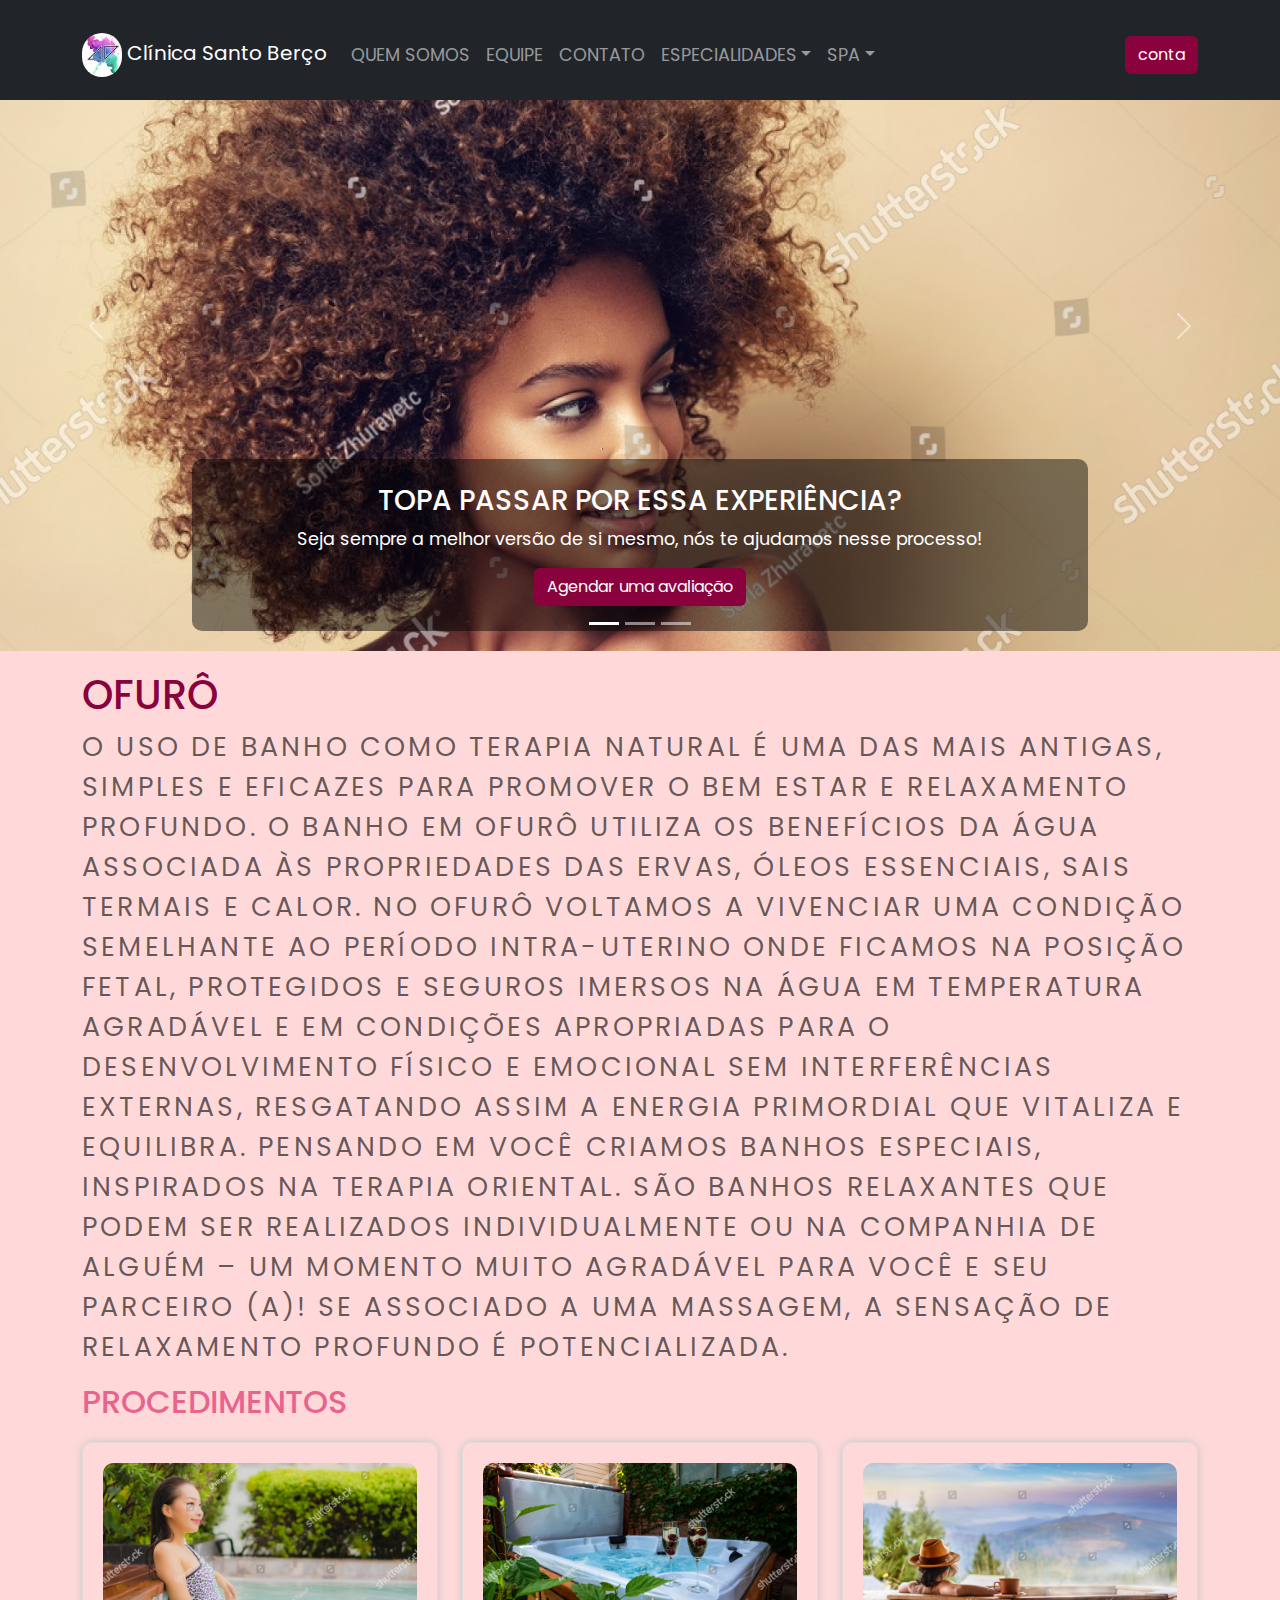
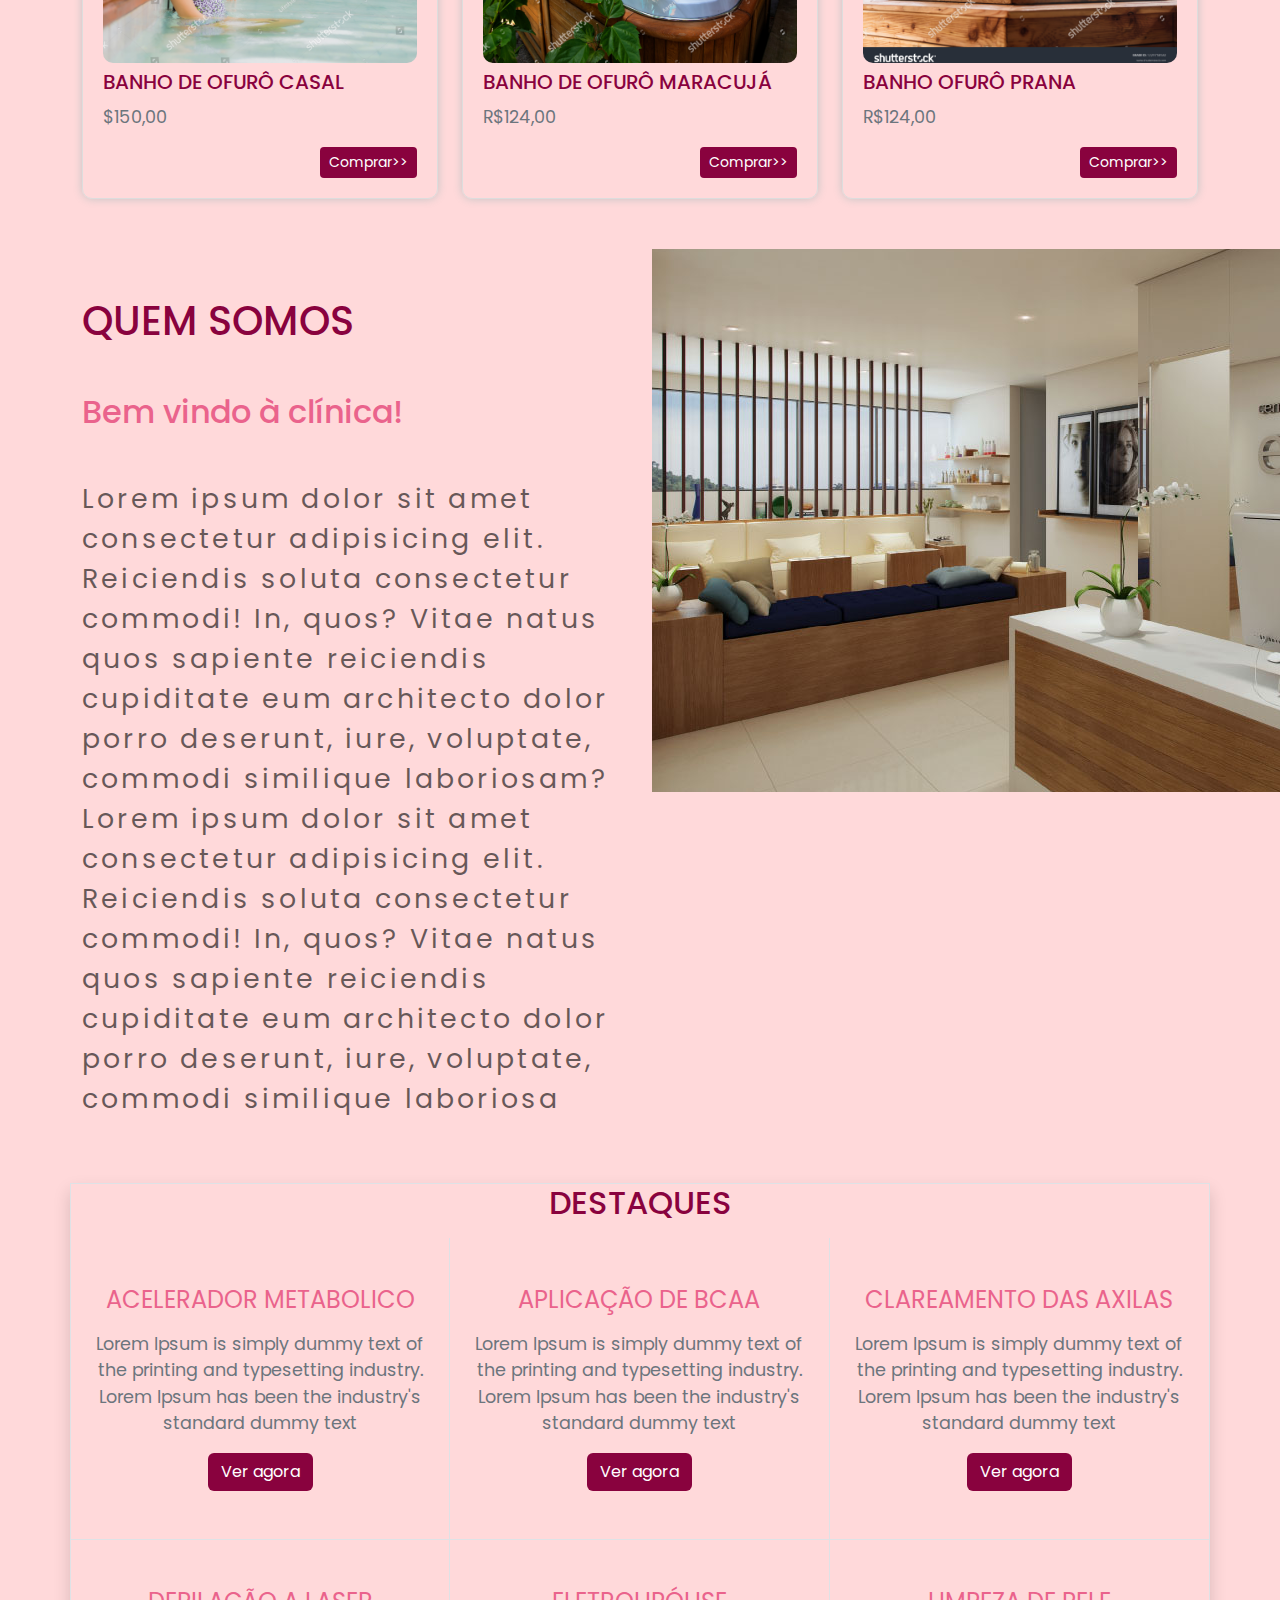
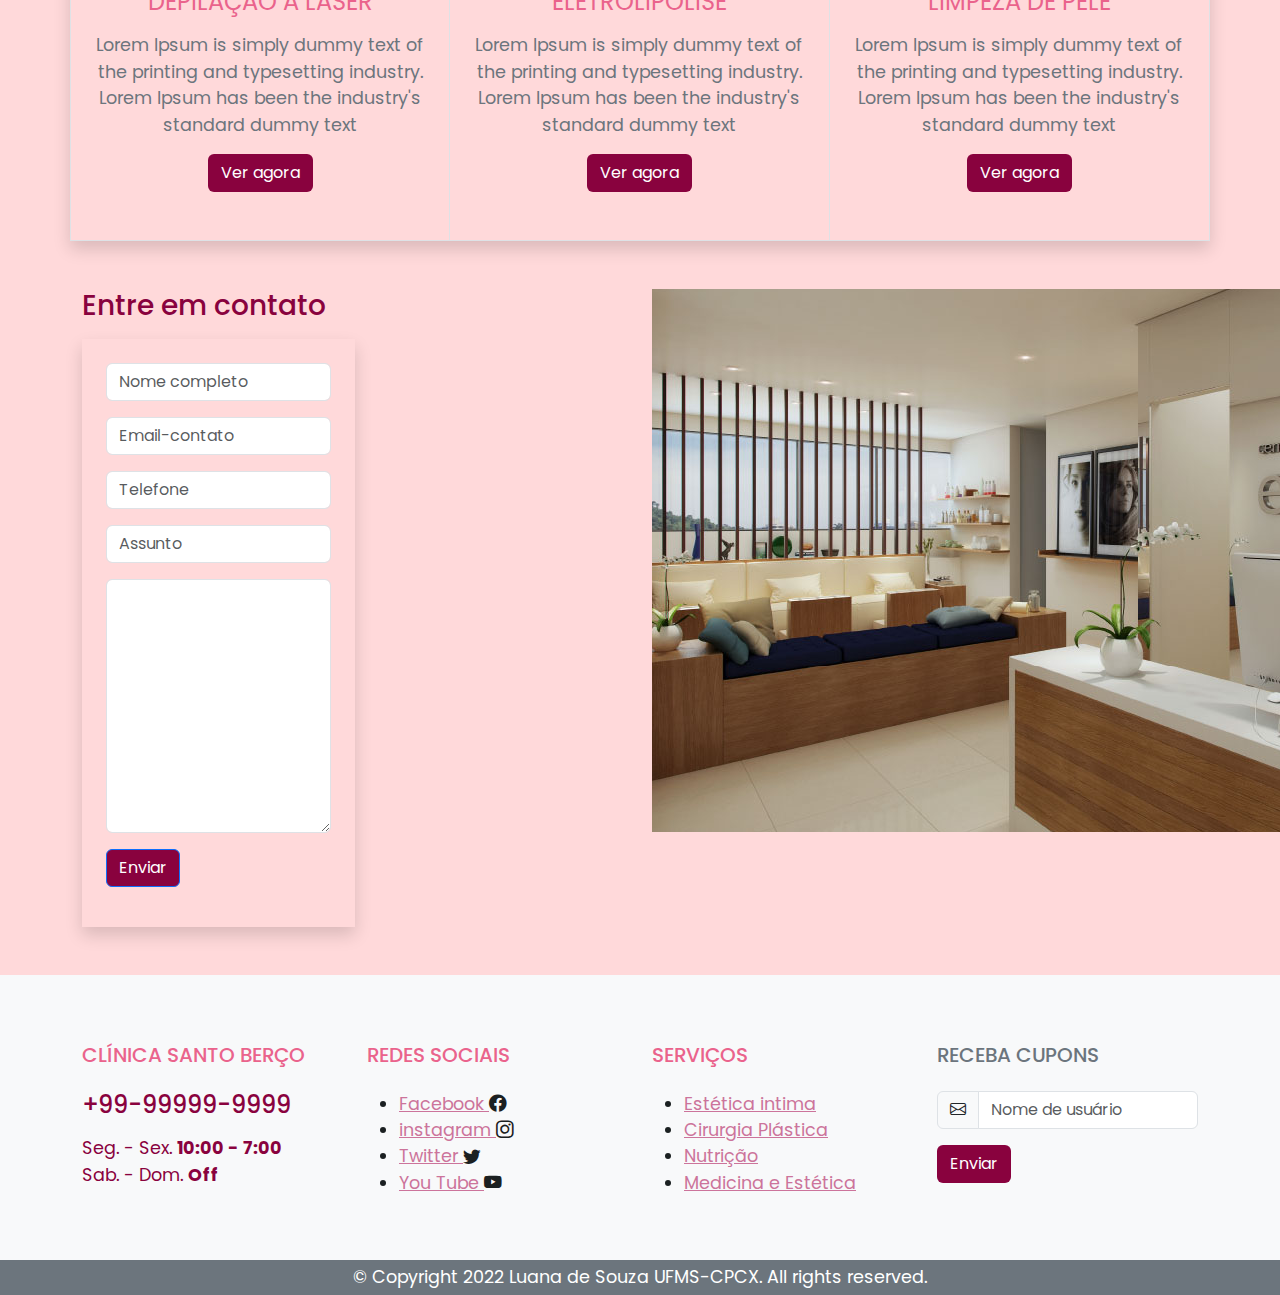
<file: clinica-estetica/ofuro.html>
<!DOCTYPE html>
<html lang="pt-br">
<head>
    <meta charset="UTF-8">
    <meta name="viewport" content="width=, initial-scale=1.0">
    <link href="https://cdn.jsdelivr.net/npm/bootstrap@5.1.3/dist/css/bootstrap.min.css" rel="stylesheet">
    <link rel="stylesheet" href="../css/estilos.css" type="text/css">
    <link rel="preconnect" href="https://fonts.googleapis.com">
<link rel="preconnect" href="https://fonts.gstatic.com" crossorigin>
<link href="https://fonts.googleapis.com/css2?family=Charis+SIL:wght@400;700&family=Poppins&display=swap" rel="stylesheet">
<link rel="stylesheet" href="https://cdn.jsdelivr.net/n
pm/bootstrap-icons@1/font/bootst
rap-icons.css">
<script src="https://cdn.jsdelivr.net/npm/bootstrap@5.1.3/dist/js/bootstrap.bundle.min.js"></script>
    <title>Clínica de estética e beleza</title>
</head>
<body class="main-body">
  <!-- nav-bar -->
  <nav class="navbar navbar-expand-md bg-dark navbar-dark fixed-top">
    <div class="container">
      <button class="navbar-toggler" type="button" data-bs-toggle="collapse" data-bs-target="#collapsibleNavbar">
        <span class="navbar-toggler-icon"></span>
      </button>
      <a class="navbar-brand" href="index.html"><img src="..\imagem\logo.jpeg" alt="Logo" style="width:40px;"
          class="rounded-pill"> Clínica Santo Berço</a>
      <div class="collapse navbar-collapse" id="collapsibleNavbar">
        <ul class="navbar-nav">
          <li class="nav-item">
            <a class="nav-link text-uppercase" href="#sobre">Quem somos</a>
          </li>
          <li class="nav-item">
            <a class="nav-link text-uppercase" href="equipe.html">Equipe</a>
          </li>
          <li class="nav-item">
            <a class="nav-link text-uppercase" href="#contato">Contato</a>
          </li>
          <li class="nav-item dropdown text-uppercase">
            <a class="nav-link dropdown-toggle" href="#" role="button" data-bs-toggle="dropdown">Especialidades</a>
            <ul class="dropdown-menu bg-dark navbar-dark">
              <li><a class="dropdown-item text-secondary" href="estetica-intima.html">Estética Íntima</a></li>
              <li><a class="dropdown-item text-secondary" href="cirurgia-plastica.html">Cirurgia Plástica</a></li>
              <li><a class="dropdown-item text-secondary" href="nutricao.html">Nutrição</a></li>
              <li><a class="dropdown-item text-secondary" href="medicina-estetica.html">Medicina e Estética</a></li>
            </ul>
          </li>

          <li class="nav-item dropdown text-uppercase">
            <a class="nav-link dropdown-toggle " href="#" role="button" data-bs-toggle="dropdown">spa</a>
            <ul class="dropdown-menu bg-dark navbar-dark">
              <li><a class="dropdown-item text-secondary" href="massagens.html">massagens</a></li>
              <li><a class="dropdown-item text-secondary" href="day-spa.html">day spa</a></li>
              <li><a class="dropdown-item text-secondary" href="ofuro.html">ofurô</a></li>
            </ul>
          </li>
        </ul>
      </div>
      <div>
        <a href="#" class="btn texto-h2" data-bs-toggle="modal" data-bs-target="#ModalForm">conta</a>
      </div>
    </div>
  </nav>
<!-- Banner Section -->
<section id="banner">
  <div id="carouselExampleCaptions" class="carousel slide" data-bs-ride="carousel">
    <div class="carousel-indicators">
      <button type="button" data-bs-target="#carouselExampleCaptions" data-bs-slide-to="0" class="active"
        aria-current="true" aria-label="Slide 1"></button>
      <button type="button" data-bs-target="#carouselExampleCaptions" data-bs-slide-to="1"
        aria-label="Slide 2"></button>
      <button type="button" data-bs-target="#carouselExampleCaptions" data-bs-slide-to="2"
        aria-label="Slide 3"></button>
    </div>
    <div class="carousel-inner">
      <div class="carousel-item active imagen-carrosel">
        <img src="../imagem/carousel-1.jpg" class="d-block w-100" alt="...">
        <div class="carousel-caption d-none d-md-block ">
          <h3 class=" text-uppercase">Topa passar por essa experiência?</h3>
          <p>Seja sempre a melhor versão de si mesmo, nós te ajudamos nesse processo!</p>
          <a href="#contato" class="btn">Agendar uma avaliação</a>
        </div>
      </div>
      <div class="carousel-item">
        <img src="../imagem/carousel-2.jpg" class="d-block w-100" alt="...">
        <div class="carousel-caption d-none d-md-block">
          <h3 class=" text-uppercase">Confira nossos destaques</h3>
          <p>Confira nossas promoções com as melhores ofertas, temos pacotes com até 10 sesões para você aproveitar,
            parcelamos em até 10X</p>
          <p>Lorem ipsum dolor sit amet consectetur adipisicing elit. Blanditiis accusamus officia repudiandae
            exercitationem eaque perferendis nemo et hic aspernatur non. Sequi molestias beatae eum ducimus, dolorem
            deserunt! Animi, ad ab?</p>
          <a href="#destaques" class="btn texto-h2">Ver agora</a>
        </div>
      </div>
      <div class="carousel-item">
        <img src="../imagem/carousel-3.jpg" class="d-block w-100" alt="...">
        <div class="carousel-caption d-none d-md-block ">
          <h3 class=" text-uppercase">tire um dia para curtir com as amigas</h3>
          <p>Confira a sesão de SPA e confira os pacotes diários, chame as amigas relaxem juntas #girlpower</p>
          <a href="day-spa.html" class="btn texto-h2">Ver agora</a>
        </div>
      </div>
    </div>
    <a class="carousel-control-prev" href="#carouselExampleCaptions" role="button" data-bs-slide="prev">
      <span class="carousel-control-prev-icon" aria-hidden="true"></span>
      <span class="visually-hidden">Previous</span>
    </a>
    <a class="carousel-control-next" href="#carouselExampleCaptions" role="button" data-bs-slide="next">
      <span class="carousel-control-next-icon" aria-hidden="true"></span>
      <span class="visually-hidden">Next</span>
    </a>
  </div>
</section>
<!-- End Banner Section -->


  <div class="modal fade" id="ModalForm" tabindex="-1" aria-hidden="true">
    <div class="modal-dialog modal-dialog-centered">
      <div class="modal-content">
        <!-- Login Form -->
        <form action="">
          <div class="modal-header">
            <h5 class="modal-title"> Fazer login </h5>
            <button type="button" class="btn-close" data-bs-dismiss="modal" aria-label="Close"></button>
          </div>
          <div class="modal-body">
            <div class="mb-3">
              <label for="Username">Nome de usuário<span class="text-danger">*</span></label>
              <input type="text" name="username" class="form-control" id="Username">
            </div>

            <div class="mb-3">
              <label for="Password">Senha<span class="text-danger">*</span></label>
              <input type="password" name="password" class="form-control" id="Password">
            </div>
            <div class="mb-3">
              <input class="form-check-input" type="checkbox" value="" id="remember" required>
              <label class="form-check-label" for="remember">Lembrar identificação de usuário</label>
              <a href="#" class="float-end texto-link">Esqueceu a senha?</a>
            </div>
          </div>
          <div class="modal-footer pt-4">
            <button type="button" class="btn  mx-auto w-100 ">Login</button>
          </div>
          <p class="text-center texto-link">não tem conta? <a href="#" class="text-center texto-link">Criar conta</a></p>
        </form>
      </div>
    </div>
  </div>
<!-- texto de apoio -->
<div class= " container text-uppercase">
    <h1 class="texto-h1 text-uppercase">ofurô</h1>
    <p class="p-sobre">O uso de banho como terapia natural é uma das mais antigas, simples e eficazes para promover o bem estar e relaxamento profundo. O banho em ofurô utiliza os benefícios da água associada às propriedades das ervas, óleos essenciais, sais termais e calor.

        No ofurô voltamos a vivenciar uma condição semelhante ao período intra-uterino onde ficamos na posição fetal, protegidos e seguros imersos na água em temperatura agradável e em condições apropriadas para o desenvolvimento físico e emocional sem interferências externas, resgatando assim a energia primordial que vitaliza e equilibra.
        
        Pensando em você criamos banhos especiais, inspirados na terapia oriental.
        
        São banhos relaxantes que podem ser realizados individualmente ou na companhia de alguém – um momento muito agradável para você e seu parceiro (a)! Se associado a uma massagem, a sensação de relaxamento profundo é potencializada.</p>
    <h2 class="texto-h2">Procedimentos</h2>
</div>
      
<div class="container">
    <div class="row">
        <div class="col-md-6 col-lg-4">
            <!-- Bootstrap 5 card box -->
            <div class="card-box">
                <div class="card-thumbnail">
                    <img src="../imagem/stock-photo-portrait-beautiful-young-asian-woman-relax-smile-around-outdoor-swimming-pool-for-leisure-and-1928984111.jpg" class="img-fluid" alt="">
                </div>
                <h3><a href="#" class="mt-2 texto-h1 text-uppercase">banho de ofurô casal</a></h3>
                <p class="text-secondary">$150,00</p>
                <a href="#" class="btn btn-sm float-end">Comprar>></a>
            </div>
        </div>

        <div class="col-md-6 col-lg-4">
            <!-- Bootstrap 5 card box -->
            <div class="card-box">
                <div class="card-thumbnail">
                    <img src="../imagem/stock-photo-hot-tub-romance-1153102928.jpg" class="img-fluid" alt="">
                </div>
                <h3><a href="#" class="mt-2 texto-h1 text-uppercase">banho de ofurô maracujá</a></h3>
                <p class="text-secondary">R$124,00</p>
                <a href="#" class="btn btn-sm float-end">Comprar>></a>
            </div>
        </div>

        <div class="col-md-6 col-lg-4">
            <!-- Bootstrap 5 card box -->
            <div class="card-box">
                <div class="card-thumbnail">
                    <img src="../imagem/stock-photo-young-woman-in-an-open-air-bath-with-view-of-the-mountains-1229758582.jpg" class="img-fluid" alt="">
                </div>
                <h3><a href="#" class="mt-2 texto-h1 text-uppercase">banho ofurô prana</a></h3>
                <p class="text-secondary">R$124,00</p>
                <a href="#" class="btn btn-sm float-end">Comprar>></a>
            </div>
        </div>
    </div>
</div>
<!-- sobre -->
      <div id="sobre" class="container justify-content-start">
        <div class="row">
          <div class="col-12 col-sm-12 col-md-6">
          <div class= "text-uppercase">
            <h1 class="mt-5 mb-5 texto-h1">quem somos</h1>
          </div>
          <h2 class="mb-5 text texto-h2">Bem vindo à clínica!</h2>
          <p class="p-sobre">Lorem ipsum dolor sit amet consectetur adipisicing elit. Reiciendis soluta consectetur commodi! In, quos? Vitae natus quos sapiente reiciendis cupiditate eum architecto dolor porro deserunt, iure, voluptate, commodi similique laboriosam? Lorem ipsum dolor sit amet consectetur adipisicing elit. Reiciendis soluta consectetur commodi! In, quos? Vitae natus quos sapiente reiciendis cupiditate eum architecto dolor porro deserunt, iure, voluptate, commodi similique laboriosa
          </p>
        </div>
        <div class="col-12 col-sm-12 col-md-6">
          <div class="image-class">
            <img src="../imagem/Clinica-Estetica.png" alt="">
          </div>
        </div>
        </div>
      </div>
    <!-- destaques -->
      <div id="destaques" class="container shadow mt-5 border texto-h2">
        <div class="row">
            <div class="col-12">
                <h2 class="mb-3 text-uppercase text-center texto-h1">destaques</h2>
            </div>
            <div class="col-md-4 col-sm-6 text-center border-end border-bottom py-5 px-3 ">
                <h4 class="mb-3 fw-normal text-uppercase ">acelerador metabolico</h4>
                <p class="text-secondary">Lorem Ipsum is simply dummy text of the printing and typesetting industry. Lorem Ipsum has been the industry's standard dummy text</p>
                <a href="#" class="btn texto-h2">Ver agora</a>
            </div>
            <div class="col-md-4 col-sm-6 text-center border-end border-bottom py-5 px-3">
                <h4 class="mb-3 fw-normal text-uppercase">aplicação de bcaa</h4>
                <p class="text-secondary">Lorem Ipsum is simply dummy text of the printing and typesetting industry. Lorem Ipsum has been the industry's standard dummy text</p>
                <a href="#" class="btn texto-h2">Ver agora</a>
            </div>
            <div class="col-md-4 col-sm-6 text-center border-bottom py-5 px-3">
                <h4 class="mb-3 fw-normal text-uppercase">clareamento das axilas</h4>
                <p class="text-secondary">Lorem Ipsum is simply dummy text of the printing and typesetting industry. Lorem Ipsum has been the industry's standard dummy text</p>
                <a href="#" class="btn texto-h2">Ver agora</a>
            </div>
            <div class="col-md-4 col-sm-6 text-center border-end py-5 px-3">
                <h4 class="mb-3 fw-normal text-uppercase">depilação a laser</h4>
                <p class="text-secondary">Lorem Ipsum is simply dummy text of the printing and typesetting industry. Lorem Ipsum has been the industry's standard dummy text</p>
                <a href="#" class="btn texto-h2">Ver agora</a>
            </div>
            <div class="col-md-4 col-sm-6 text-center border-end py-5 px-3">
                <h4 class="mb-3 fw-normal text-uppercase">eletrolipólise</h4>
                <p class="text-secondary">Lorem Ipsum is simply dummy text of the printing and typesetting industry. Lorem Ipsum has been the industry's standard dummy text</p>
                <a href="#" class="btn texto-h2">Ver agora</a>
            </div>
            <div class="col-md-4 col-sm-6 text-center py-5 px-3">
                <h4 class="mb-3 fw-normal text-uppercase">limpeza de pele</h4>
                <p class="text-secondary">Lorem Ipsum is simply dummy text of the printing and typesetting industry. Lorem Ipsum has been the industry's standard dummy text</p>
                <a href="#" class="btn texto-h2">Ver agora</a>
            </div>
        </div>
      </div>
      <!-- contato -->

    <div id="contato" class="container justify-content-start mt-5">
      <div class="row">
        <div class="col-12 col-sm-12 col-md-6">
                <div class="col-md-6">
                    <div class="mb-3 texto-h1">
                        <h3>Entre em contato</h3>
                    </div>
                    <form accept="" class="shadow p-4">
                          
                        <div class="mb-3">
                            <input type="text"
                            class="form-control"
                             id="nome" name="nome" placeholder="Nome completo">
                        </div>

                        <div class="mb-3">
                            <input type="email" class="form-control" name="username" id="username" placeholder="Email-contato">
                        </div>
        
                        <div class="mb-3">
                            <input type="tel"
                            class="form-control" 
                            name="phone" id="phone"
                            placeholder="Telefone" pattern="[0-9]{2}-[0-9]{5}-[0-9]{4}" required>
                        </div>
                        <div class="mb-3">
                            <input type="text"
                            class="form-control"
                             id="nome" name="nome" placeholder="Assunto">
                        </div>

                        <div class="mb-3">
                            <textarea name="message" rows="10" cols="30" class="form-control"></textarea>
                        </div>
        
                        <div class="mb-3">
                            <button type="submit" class="btn btn-primary">Enviar</button>
                        </div> 
                    </form>
                </div>
            </div>
            <div class="col-12 col-sm-12 col-md-6">
              <div class="col-md-6">
                <div class="mb-3">
              <div class="image-class">
                <img src="../imagem/Clinica-Estetica.png"alt="">
              </div>
            </div>
            </div>
          </div>
        </div>
      </div>
 <!-- Footer -->
  <footer class="bg-light pt-5 mt-5">
    <div class="container">
        <div class="row">
            <div class="col-sm-6 col-md-3">
                <div class="widget-title">
                    <h3 class="mb-4 fs-5 text-uppercase texto-h2">Clínica Santo Berço</h3>
                </div>
                <h4 class="texto-h1">+99-99999-9999</h4>
                <p class="texto-h1 m-0 mt-3">Seg. - Sex. <b>10:00 - 7:00</b></p>
                <p class="texto-h1">Sab. - Dom. <b>Off</b></p>
            </div>
            <div class="col-sm-6 col-md-3">
                <div class="widget-title">
                  <h3 class="mb-4 fs-5 texto-h2 text-uppercase">Redes Sociais</h3>
                </div>
                <ul>
                  <li><a href="#" class="texto-link">Facebook </a><i class="bi bi-facebook"></i></li>
                  <li><a href="#" class="texto-link">instagram </a><i class="bi bi-instagram"></i></li>
                  <li><a href="#" class="texto-link">Twitter </a><i class="bi bi-twitter"></i></li>
                  <li><a href="#" class="texto-link">You Tube </a><i class="bi bi-youtube"></i></li>
                </ul>
            </div>
            <div class="col-sm-6 col-md-3">
                <div class="widget-title">
                  <h3 class="mb-4 fs-5 texto-h2 text-uppercase">Serviços</h3>
                </div>
                <ul>
                  <li><a href="estetica-intima.html" class="texto-link">Estética intima</a></li>
                  <li><a href="cirurgia-plastica.html" class="texto-link">Cirurgia Plástica</a></li>
                  <li><a href="nutricao.html" class="texto-link">Nutrição</a></li>
                  <li><a href="medicina-estetica.html" class="texto-link">Medicina e Estética</a></li>
                </ul>
            </div>
            <div class="col-sm-6 col-md-3">
                <div class="widget-title">
                    <h3 class="mb-4 fs-5 text-secondary text-uppercase">RECEBA CUPONS</h3>
                </div>
                <form class="row row-cols-lg-auto g-3 align-items-center">
                    <div class="col-12">
                        <label class="visually-hidden">Nome de usuário</label>
                        <div class="input-group">
                            <div class="input-group-text"><i class="bi bi-envelope"></i></div>
                            <input type="text" class="form-control" placeholder="Nome de usuário">
                        </div>
                    </div>
                    <div class="col-12">
                        <button type="submit" class="btn w-100">Enviar</button>
                    </div>
                </form>
            </div>
        </div>
    </div>
    <div class="col-12">
        <p class="text-center text-white py-1 mt-5 bg-secondary">© Copyright 2022 Luana de Souza UFMS-CPCX. All rights reserved.</p>
    </div>
</footer>
</body>
</html>
</file>
<file: css/estilos.css>
:root{
    max-width: 100%;
}
html{
    overflow-y: scroll;
    scroll-behavior: smooth;
    height: 100%;
    margin: 0;
 }
 :target{
    scroll-margin-top: 120px;

 }
 body{
     font-family:"Poppins";
     font-size: 1.1rem;
     height: 100%;
     margin: 0;
 }
 .p-sobre{
    letter-spacing: 0.2rem;
    font-size:1.678rem;
    line-height: 2.5rem;
    color: rgba(0,0,0,0.6);
 }
.imagen-carrosel{
    top: 0;
    left: 0;
    width: 100%;
    height: 100%;
    background-size: cover;
}
.main-body{
    background-color: #ffd9da;
    color:#1b2021
}
.card-thumbnail {
    max-height: 250px;
    overflow: hidden;
}
.texto-h1{
color:#89023e;
}
.texto-h2{
    color:#ea638c;
}
.texto-link{
    color:#cc749b;
}
.texto-paragrafo{
color: rgba(0,0,0,0.6);
}
.container{
    margin-top: 20px;
    margin-bottom:10px;
}
.carousel-caption {
    background-color: rgb(0 0 0 / 46%);
    text-align:center;
    padding: 25px;
    border-radius: 10px;
}
ol.carousel-indicators {
    display: block;
    left: auto;
    bottom: 50px;
    right: 15px;
}
.carousel-indicators li {
    height: 5px;
    opacity: .6;
}
.btn{
    background-color:#89023e;
    color:white;
}
.accordion-button:focus {
    box-shadow: none;
}
.card-box {
    border: 1px solid #ddd;
    padding: 20px;
    box-shadow: 0px 0px 10px 0px #c5c5c5;
    margin-bottom: 30px;
    float: left;
    border-radius: 10px;
}
.card-box .card-thumbnail {
    max-height: 200px;
    overflow: hidden;
    border-radius: 10px;
    transition: 1s;
}
footer {
    width: 100%;
    margin: 0;
    padding: 0;
  }
.card-box h3 a {
    font-size: 20px;
    text-decoration: none;
}
.testimonial-slider .carousel-indicators button {
    width: 10px;
    height: 10px;
   background-color:#89023e;
    border-radius: 100%;
}
.testimonial-slider {
    padding: 10px 0px 40px;
}

@media only screen and (max-width: 600px) {
    .image-class {
        display: none;
    }
}
</file>
